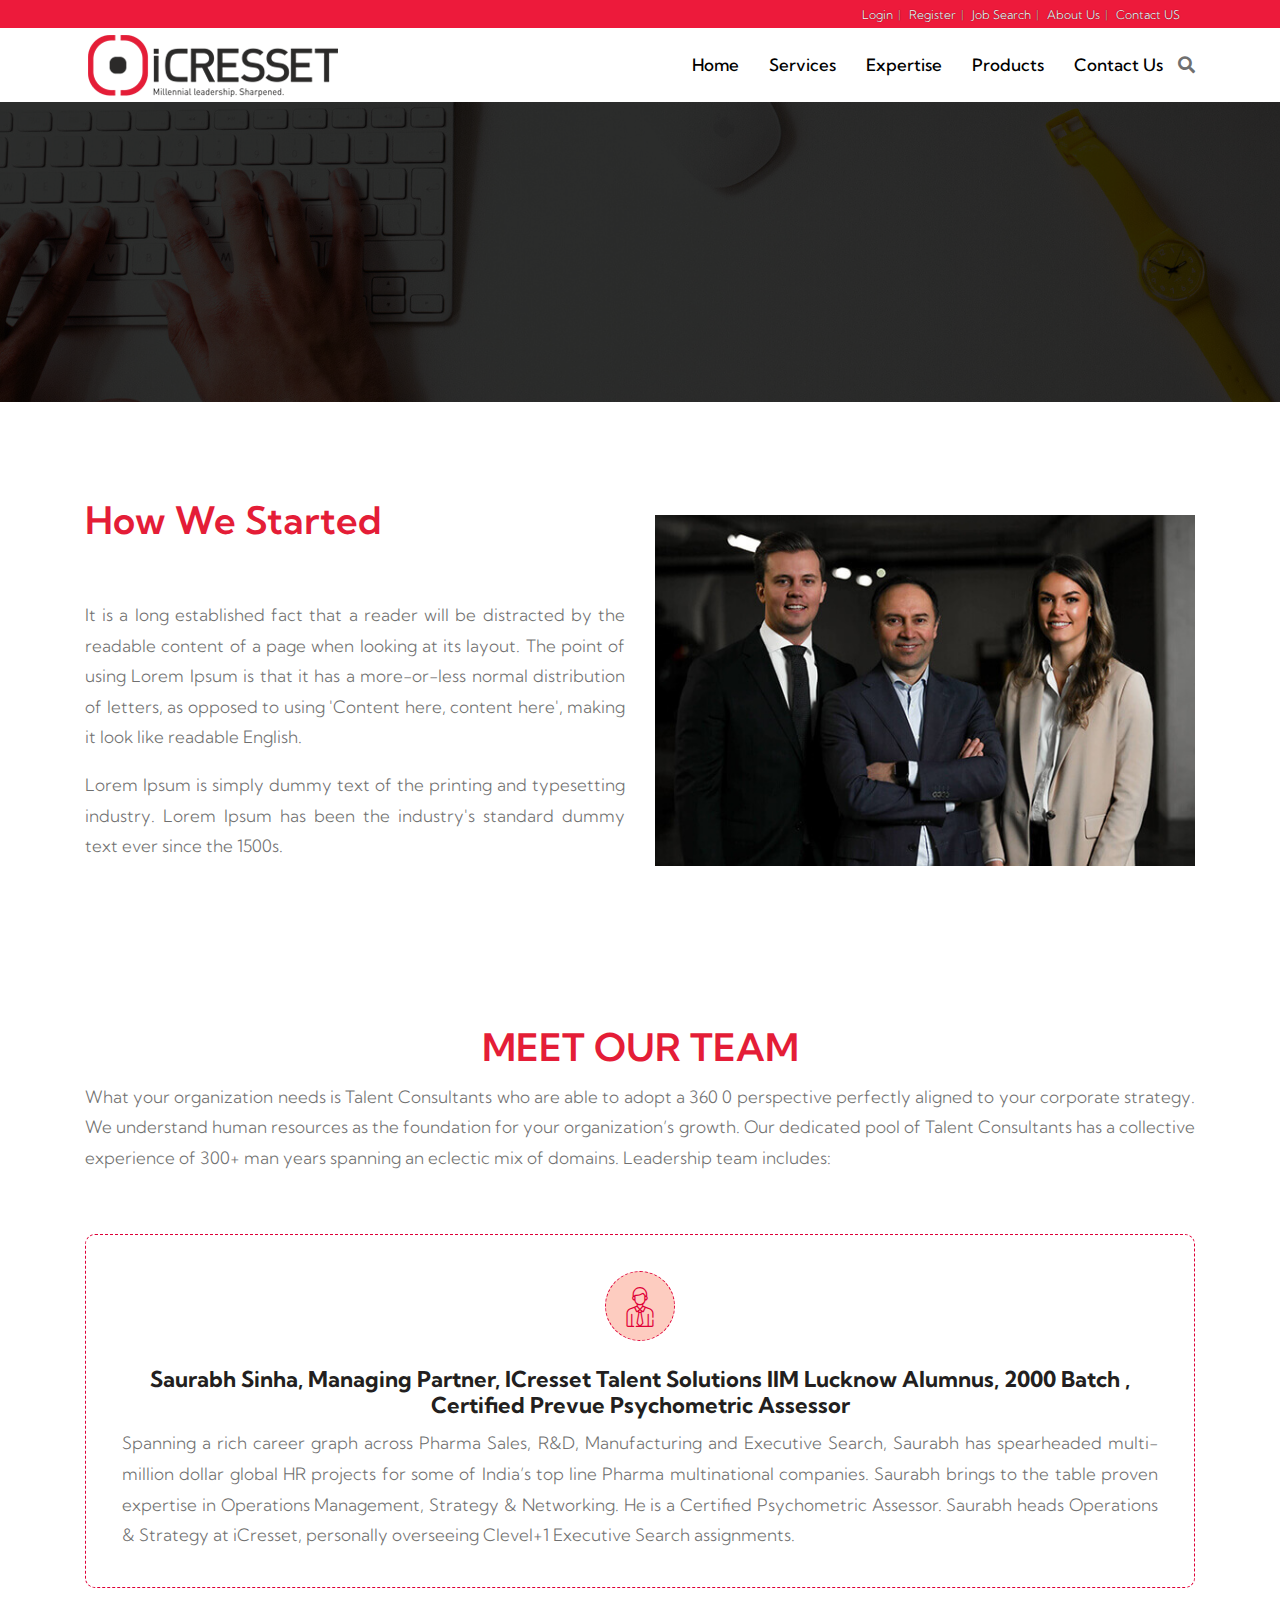
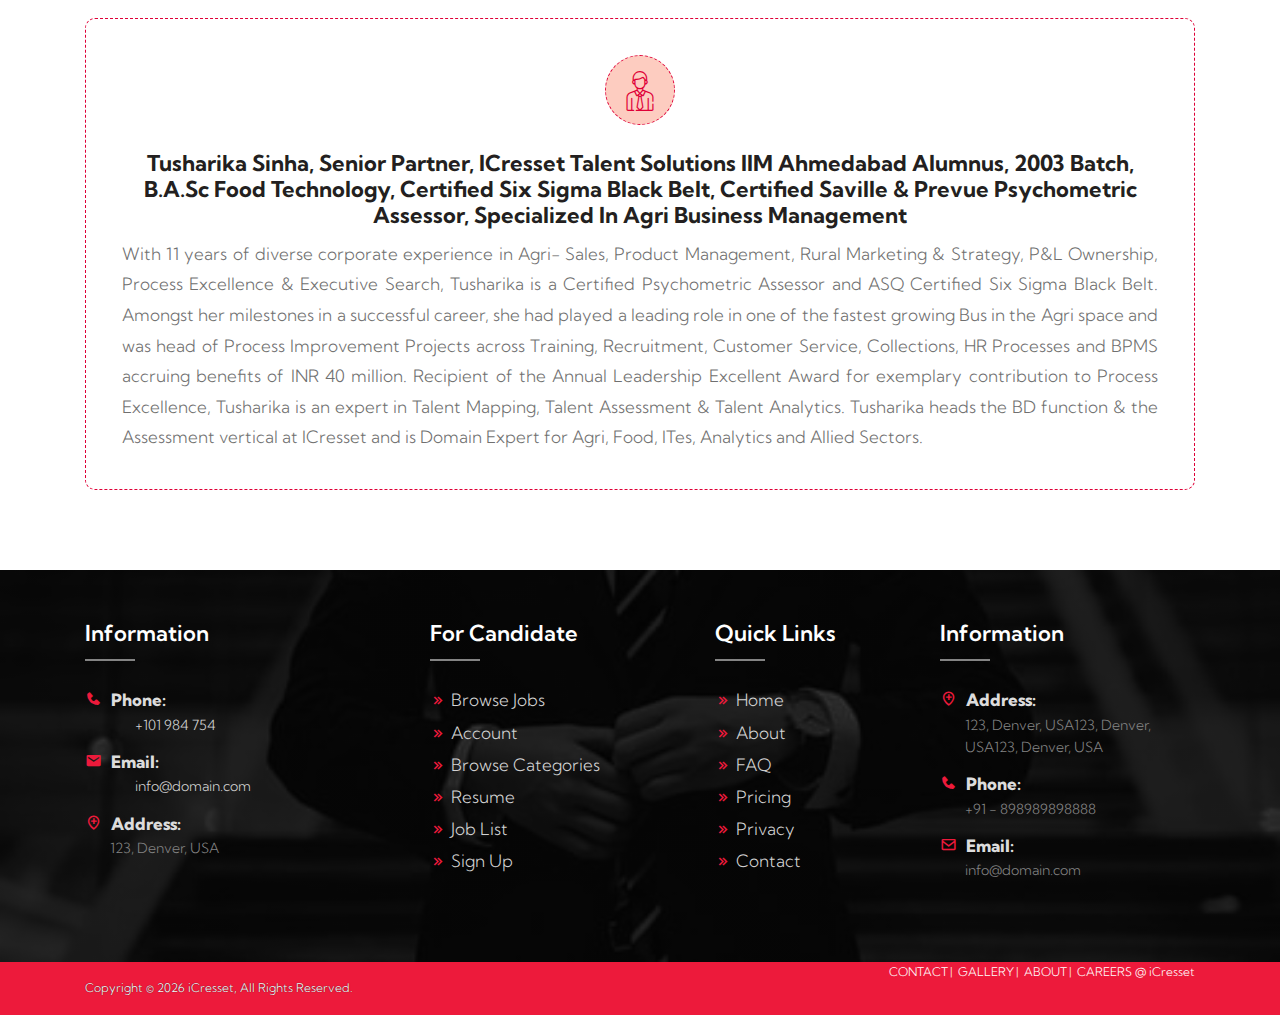
<file: about.html>
<!doctype html>
<html lang="zxx">
    
	<head>
        <!-- Required meta tags -->
        <meta charset="utf-8">
        <meta name="viewport" content="width=device-width, initial-scale=1, shrink-to-fit=no">
        <!-- Bootstrap CSS -->
        <link rel="stylesheet" href="assets/css/bootstrap.min.css">
        <!-- Box Icon CSS-->
        <link rel="stylesheet" href="assets/css/boxicon.min.css">
        <!-- Flaticon CSS-->
        <link rel="stylesheet" href="assets/fonts/flaticon/flaticon.css">
        <!-- Meanmenu CSS -->
        <link rel="stylesheet" href="assets/css/meanmenu.css">
        <!-- Style CSS -->
        <link rel="stylesheet" href="assets/css/style.css">
		<!-- Responsive CSS -->
        <link rel="stylesheet" href="assets/css/responsive.css">
        <!-- Title CSS -->
        <link rel="stylesheet" href="https://cdnjs.cloudflare.com/ajax/libs/font-awesome/5.13.0/css/all.min.css" />
        <title>iCresset &#8211; Millennial Leadership. Sharpened.</title>
        <!-- Favicon -->
        <link rel="icon" type="image/png" href="assets/img/iCresset-fevicon.png">  
 
	</head>

	<body>
		<!-- text -->	
		<!-- top header start -->
	<section class="top-navigation-bar">
      <div class="container">
        <div class="row">
            <div class="col-md-6"></div>
            <div class="col-md-6">
                <ul>
                    <li> <a href="">Login </a> </li>
                    <li> <span class="top-menu-divider"> | </span> <a href="#">Register  </a> </li>
                    <li> <span class="top-menu-divider"> | </span> <a href="#">Job Search </a> </li>
                    <li> <span class="top-menu-divider"> | </span> <a href="about.html">About Us </a> </li>
                    <li> <span class="top-menu-divider"> | </span> <a href="contact.html">Contact US </a> </li>
                </ul>
            </div>
        </div>      
        </div>      
    </section>
		<!-- top header end -->
			<!-- Navbar Area Start -->
			<div class="navbar-area">
			<!-- Menu For Mobile Device -->
			<div class="mobile-nav">
				<a href="index.html" class="logo">
					<img src="assets/img/iCresset-logo.png" alt="logo">
				</a>
			</div>
		
			<!-- Menu For Desktop Device -->
			<div class="main-nav">
				<div class="container">
					<nav class="navbar navbar-expand-lg navbar-light">
						<a class="navbar-brand" href="index.html">
							<img src="assets/img/iCresset-logo.png" alt="logo">
						</a>
						<div class="collapse navbar-collapse mean-menu" id="navbarSupportedContent">
							<ul class="navbar-nav ml-auto">
								<li class="nav-item">
									<a href="index.html" class="nav-link">Home</a>
								</li>
								<li class="nav-item">
									<a href="services.html" class="nav-link">Services</a>
								</li>
								<li class="nav-item">
									<a href="expertise.html" class="nav-link">Expertise</a>
								</li>
								<li class="nav-item">
									<a href="products.html" class="nav-link">Products</a>
								</li>
								<li class="nav-item">
									<a href="contact.html" class="nav-link">Contact Us</a>
                                </li>
                                <li class="nav-item">
									<i class="fas fa-search"></i>
								</li>
							</ul>
						</div>
					</nav>
				</div>
			</div>
		</div>
		<!-- Navbar Area End -->

		        <!-- Page Title Start -->
        <section class="page-title title-bg"></section>
        <!-- Page Title End -->

        <!-- About Section Start -->
        <section class="about-section ptb-100">
            <div class="container">
                <div class="row align-items-center">
                    <div class="col-lg-6">
                        <div class="about-text">
                            <div class="section-title">
                                <h2>How We Started</h2>
                            </div>

                            <p>It is a long established fact that a reader will be distracted by the readable content of a page when looking at its layout. The point of using Lorem Ipsum is that it has a more-or-less normal distribution of letters, as opposed to using 'Content here, content here', making it look like readable English.</p>

                            <p>Lorem Ipsum is simply dummy text of the printing and typesetting industry. Lorem Ipsum has been the industry's standard dummy text ever since the 1500s.</p>
                        </div>
                    </div>
                    <div class="col-lg-6">
                        <div class="about-img">
                            <img src="assets/img/about.jpg" alt="about image">
                        </div>
                    </div>
                </div>
            </div>
        </section>
        <!-- About Section End -->



         <!-- Why Choose Section Start -->
        <section class="why-choose-two pt-50 pb-50">
            <div class="container">
                <div class="section-title text-center">
                    <h2>MEET OUR TEAM</h2>
                    <p>What your organization needs is Talent Consultants who are able to adopt a 360 0 perspective perfectly aligned to your corporate strategy. We understand human resources as the foundation for your organization’s growth. Our dedicated pool of Talent Consultants has a collective experience of 300+ man years spanning an eclectic mix of domains.  Leadership team includes:</p>
                </div>

                <div class="row">

                    <div class="col-lg-12 col-sm-12">
                        <div class="choose-card">
                            <i class="flaticon-employee"></i>
                            <h3>Saurabh Sinha, Managing Partner, iCresset Talent Solutions 
								IIM Lucknow Alumnus, 2000 Batch , Certified Prevue Psychometric Assessor </h3>
                            <p>Spanning a rich career graph across Pharma Sales, R&D, Manufacturing and Executive Search, Saurabh has spearheaded multi-million dollar global HR projects for some of India’s top line Pharma multinational companies. Saurabh brings to the table proven expertise in Operations Management, Strategy & Networking. He is a Certified Psychometric Assessor. Saurabh heads Operations & Strategy at iCresset, personally overseeing Clevel+1 Executive Search assignments.</p>
                        </div>
                    </div>


                    <div class="col-lg-12 col-sm-12">
                        <div class="choose-card">
                            <i class="flaticon-employee"></i>
                            <h3>Tusharika Sinha, Senior Partner, iCresset Talent Solutions 
								IIM Ahmedabad Alumnus, 2003 Batch, B.A.Sc Food Technology, Certified Six Sigma Black Belt, Certified Saville & Prevue Psychometric Assessor, Specialized in Agri Business Management </h3>
                            <p>With 11 years of diverse corporate experience in Agri- Sales, Product Management, Rural Marketing & Strategy, P&L Ownership, Process Excellence & Executive Search, Tusharika is a Certified Psychometric Assessor and ASQ Certified Six Sigma Black Belt. Amongst her milestones in a successful career, she had played a leading role in one of the fastest growing Bus in the Agri space and was head of Process Improvement Projects across Training, Recruitment, Customer Service, Collections, HR Processes and BPMS accruing benefits of INR 40 million.

							Recipient of  the Annual Leadership Excellent Award for exemplary contribution to Process Excellence, Tusharika is an expert in Talent Mapping, Talent Assessment & Talent Analytics.

							Tusharika heads the BD function & the Assessment vertical at ICresset and is Domain Expert for Agri, Food, ITes, Analytics and Allied Sectors.
							</p>
                        </div>
                    </div>
                    

                </div>
            </div>
        </section>
        <!-- Why Choose Section End -->


		<footer class="footer-area pt-50 pb-50">
			<div class="container">
				<div class="row">
					<div class="col-lg-3 col-sm-6">
						<div class="footer-widget footer-info">
							<h3>Information</h3>
							<ul>
								<li>
									<span>
										<i class='bx bxs-phone'></i>
										Phone:
									</span>
									<a href="tel:882569756">
										+101 984 754
									</a>
								</li>

								<li>
									<span>
										<i class='bx bxs-envelope'></i>
										Email:
									</span>
									<a href="mailto:info@domain.com">
										info@domain.com
									</a>
								</li>

								<li>
									<span>
										<i class='bx bx-location-plus'></i>
										Address:
									</span>
									123, Denver, USA
								</li>
							</ul>
						</div>
					</div>

					<div class="col-lg-3 col-sm-6">
						<div class="footer-widget pl-60">
							<h3>For Candidate</h3>
							<ul>
								<li>
									<a href="">
										<i class='bx bx-chevrons-right'></i>
										Browse Jobs
									</a>
								</li>
								<li>
									<a href="">
										<i class='bx bx-chevrons-right'></i>
										Account
									</a>
								</li>
								<li>
									<a href="">
										<i class='bx bx-chevrons-right'></i>
										Browse Categories
									</a>
								</li>
								<li>
									<a href="">
										<i class='bx bx-chevrons-right'></i>
										Resume
									</a>
								</li>
								<li>
									<a href="">
										<i class='bx bx-chevrons-right'></i>
										Job List
									</a>
								</li>
								<li>
									<a href="">
										<i class='bx bx-chevrons-right'></i>
										Sign Up
									</a>
								</li>
							</ul>
						</div>
					</div>

					<div class="col-lg-3 col-sm-6">
						<div class="footer-widget pl-60">
							<h3>Quick Links</h3>
							<ul>
								<li>
									<a href="">
										<i class='bx bx-chevrons-right'></i>
										Home
									</a>
								</li>
								<li>
									<a href="">
										<i class='bx bx-chevrons-right'></i>
										About
									</a>
								</li>
								<li>
									<a href="">
										<i class='bx bx-chevrons-right'></i>
										FAQ
									</a>
								</li>
								<li>
									<a href="">
										<i class='bx bx-chevrons-right'></i>
										Pricing
									</a>
								</li>
								<li>
									<a href="">
										<i class='bx bx-chevrons-right'></i>
										Privacy
									</a>
								</li>
								<li>
									<a href="">
										<i class='bx bx-chevrons-right'></i>
										Contact
									</a>
								</li>
							</ul>
						</div>
					</div>

					<div class="col-lg-3 col-sm-6">
						<div class="footer-widget footer-info">
							<h3>Information</h3>
							<ul>

                                <li>
                                    <span>
                                        <i class='bx bx-location-plus'></i>
                                        Address:
                                    </span>
                                    123, Denver, USA123, Denver, USA123, Denver, USA
                                </li>

                                <li>
                                    <span>
                                        <i class='bx bxs-phone'></i>
                                        Phone:
                                    </span>
                                    
                                        +91 - 898989898888
                                    
                                </li>

                                <li>
                                    <span>
                                        <i class='bx bx-envelope'></i>
                                        Email:
                                    </span>
                                   
                                        info@domain.com
                                   
                                </li>
								
							</ul>
						</div>
					</div>
				</div>
			</div>
		</footer>
		 <section class="bottom-nav">
      <div class="container">
        <div class="row">
            <div class="col-md-6">
                <p class="text-white" style="font-size: 12px; margin-top: 15px;">Copyright © <script>document.write(new Date().getFullYear());</script> iCresset, All Rights Reserved.</p>
            </div>
            <div class="col-md-6">
                <ul>
                    <li> <a href="">CONTACT  </a> </li>
                    <li> <span class="bottom-menu-divider"> | </span> <a href="gallery.html">GALLERY </a> </li>
                    <li> <span class="bottom-menu-divider"> | </span> <a href="about.html">ABOUT </a> </li>
                    <li> <span class="bottom-menu-divider"> | </span> <a href="careers.html">CAREERS @ iCresset</a> </li>
                </ul>
            </div>
        </div>      
        </div>   
    </section>
		<!-- Footer Section End -->


		<!-- Back To Top Start -->
		<div class="top-btn">
			<i class='bx bx-chevrons-up bx-fade-up'></i>
		</div>
		<!-- Back To Top End -->
			<!-- jQuery first, then Popper.js, then Bootstrap JS -->
		<script src="assets/js/jquery-3.5.0.min.js"></script>
		<script src="assets/js/popper.min.js"></script>
		<script src="assets/js/bootstrap.min.js"></script>
		<!-- Meanmenu JS -->
		<script src="assets/js/meanmenu.js"></script>
		<!-- Custom JS -->
		<script src="assets/js/custom.js"></script>
</body>
</html>
</file>
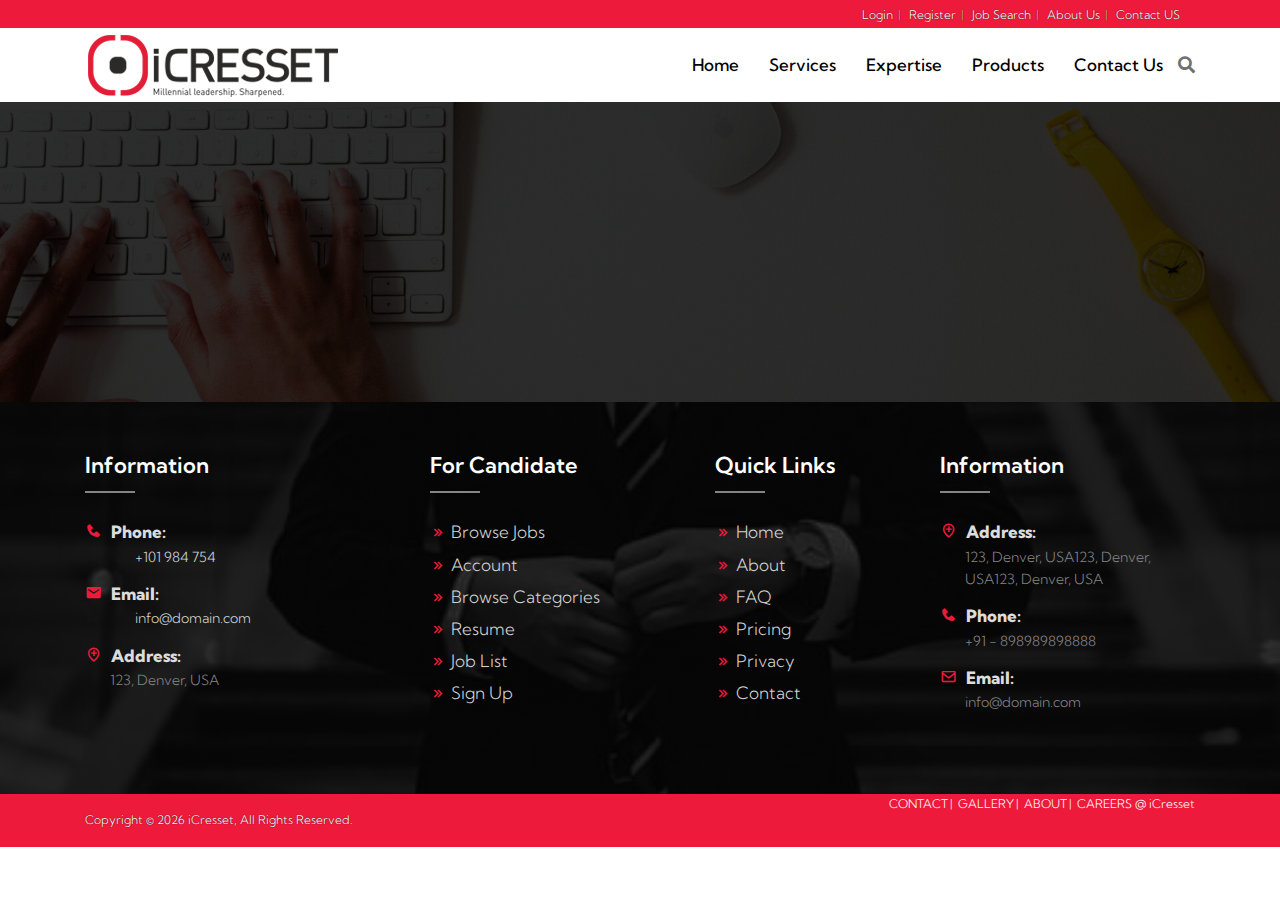
<file: careers.html>
<!doctype html>
<html lang="zxx">
    
	<head>
        <!-- Required meta tags -->
        <meta charset="utf-8">
        <meta name="viewport" content="width=device-width, initial-scale=1, shrink-to-fit=no">
        <!-- Bootstrap CSS -->
        <link rel="stylesheet" href="assets/css/bootstrap.min.css">
        <!-- Box Icon CSS-->
        <link rel="stylesheet" href="assets/css/boxicon.min.css">
        <!-- Flaticon CSS-->
        <link rel="stylesheet" href="assets/fonts/flaticon/flaticon.css">
        <!-- Meanmenu CSS -->
        <link rel="stylesheet" href="assets/css/meanmenu.css">
        <!-- Style CSS -->
        <link rel="stylesheet" href="assets/css/style.css">
		<!-- Responsive CSS -->
        <link rel="stylesheet" href="assets/css/responsive.css">
        <!-- Title CSS -->
        <link rel="stylesheet" href="https://cdnjs.cloudflare.com/ajax/libs/font-awesome/5.13.0/css/all.min.css" />
        <title>iCresset &#8211; Millennial Leadership. Sharpened.</title>
        <!-- Favicon -->
        <link rel="icon" type="image/png" href="assets/img/iCresset-fevicon.png">  
         
	</head>

	<body>
			
		<!-- top header start -->
			<section class="top-navigation-bar">
      <div class="container">
        <div class="row">
            <div class="col-md-6"></div>
            <div class="col-md-6">
                <ul>
                    <li> <a href="">Login </a> </li>
                    <li> <span class="top-menu-divider"> | </span> <a href="#">Register  </a> </li>
                    <li> <span class="top-menu-divider"> | </span> <a href="#">Job Search </a> </li>
                    <li> <span class="top-menu-divider"> | </span> <a href="about.html">About Us </a> </li>
                    <li> <span class="top-menu-divider"> | </span> <a href="contact.html">Contact US </a> </li>
                </ul>
            </div>
        </div>      
        </div>      
    </section>
		<!-- top header end -->
			<!-- Navbar Area Start -->
			<div class="navbar-area">
			<!-- Menu For Mobile Device -->
			<div class="mobile-nav">
				<a href="index.html" class="logo">
					<img src="assets/img/iCresset-logo.png" alt="logo">
				</a>
			</div>
		
			<!-- Menu For Desktop Device -->
			<div class="main-nav">
				<div class="container">
					<nav class="navbar navbar-expand-lg navbar-light">
						<a class="navbar-brand" href="index.html">
							<img src="assets/img/iCresset-logo.png" alt="logo">
						</a>
						<div class="collapse navbar-collapse mean-menu" id="navbarSupportedContent">
							<ul class="navbar-nav ml-auto">
								<li class="nav-item">
									<a href="index.html" class="nav-link">Home</a>
								</li>
								<li class="nav-item">
									<a href="services.html" class="nav-link">Services</a>
								</li>
								<li class="nav-item">
									<a href="expertise.html" class="nav-link">Expertise</a>
								</li>
								<li class="nav-item">
									<a href="products.html" class="nav-link">Products</a>
								</li>
								<li class="nav-item">
									<a href="contact.html" class="nav-link">Contact Us</a>
                                </li>
                                <li class="nav-item">
									<i class="fas fa-search"></i>
								</li>
							</ul>
						</div>
					</nav>
				</div>
			</div>
		</div>
		<!-- Navbar Area End -->

		        <!-- Page Title Start -->
       <section class="page-title title-bg"></section>
        <!-- Page Title End -->


		<!-- Footer Section Start -->
		<footer class="footer-area pt-50 pb-50">
			<div class="container">
				<div class="row">
					<div class="col-lg-3 col-sm-6">
						<div class="footer-widget footer-info">
							<h3>Information</h3>
							<ul>
								<li>
									<span>
										<i class='bx bxs-phone'></i>
										Phone:
									</span>
									<a href="tel:882569756">
										+101 984 754
									</a>
								</li>

								<li>
									<span>
										<i class='bx bxs-envelope'></i>
										Email:
									</span>
									<a href="mailto:info@domain.com">
										info@domain.com
									</a>
								</li>

								<li>
									<span>
										<i class='bx bx-location-plus'></i>
										Address:
									</span>
									123, Denver, USA
								</li>
							</ul>
						</div>
					</div>

					<div class="col-lg-3 col-sm-6">
						<div class="footer-widget pl-60">
							<h3>For Candidate</h3>
							<ul>
								<li>
									<a href="">
										<i class='bx bx-chevrons-right'></i>
										Browse Jobs
									</a>
								</li>
								<li>
									<a href="">
										<i class='bx bx-chevrons-right'></i>
										Account
									</a>
								</li>
								<li>
									<a href="">
										<i class='bx bx-chevrons-right'></i>
										Browse Categories
									</a>
								</li>
								<li>
									<a href="">
										<i class='bx bx-chevrons-right'></i>
										Resume
									</a>
								</li>
								<li>
									<a href="">
										<i class='bx bx-chevrons-right'></i>
										Job List
									</a>
								</li>
								<li>
									<a href="">
										<i class='bx bx-chevrons-right'></i>
										Sign Up
									</a>
								</li>
							</ul>
						</div>
					</div>

					<div class="col-lg-3 col-sm-6">
						<div class="footer-widget pl-60">
							<h3>Quick Links</h3>
							<ul>
								<li>
									<a href="">
										<i class='bx bx-chevrons-right'></i>
										Home
									</a>
								</li>
								<li>
									<a href="">
										<i class='bx bx-chevrons-right'></i>
										About
									</a>
								</li>
								<li>
									<a href="">
										<i class='bx bx-chevrons-right'></i>
										FAQ
									</a>
								</li>
								<li>
									<a href="">
										<i class='bx bx-chevrons-right'></i>
										Pricing
									</a>
								</li>
								<li>
									<a href="">
										<i class='bx bx-chevrons-right'></i>
										Privacy
									</a>
								</li>
								<li>
									<a href="">
										<i class='bx bx-chevrons-right'></i>
										Contact
									</a>
								</li>
							</ul>
						</div>
					</div>

					<div class="col-lg-3 col-sm-6">
						<div class="footer-widget footer-info">
							<h3>Information</h3>
							<ul>

                                <li>
                                    <span>
                                        <i class='bx bx-location-plus'></i>
                                        Address:
                                    </span>
                                    123, Denver, USA123, Denver, USA123, Denver, USA
                                </li>

                                <li>
                                    <span>
                                        <i class='bx bxs-phone'></i>
                                        Phone:
                                    </span>
                                    
                                        +91 - 898989898888
                                    
                                </li>

                                <li>
                                    <span>
                                        <i class='bx bx-envelope'></i>
                                        Email:
                                    </span>
                                   
                                        info@domain.com
                                   
                                </li>
								
							</ul>
						</div>
					</div>
				</div>
			</div>
		</footer>
		 <section class="bottom-nav">
      <div class="container">
        <div class="row">
            <div class="col-md-6">
                <p class="text-white" style="font-size: 12px; margin-top: 15px;">Copyright © <script>document.write(new Date().getFullYear());</script> iCresset, All Rights Reserved.</p>
            </div>
            <div class="col-md-6">
                <ul>
                    <li> <a href="">CONTACT  </a> </li>
                    <li> <span class="bottom-menu-divider"> | </span> <a href="gallery.html">GALLERY </a> </li>
                    <li> <span class="bottom-menu-divider"> | </span> <a href="about.html">ABOUT </a> </li>
                    <li> <span class="bottom-menu-divider"> | </span> <a href="careers.html">CAREERS @ iCresset</a> </li>
                </ul>
            </div>
        </div>      
        </div>   
    </section>
		<!-- Footer Section End -->


		<!-- Back To Top Start -->
		<div class="top-btn">
			<i class='bx bx-chevrons-up bx-fade-up'></i>
		</div>
		<!-- Back To Top End -->
			<!-- jQuery first, then Popper.js, then Bootstrap JS -->
		<script src="assets/js/jquery-3.5.0.min.js"></script>
		<script src="assets/js/popper.min.js"></script>
		<script src="assets/js/bootstrap.min.js"></script>
		<!-- Meanmenu JS -->
		<script src="assets/js/meanmenu.js"></script>
		<!-- Custom JS -->
		<script src="assets/js/custom.js"></script>
</body>
</html>
</file>
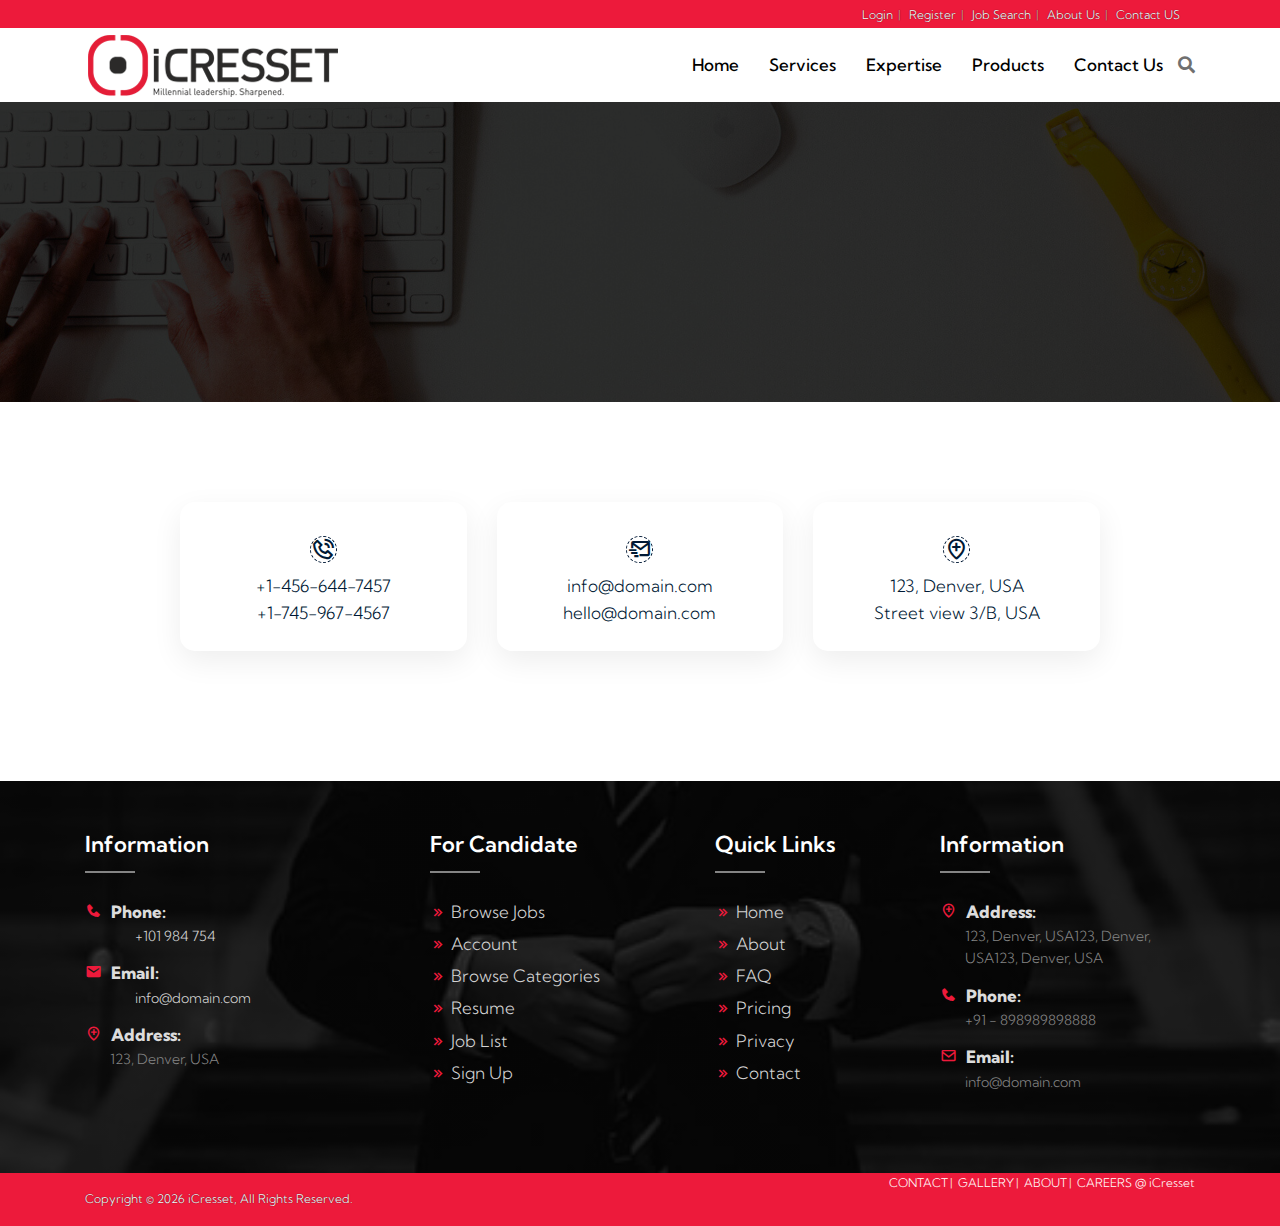
<file: contact.html>
<!doctype html>
<html lang="zxx">
    
	<head>
        <!-- Required meta tags -->
        <meta charset="utf-8">
        <meta name="viewport" content="width=device-width, initial-scale=1, shrink-to-fit=no">
        <!-- Bootstrap CSS -->
        <link rel="stylesheet" href="assets/css/bootstrap.min.css">
        <!-- Box Icon CSS-->
        <link rel="stylesheet" href="assets/css/boxicon.min.css">
        <!-- Flaticon CSS-->
        <link rel="stylesheet" href="assets/fonts/flaticon/flaticon.css">
        <!-- Meanmenu CSS -->
        <link rel="stylesheet" href="assets/css/meanmenu.css">
        <!-- Style CSS -->
        <link rel="stylesheet" href="assets/css/style.css">
		<!-- Responsive CSS -->
        <link rel="stylesheet" href="assets/css/responsive.css">
        <!-- Title CSS -->
        <link rel="stylesheet" href="https://cdnjs.cloudflare.com/ajax/libs/font-awesome/5.13.0/css/all.min.css" />
        <title>iCresset &#8211; Millennial Leadership. Sharpened.</title>
        <!-- Favicon -->
        <link rel="icon" type="image/png" href="assets/img/iCresset-fevicon.png">  
         
	</head>

	<body>
		
		
		<!-- top header start -->
			<section class="top-navigation-bar">
      <div class="container">
        <div class="row">
            <div class="col-md-6"></div>
            <div class="col-md-6">
                <ul>
                    <li> <a href="">Login </a> </li>
                    <li> <span class="top-menu-divider"> | </span> <a href="#">Register  </a> </li>
                    <li> <span class="top-menu-divider"> | </span> <a href="#">Job Search </a> </li>
                    <li> <span class="top-menu-divider"> | </span> <a href="about.html">About Us </a> </li>
                    <li> <span class="top-menu-divider"> | </span> <a href="contact.html">Contact US </a> </li>
                </ul>
            </div>
        </div>      
        </div>      
    </section>
		<!-- top header end -->
			<!-- Navbar Area Start -->
			<div class="navbar-area">
			<!-- Menu For Mobile Device -->
			<div class="mobile-nav">
				<a href="index.html" class="logo">
					<img src="assets/img/iCresset-logo.png" alt="logo">
				</a>
			</div>
		
			<!-- Menu For Desktop Device -->
			<div class="main-nav">
				<div class="container">
					<nav class="navbar navbar-expand-lg navbar-light">
						<a class="navbar-brand" href="index.html">
							<img src="assets/img/iCresset-logo.png" alt="logo">
						</a>
						<div class="collapse navbar-collapse mean-menu" id="navbarSupportedContent">
							<ul class="navbar-nav ml-auto">
								<li class="nav-item">
									<a href="index.html" class="nav-link">Home</a>
								</li>
								<li class="nav-item">
									<a href="services.html" class="nav-link">Services</a>
								</li>
								<li class="nav-item">
									<a href="expertise.html" class="nav-link">Expertise</a>
								</li>
								<li class="nav-item">
									<a href="products.html" class="nav-link">Products</a>
								</li>
								<li class="nav-item">
									<a href="contact.html" class="nav-link">Contact Us</a>
                                </li>
                                <li class="nav-item">
									<i class="fas fa-search"></i>
								</li>
							</ul>
						</div>
					</nav>
				</div>
			</div>
		</div>
		<!-- Navbar Area End -->

        <!-- Page Title Start -->
        <section class="page-title title-bg"></section>
        <!-- Page Title End -->

        <!-- Contact Section Start -->
        <div class="contact-card-section ptb-100">
            <div class="container">
                <div class="row">
                    <div class="col-lg-10 offset-lg-1">
                        <div class="row">
                            <div class="col-md-4 col-sm-6">
                                <div class="contact-card">
                                    <i class='bx bx-phone-call'></i>
                                    <ul>
                                        <li>
                                            <a href="tel:+145664474574">
                                                +1-456-644-7457
                                            </a>
                                        </li>
                                        <li>
                                            <a href="tel:17459674567">
                                                +1-745-967-4567
                                            </a>
                                        </li>
                                    </ul>
                                </div>
                            </div>
        
                            <div class="col-md-4 col-sm-6">
                                <div class="contact-card">
                                    <i class='bx bx-mail-send' ></i>
                                    <ul>
                                        <li>
                                            <a href="mailto:info@domain.com">
                                                info@domain.com
                                            </a>
                                        </li>
                                        <li>
                                            <a href="mailto:hello@domain.com">
                                                hello@domain.com
                                            </a>
                                        </li>
                                    </ul>
                                </div>
                            </div>
        
                            <div class="col-md-4 col-sm-6 offset-sm-3 offset-md-0">
                                <div class="contact-card">
                                    <i class='bx bx-location-plus' ></i>
                                    <ul>
                                        <li>
                                            123, Denver, USA
                                        </li>
                                        <li>
                                            Street view 3/B, USA
                                        </li>
                                    </ul>
                                </div>
                            </div>
                        </div>
                    </div>
                </div>
            </div>
        </div>
        <!-- Contact Section End -->



		<!-- Footer Section Start -->
		<footer class="footer-area pt-50 pb-50">
			<div class="container">
				<div class="row">
					<div class="col-lg-3 col-sm-6">
						<div class="footer-widget footer-info">
							<h3>Information</h3>
							<ul>
								<li>
									<span>
										<i class='bx bxs-phone'></i>
										Phone:
									</span>
									<a href="tel:882569756">
										+101 984 754
									</a>
								</li>

								<li>
									<span>
										<i class='bx bxs-envelope'></i>
										Email:
									</span>
									<a href="mailto:info@domain.com">
										info@domain.com
									</a>
								</li>

								<li>
									<span>
										<i class='bx bx-location-plus'></i>
										Address:
									</span>
									123, Denver, USA
								</li>
							</ul>
						</div>
					</div>

					<div class="col-lg-3 col-sm-6">
						<div class="footer-widget pl-60">
							<h3>For Candidate</h3>
							<ul>
								<li>
									<a href="">
										<i class='bx bx-chevrons-right'></i>
										Browse Jobs
									</a>
								</li>
								<li>
									<a href="">
										<i class='bx bx-chevrons-right'></i>
										Account
									</a>
								</li>
								<li>
									<a href="">
										<i class='bx bx-chevrons-right'></i>
										Browse Categories
									</a>
								</li>
								<li>
									<a href="">
										<i class='bx bx-chevrons-right'></i>
										Resume
									</a>
								</li>
								<li>
									<a href="">
										<i class='bx bx-chevrons-right'></i>
										Job List
									</a>
								</li>
								<li>
									<a href="">
										<i class='bx bx-chevrons-right'></i>
										Sign Up
									</a>
								</li>
							</ul>
						</div>
					</div>

					<div class="col-lg-3 col-sm-6">
						<div class="footer-widget pl-60">
							<h3>Quick Links</h3>
							<ul>
								<li>
									<a href="">
										<i class='bx bx-chevrons-right'></i>
										Home
									</a>
								</li>
								<li>
									<a href="">
										<i class='bx bx-chevrons-right'></i>
										About
									</a>
								</li>
								<li>
									<a href="">
										<i class='bx bx-chevrons-right'></i>
										FAQ
									</a>
								</li>
								<li>
									<a href="">
										<i class='bx bx-chevrons-right'></i>
										Pricing
									</a>
								</li>
								<li>
									<a href="">
										<i class='bx bx-chevrons-right'></i>
										Privacy
									</a>
								</li>
								<li>
									<a href="">
										<i class='bx bx-chevrons-right'></i>
										Contact
									</a>
								</li>
							</ul>
						</div>
					</div>

					<div class="col-lg-3 col-sm-6">
						<div class="footer-widget footer-info">
							<h3>Information</h3>
							<ul>

                                <li>
                                    <span>
                                        <i class='bx bx-location-plus'></i>
                                        Address:
                                    </span>
                                    123, Denver, USA123, Denver, USA123, Denver, USA
                                </li>

                                <li>
                                    <span>
                                        <i class='bx bxs-phone'></i>
                                        Phone:
                                    </span>
                                    
                                        +91 - 898989898888
                                    
                                </li>

                                <li>
                                    <span>
                                        <i class='bx bx-envelope'></i>
                                        Email:
                                    </span>
                                   
                                        info@domain.com
                                   
                                </li>
								
							</ul>
						</div>
					</div>
				</div>
			</div>
		</footer>
		 <section class="bottom-nav">
      <div class="container">
        <div class="row">
            <div class="col-md-6">
                <p class="text-white" style="font-size: 12px; margin-top: 15px;">Copyright © <script>document.write(new Date().getFullYear());</script> iCresset, All Rights Reserved.</p>
            </div>
            <div class="col-md-6">
                <ul>
                    <li> <a href="">CONTACT  </a> </li>
                    <li> <span class="bottom-menu-divider"> | </span> <a href="gallery.html">GALLERY </a> </li>
                    <li> <span class="bottom-menu-divider"> | </span> <a href="about.html">ABOUT </a> </li>
                    <li> <span class="bottom-menu-divider"> | </span> <a href="careers.html">CAREERS @ iCresset</a> </li>
                </ul>
            </div>
        </div>      
        </div>   
    </section>
		<!-- Footer Section End -->


		<!-- Back To Top Start -->
		<div class="top-btn">
			<i class='bx bx-chevrons-up bx-fade-up'></i>
		</div>
		<!-- Back To Top End -->
			<!-- jQuery first, then Popper.js, then Bootstrap JS -->
		<script src="assets/js/jquery-3.5.0.min.js"></script>
		<script src="assets/js/popper.min.js"></script>
		<script src="assets/js/bootstrap.min.js"></script>
		<!-- Meanmenu JS -->
		<script src="assets/js/meanmenu.js"></script>
		<!-- Custom JS -->
		<script src="assets/js/custom.js"></script>
</body>
</html>
</file>
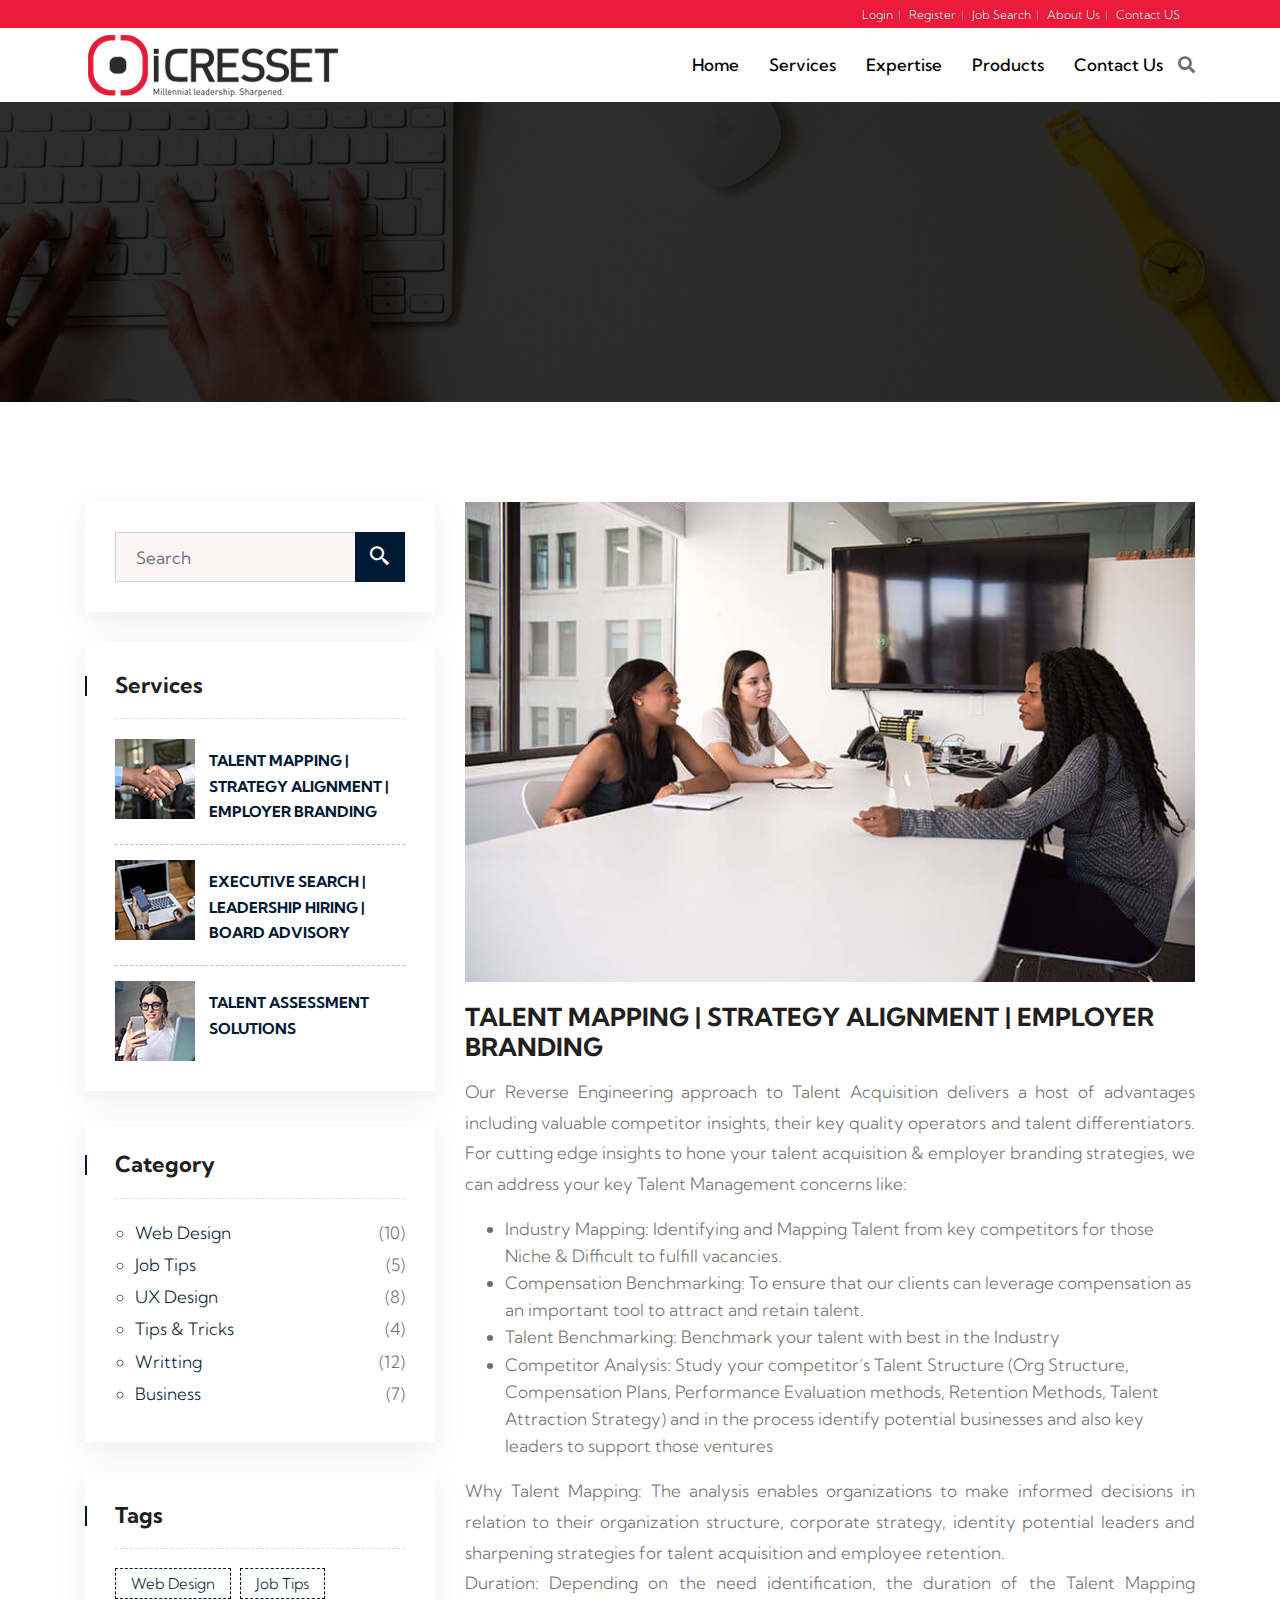
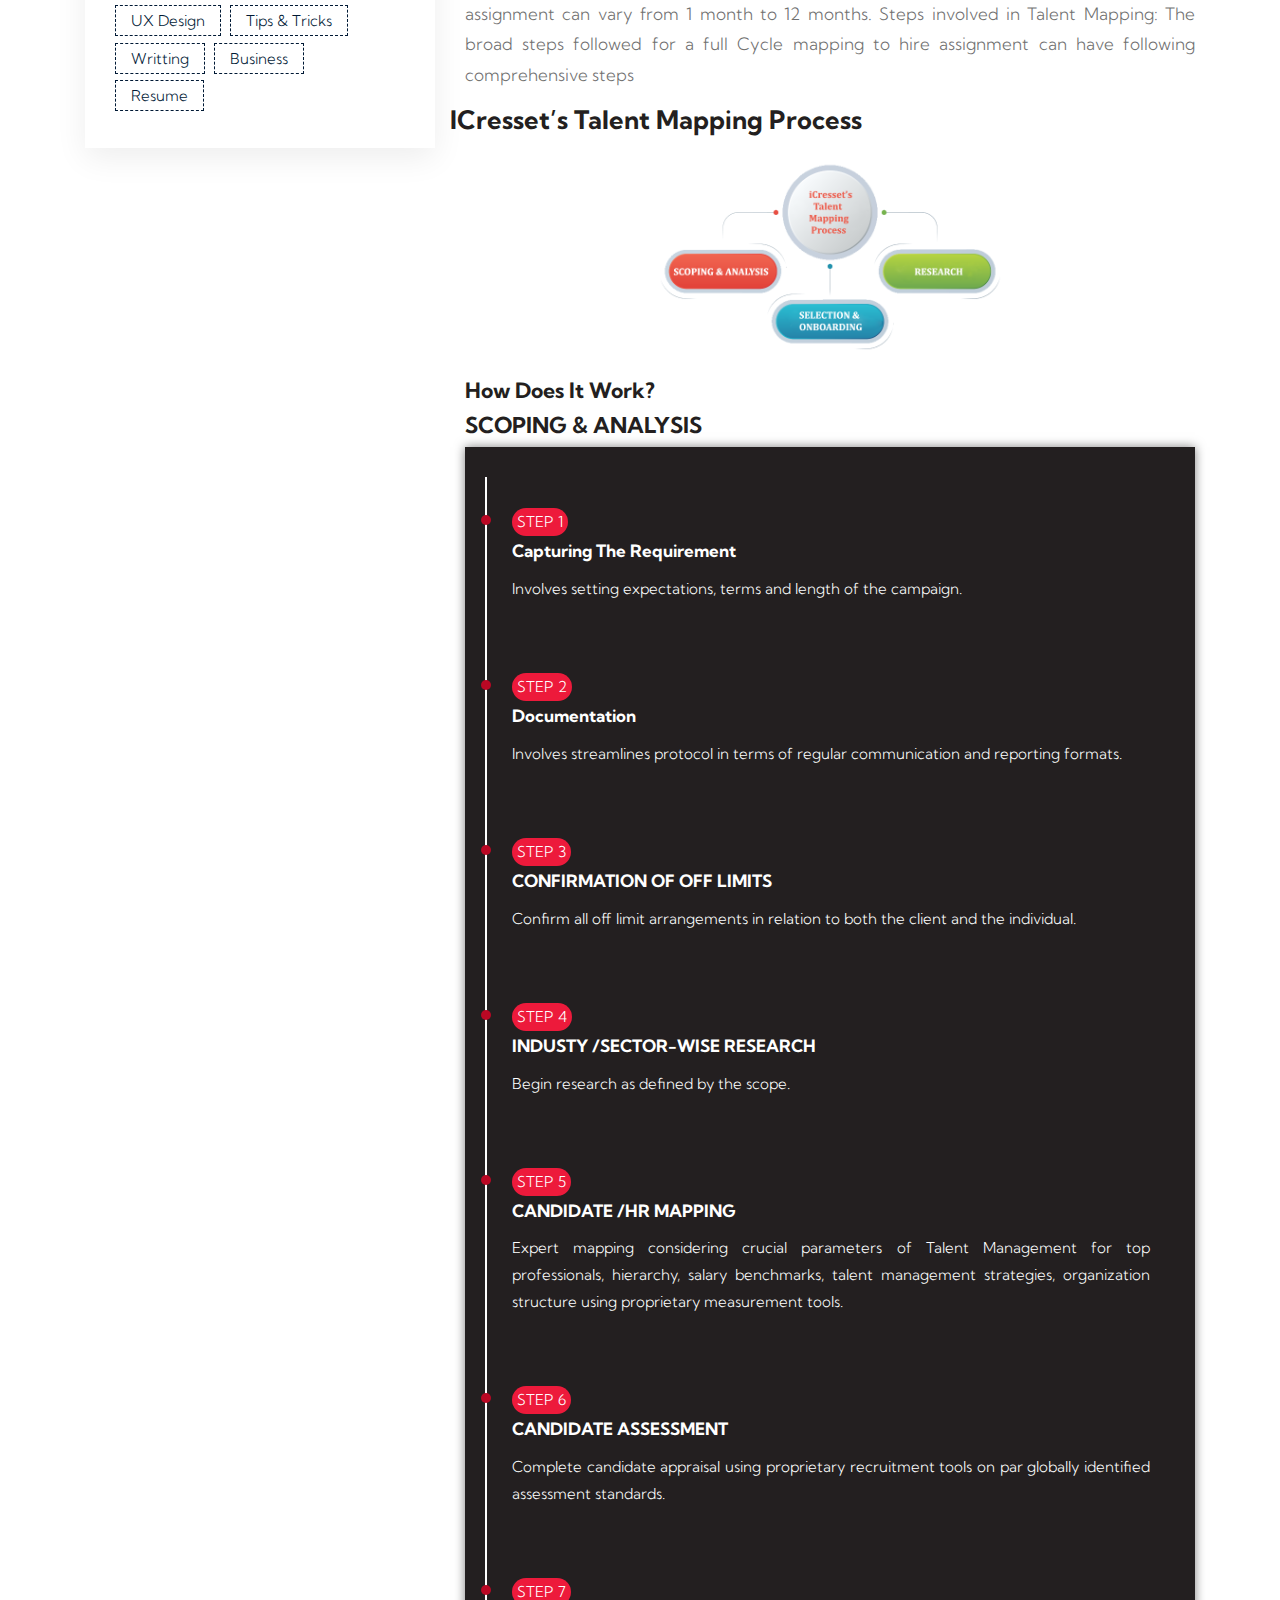
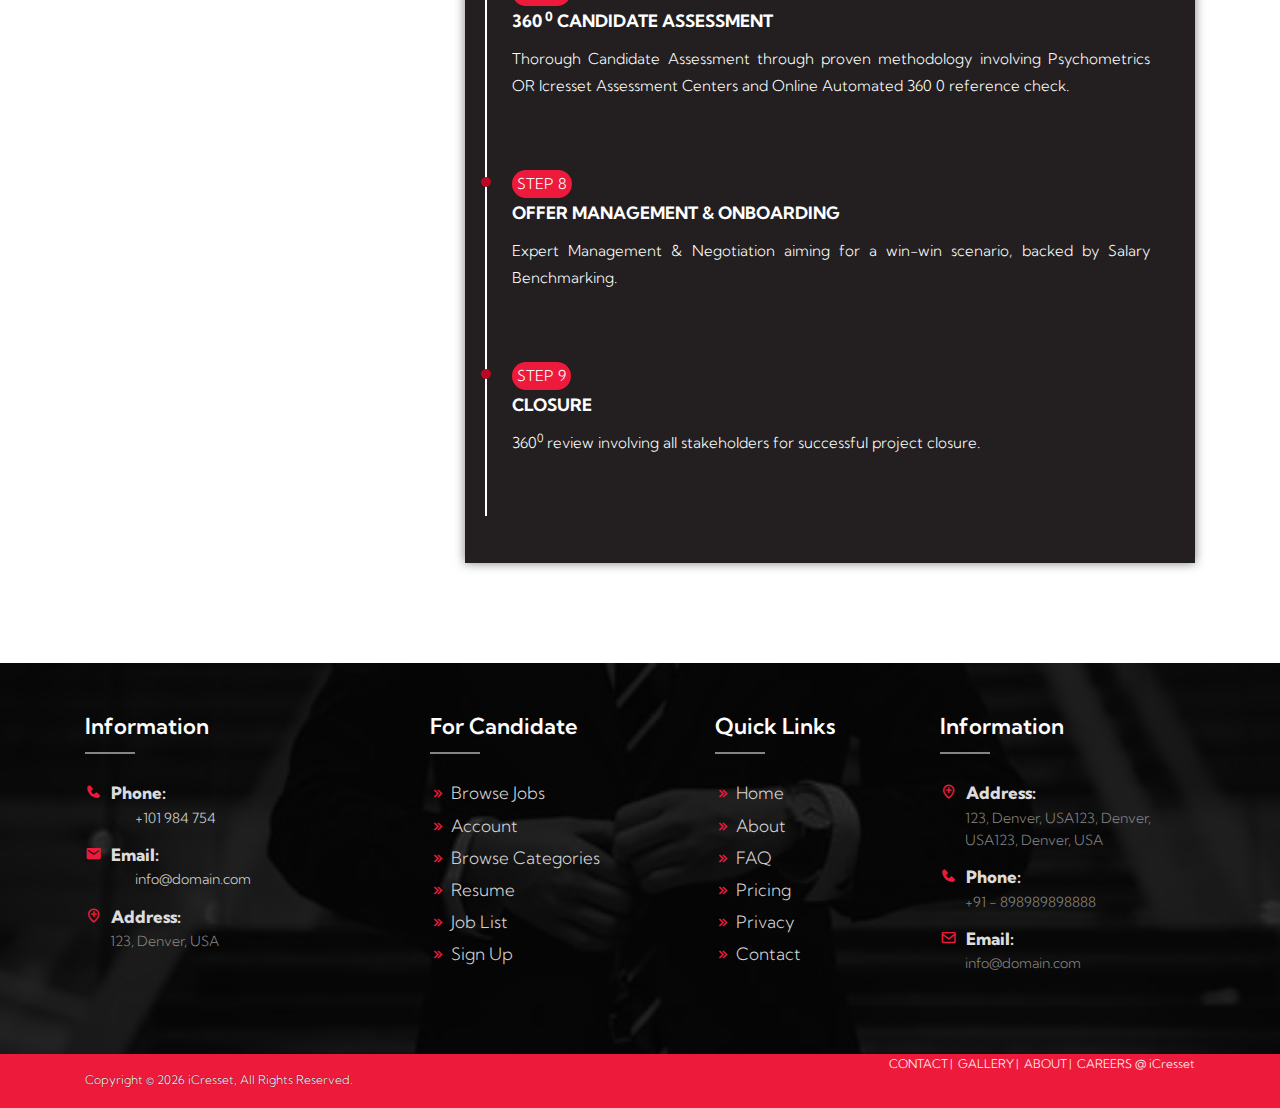
<file: executive-search.html>
<!doctype html>
<html lang="zxx">
    
	<head>
        <!-- Required meta tags -->
        <meta charset="utf-8">
        <meta name="viewport" content="width=device-width, initial-scale=1, shrink-to-fit=no">
        <!-- Bootstrap CSS -->
        <link rel="stylesheet" href="assets/css/bootstrap.min.css">
        <!-- Box Icon CSS-->
        <link rel="stylesheet" href="assets/css/boxicon.min.css">
        <!-- Flaticon CSS-->
        <link rel="stylesheet" href="assets/fonts/flaticon/flaticon.css">
        <!-- Meanmenu CSS -->
        <link rel="stylesheet" href="assets/css/meanmenu.css">
        <!-- Style CSS -->
        <link rel="stylesheet" href="assets/css/style.css">
		<!-- Responsive CSS -->
        <link rel="stylesheet" href="assets/css/responsive.css">
        <!-- Title CSS -->
        <link rel="stylesheet" href="https://cdnjs.cloudflare.com/ajax/libs/font-awesome/5.13.0/css/all.min.css" />
        <title>iCresset &#8211; Millennial Leadership. Sharpened.</title>
        <!-- Favicon -->
        <link rel="icon" type="image/png" href="assets/img/iCresset-fevicon.png">  
        
	</head>

	<body>
			
		<!-- top header start -->
			<section class="top-navigation-bar">
      <div class="container">
        <div class="row">
            <div class="col-md-6"></div>
            <div class="col-md-6">
                <ul>
                    <li> <a href="">Login </a> </li>
                    <li> <span class="top-menu-divider"> | </span> <a href="#">Register  </a> </li>
                    <li> <span class="top-menu-divider"> | </span> <a href="#">Job Search </a> </li>
                    <li> <span class="top-menu-divider"> | </span> <a href="about.html">About Us </a> </li>
                    <li> <span class="top-menu-divider"> | </span> <a href="contact.html">Contact US </a> </li>
                </ul>
            </div>
        </div>      
        </div>      
    </section>
		<!-- top header end -->
			<!-- Navbar Area Start -->
			<div class="navbar-area">
			<!-- Menu For Mobile Device -->
			<div class="mobile-nav">
				<a href="index.html" class="logo">
					<img src="assets/img/iCresset-logo.png" alt="logo">
				</a>
			</div>
		
			<!-- Menu For Desktop Device -->
			<div class="main-nav">
				<div class="container">
					<nav class="navbar navbar-expand-lg navbar-light">
						<a class="navbar-brand" href="index.html">
							<img src="assets/img/iCresset-logo.png" alt="logo">
						</a>
						<div class="collapse navbar-collapse mean-menu" id="navbarSupportedContent">
							<ul class="navbar-nav ml-auto">
								<li class="nav-item">
									<a href="index.html" class="nav-link">Home</a>
								</li>
								<li class="nav-item">
									<a href="services.html" class="nav-link">Services</a>
								</li>
								<li class="nav-item">
									<a href="expertise.html" class="nav-link">Expertise</a>
								</li>
								<li class="nav-item">
									<a href="products.html" class="nav-link">Products</a>
								</li>
								<li class="nav-item">
									<a href="contact.html" class="nav-link">Contact Us</a>
                                </li>
                                <li class="nav-item">
									<i class="fas fa-search"></i>
								</li>
							</ul>
						</div>
					</nav>
				</div>
			</div>
		</div>
		<!-- Navbar Area End -->

		        <!-- Page Title Start -->
       <section class="page-title title-bg"></section>
        <!-- Page Title End -->

        		<!-- Blog Details Section Start -->
        <section class="blog-details-area ptb-100">
            <div class="container">
                <div class="row">
                    <div class="col-lg-4">
                        <div class="blog-widget blog-search">
                            <form>
                                <div class="form-group">
                                    <input type="text" class="form-control" placeholder="Search">
                                    <button>
                                        <i class='bx bx-search-alt-2'></i>
                                    </button>
                                </div>
                            </form>
                        </div>

                        <div class="blog-widget">
                            <h3>Services</h3>

                            <article class="popular-post">
                                <a href="blog-details.html" class="blog-thumb">
                                    <img src="assets/img/blog/popular-post1.jpg" alt="blog image">
                                </a>

                                <div class="info">
                                    <h4>
                                        <a href="blog-details.html">
                                            TALENT MAPPING | STRATEGY ALIGNMENT | EMPLOYER BRANDING
                                        </a>
                                    </h4>                                
                                </div>
                            </article>

                            <article class="popular-post">
                                <a href="blog-details.html" class="blog-thumb">
                                    <img src="assets/img/blog/popular-post2.jpg" alt="blog image">
                                </a>

                                <div class="info">
                                    <h4>
                                        <a href="blog-details.html">
                                            EXECUTIVE SEARCH | LEADERSHIP HIRING | BOARD ADVISORY
                                        </a>
                                    </h4>                                
                                </div>
                            </article>

                            <article class="popular-post">
                                <a href="blog-details.html" class="blog-thumb">
                                    <img src="assets/img/blog/popular-post3.jpg" alt="blog image">
                                </a>

                                <div class="info">
                                    <h4>
                                        <a href="blog-details.html">
                                            TALENT ASSESSMENT SOLUTIONS
                                        </a>
                                    </h4>                                
                                </div>
                            </article>
                        </div>

                        <div class="blog-widget blog-category">
                            <h3>Category</h3>
                            <ul>
                                <li>
                                    <a href="#">Web Design</a>
                                    <span>(10)</span>
                                </li>
                                <li>
                                    <a href="#">Job Tips</a>
                                    <span>(5)</span>
                                </li>
                                <li>
                                    <a href="#">UX Design</a>
                                    <span>(8)</span>
                                </li>
                                <li>
                                    <a href="#">Tips & Tricks</a>
                                    <span>(4)</span>
                                </li>
                                <li>
                                    <a href="#">Writting</a>
                                    <span>(12)</span>
                                </li>
                                <li>
                                    <a href="#">Business</a>
                                    <span>(7)</span>
                                </li>
                            </ul>
                        </div>

                        <div class="blog-widget blog-tags">
                            <h3>Tags</h3>
                            <ul>
                                <li>
                                    <a href="#">Web Design</a>
                                </li>
                                <li>
                                    <a href="#">Job Tips</a>
                                </li>
                                <li>
                                    <a href="#">UX Design</a>
                                </li>
                                <li>
                                    <a href="#">Tips & Tricks</a>
                                </li>
                                <li>
                                    <a href="#">Writting</a>
                                </li>
                                <li>
                                    <a href="#">Business</a>
                                </li>
                                <li>
                                    <a href="#">Resume</a>
                                </li>
                            </ul>
                        </div>
                    </div>

                    <div class="col-lg-8">
                        <div class="blog-dedails-text">
                            <div class="blog-details-img">
                                <img src="assets/img/blog/blog-details.jpg" alt="blog details image">
                            </div>
                            <h3 class="post-title">TALENT MAPPING | STRATEGY ALIGNMENT | EMPLOYER BRANDING</h3>

                            <p>
                            	Our Reverse Engineering approach to Talent Acquisition delivers a host of advantages including valuable competitor insights, their key quality operators and talent differentiators. For cutting edge insights to hone your talent acquisition & employer branding strategies, we can address your key Talent Management concerns like:
                            </p>
                            <ul>
                            	<li>Industry Mapping: Identifying and Mapping Talent from key competitors for those Niche & Difficult to fulfill vacancies. </li>
                            	<li>Compensation Benchmarking: To ensure that our clients can leverage compensation as an important tool to attract and retain talent.</li>
                            	<li>Talent Benchmarking: Benchmark your talent with best in the Industry</li>
                            	<li>Competitor Analysis: Study your competitor’s Talent Structure (Org Structure, Compensation Plans, Performance Evaluation methods, Retention Methods, Talent Attraction Strategy) and in the process identify potential businesses and also key leaders to support those ventures</li>
                            </ul>
                            <p>
                            	Why Talent Mapping: The analysis enables organizations to make informed decisions in relation to their organization structure, corporate strategy, identity potential leaders and sharpening strategies for talent acquisition and employee retention.
                            	<br>
								Duration: Depending on the need identification, the duration of the Talent Mapping assignment can vary from 1 month to 12 months. Steps involved in Talent Mapping: The broad steps followed for a full Cycle mapping to hire assignment can have following comprehensive steps

                            </p>
                            <div class="row">
                                <h4>iCresset’s Talent Mapping Process</h4>
                                <div class="col-md-6 offset-md-3">
                                    <img src="assets/img/services-graphics.png" class="details-inner-img" alt="blog details image">
                                </div>
                            </div>
                             <h5>How does it work?</h5>
                             <h3>SCOPING & ANALYSIS</h3>
                            <div class="timeline">
                                <ul>
                                    <li>
                                        <span>STEP 1</span>
                                        <div class="content">
                                            <h3>Capturing the requirement</h3>
                                            <p>
                                                Involves setting expectations, terms and length of the campaign.
                                            </p>
                                        </div>
                                    </li>
                                    <li>
                                        <span>STEP 2</span>
                                        <div class="content">
                                            <h3>Documentation</h3>
                                            <p>
                                                Involves streamlines protocol in terms of regular communication and reporting formats.
                                            </p>
                                        </div>
                                    </li>
                                    <li>
                                        <span>STEP 3</span>
                                        <div class="content">
                                            <h3>CONFIRMATION OF OFF LIMITS</h3>
                                            <p>
                                                Confirm all off limit arrangements in relation to both the client and the individual.
                                            </p>
                                        </div>
                                    </li>
                                    <li>
                                        <span>STEP 4</span>
                                        <div class="content">
                                            <h3>INDUSTY /SECTOR-WISE RESEARCH</h3>
                                            <p>
                                                Begin research as defined by the scope.
                                            </p>
                                        </div>
                                    </li>
                                    <li>
                                        <span>STEP 5</span>
                                        <div class="content">
                                            <h3>CANDIDATE /HR MAPPING</h3>
                                            <p>
                                               Expert mapping considering crucial parameters of Talent Management for top professionals, hierarchy, salary benchmarks, talent management strategies, organization structure using proprietary measurement tools.
                                            </p>
                                        </div>
                                    </li>
                                    <li>
                                        <span>STEP 6</span>
                                        <div class="content">
                                            <h3>CANDIDATE  ASSESSMENT</h3>
                                            <p>
                                                Complete candidate appraisal using proprietary recruitment tools on par globally identified assessment standards.
                                            </p>
                                        </div>
                                    </li>
                                    <li>
                                        <span>STEP 7</span>
                                        <div class="content">
                                            <h3>360<sup> 0</sup> CANDIDATE ASSESSMENT</h3>
                                            <p>
                                                Thorough Candidate Assessment through proven methodology involving Psychometrics OR Icresset Assessment Centers and Online Automated 360 0 reference check.
                                            </p>
                                        </div>
                                    </li>
                                    <li>
                                        <span>STEP 8</span>
                                        <div class="content">
                                            <h3>OFFER MANAGEMENT & ONBOARDING </h3>
                                            <p>
                                                Expert Management & Negotiation aiming for a win-win scenario, backed by Salary Benchmarking.
                                            </p>
                                        </div>
                                    </li>
                                    <li>
                                        <span>STEP 9</span>
                                        <div class="content">
                                            <h3>CLOSURE</h3>
                                            <p>
                                               360<sup>0</sup> review involving all stakeholders for successful project closure.
                                            </p>
                                        </div>
                                    </li>
                                </ul>
                             </div>
                         
                        </div>
                    </div>
                </div>
            </div>
        </section>
		<!-- Blog Details Section End -->  
		<!-- Footer Section Start -->
		<footer class="footer-area pt-50 pb-50">
			<div class="container">
				<div class="row">
					<div class="col-lg-3 col-sm-6">
						<div class="footer-widget footer-info">
							<h3>Information</h3>
							<ul>
								<li>
									<span>
										<i class='bx bxs-phone'></i>
										Phone:
									</span>
									<a href="tel:882569756">
										+101 984 754
									</a>
								</li>

								<li>
									<span>
										<i class='bx bxs-envelope'></i>
										Email:
									</span>
									<a href="mailto:info@domain.com">
										info@domain.com
									</a>
								</li>

								<li>
									<span>
										<i class='bx bx-location-plus'></i>
										Address:
									</span>
									123, Denver, USA
								</li>
							</ul>
						</div>
					</div>

					<div class="col-lg-3 col-sm-6">
						<div class="footer-widget pl-60">
							<h3>For Candidate</h3>
							<ul>
								<li>
									<a href="">
										<i class='bx bx-chevrons-right'></i>
										Browse Jobs
									</a>
								</li>
								<li>
									<a href="">
										<i class='bx bx-chevrons-right'></i>
										Account
									</a>
								</li>
								<li>
									<a href="">
										<i class='bx bx-chevrons-right'></i>
										Browse Categories
									</a>
								</li>
								<li>
									<a href="">
										<i class='bx bx-chevrons-right'></i>
										Resume
									</a>
								</li>
								<li>
									<a href="">
										<i class='bx bx-chevrons-right'></i>
										Job List
									</a>
								</li>
								<li>
									<a href="">
										<i class='bx bx-chevrons-right'></i>
										Sign Up
									</a>
								</li>
							</ul>
						</div>
					</div>

					<div class="col-lg-3 col-sm-6">
						<div class="footer-widget pl-60">
							<h3>Quick Links</h3>
							<ul>
								<li>
									<a href="">
										<i class='bx bx-chevrons-right'></i>
										Home
									</a>
								</li>
								<li>
									<a href="">
										<i class='bx bx-chevrons-right'></i>
										About
									</a>
								</li>
								<li>
									<a href="">
										<i class='bx bx-chevrons-right'></i>
										FAQ
									</a>
								</li>
								<li>
									<a href="">
										<i class='bx bx-chevrons-right'></i>
										Pricing
									</a>
								</li>
								<li>
									<a href="">
										<i class='bx bx-chevrons-right'></i>
										Privacy
									</a>
								</li>
								<li>
									<a href="">
										<i class='bx bx-chevrons-right'></i>
										Contact
									</a>
								</li>
							</ul>
						</div>
					</div>

					<div class="col-lg-3 col-sm-6">
						<div class="footer-widget footer-info">
							<h3>Information</h3>
							<ul>

                                <li>
                                    <span>
                                        <i class='bx bx-location-plus'></i>
                                        Address:
                                    </span>
                                    123, Denver, USA123, Denver, USA123, Denver, USA
                                </li>

                                <li>
                                    <span>
                                        <i class='bx bxs-phone'></i>
                                        Phone:
                                    </span>
                                    
                                        +91 - 898989898888
                                    
                                </li>

                                <li>
                                    <span>
                                        <i class='bx bx-envelope'></i>
                                        Email:
                                    </span>
                                   
                                        info@domain.com
                                   
                                </li>
								
							</ul>
						</div>
					</div>
				</div>
			</div>
		</footer>
		 <section class="bottom-nav">
      <div class="container">
        <div class="row">
            <div class="col-md-6">
                <p class="text-white" style="font-size: 12px; margin-top: 15px;">Copyright © <script>document.write(new Date().getFullYear());</script> iCresset, All Rights Reserved.</p>
            </div>
            <div class="col-md-6">
                <ul>
                    <li> <a href="">CONTACT  </a> </li>
                    <li> <span class="bottom-menu-divider"> | </span> <a href="gallery.html">GALLERY </a> </li>
                    <li> <span class="bottom-menu-divider"> | </span> <a href="about.html">ABOUT </a> </li>
                    <li> <span class="bottom-menu-divider"> | </span> <a href="careers.html">CAREERS @ iCresset</a> </li>
                </ul>
            </div>
        </div>      
        </div>   
    </section>
		<!-- Footer Section End -->


		<!-- Back To Top Start -->
		<div class="top-btn">
			<i class='bx bx-chevrons-up bx-fade-up'></i>
		</div>
		<!-- Back To Top End -->
			<!-- jQuery first, then Popper.js, then Bootstrap JS -->
		<script src="assets/js/jquery-3.5.0.min.js"></script>
		<script src="assets/js/popper.min.js"></script>
		<script src="assets/js/bootstrap.min.js"></script>
		<!-- Meanmenu JS -->
		<script src="assets/js/meanmenu.js"></script>
		<!-- Custom JS -->
		<script src="assets/js/custom.js"></script>
</body>
</html>
</file>
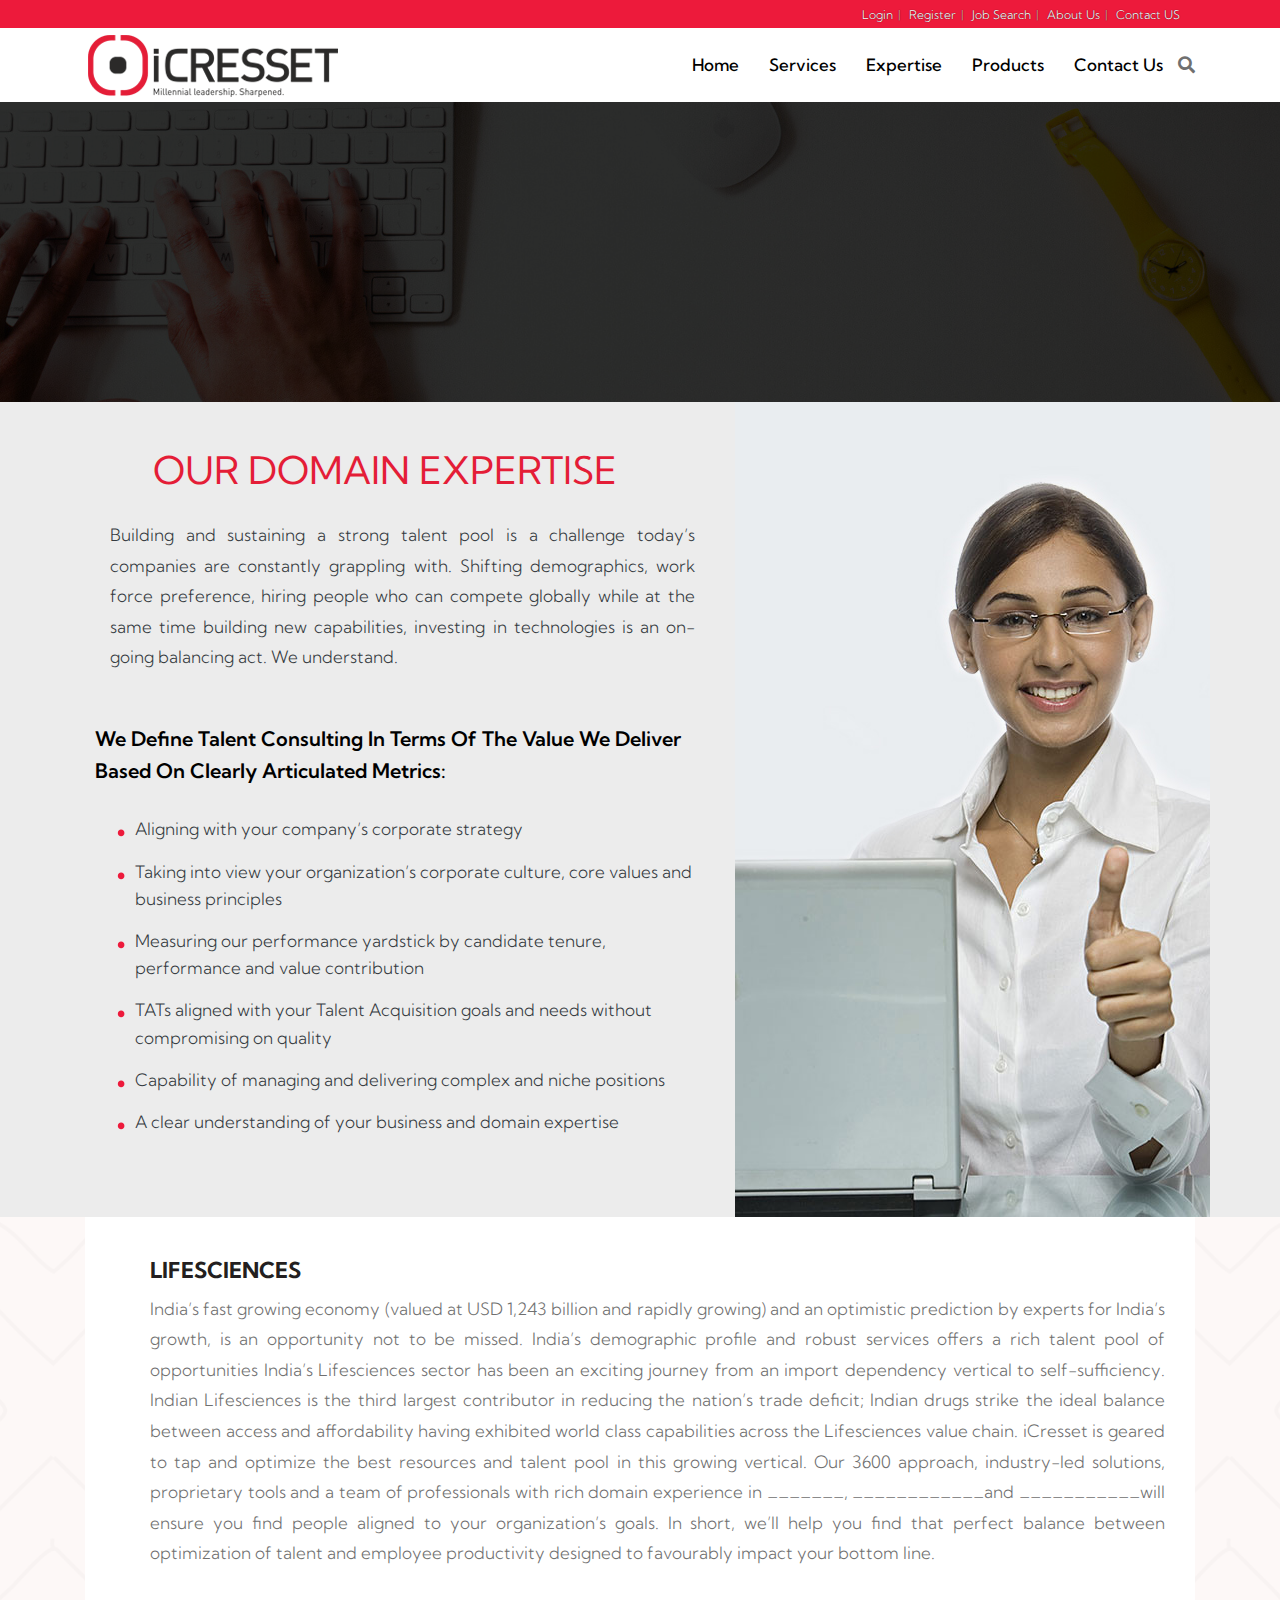
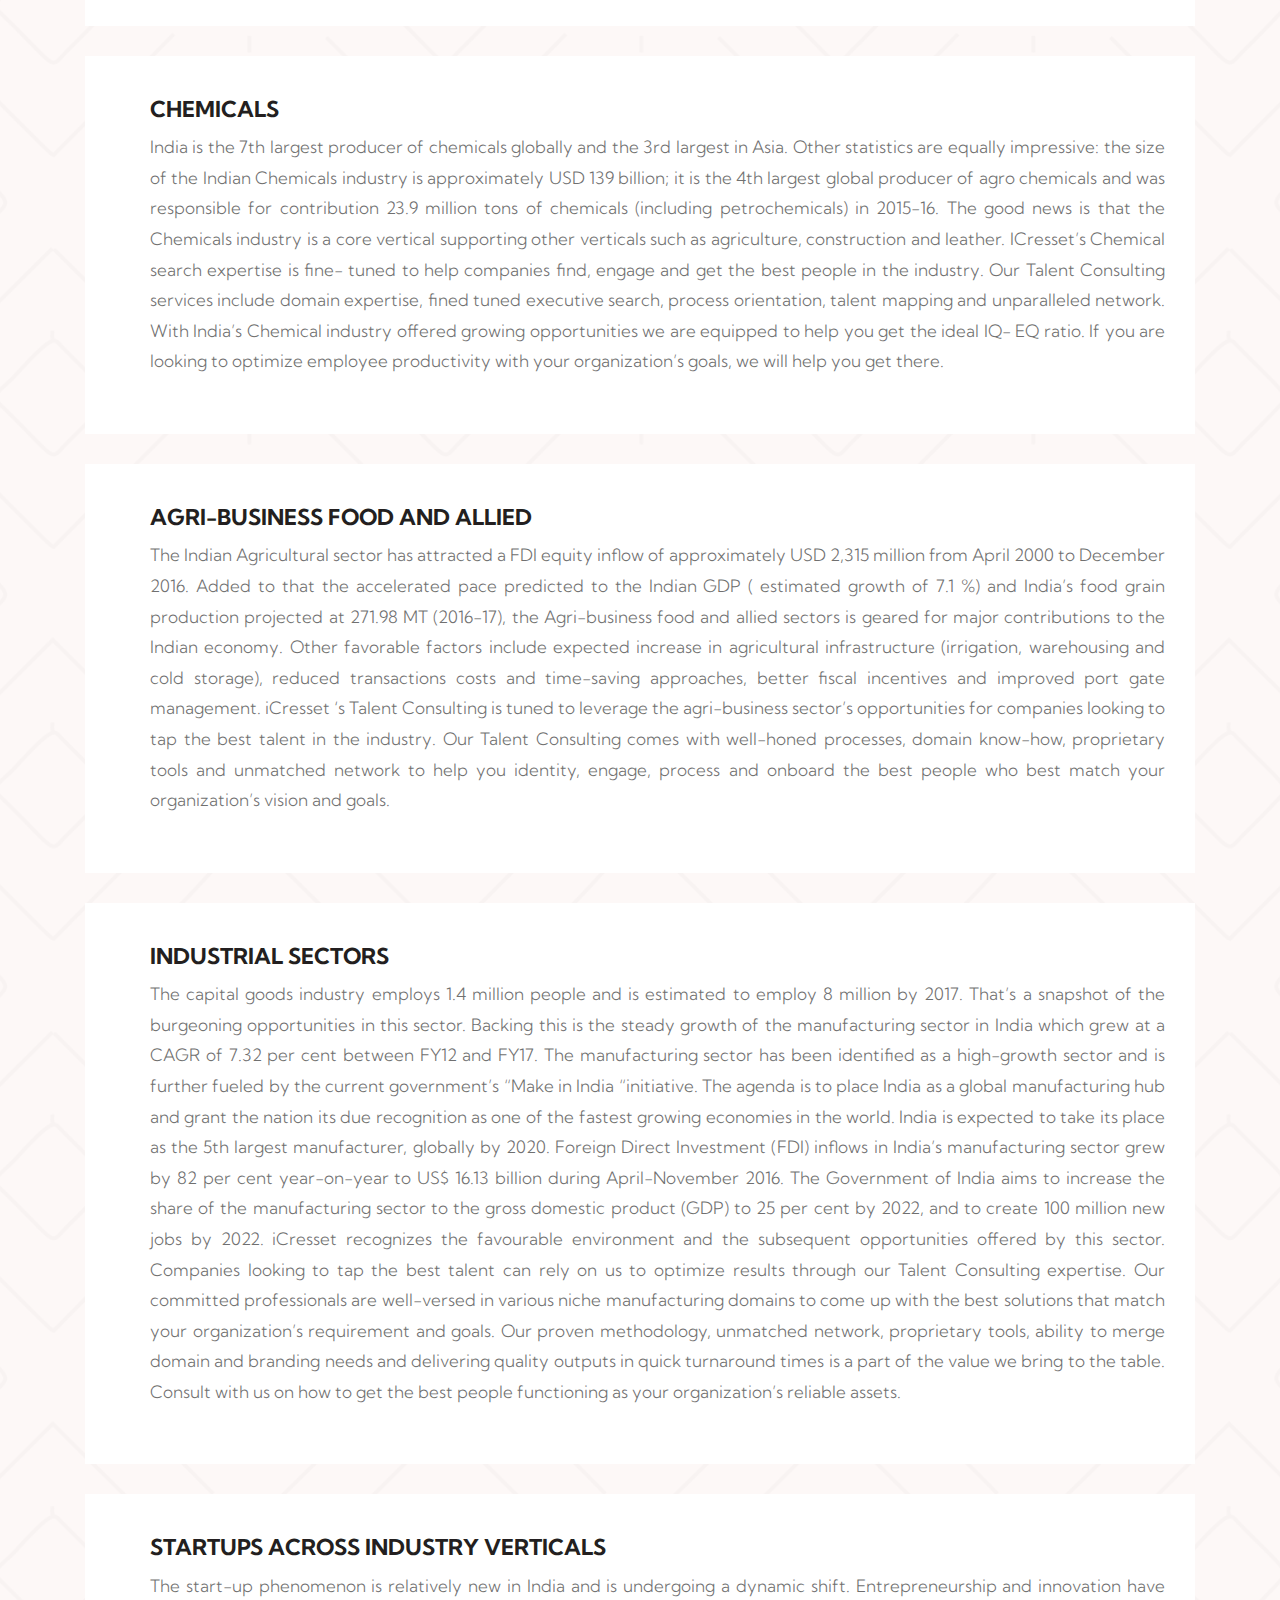
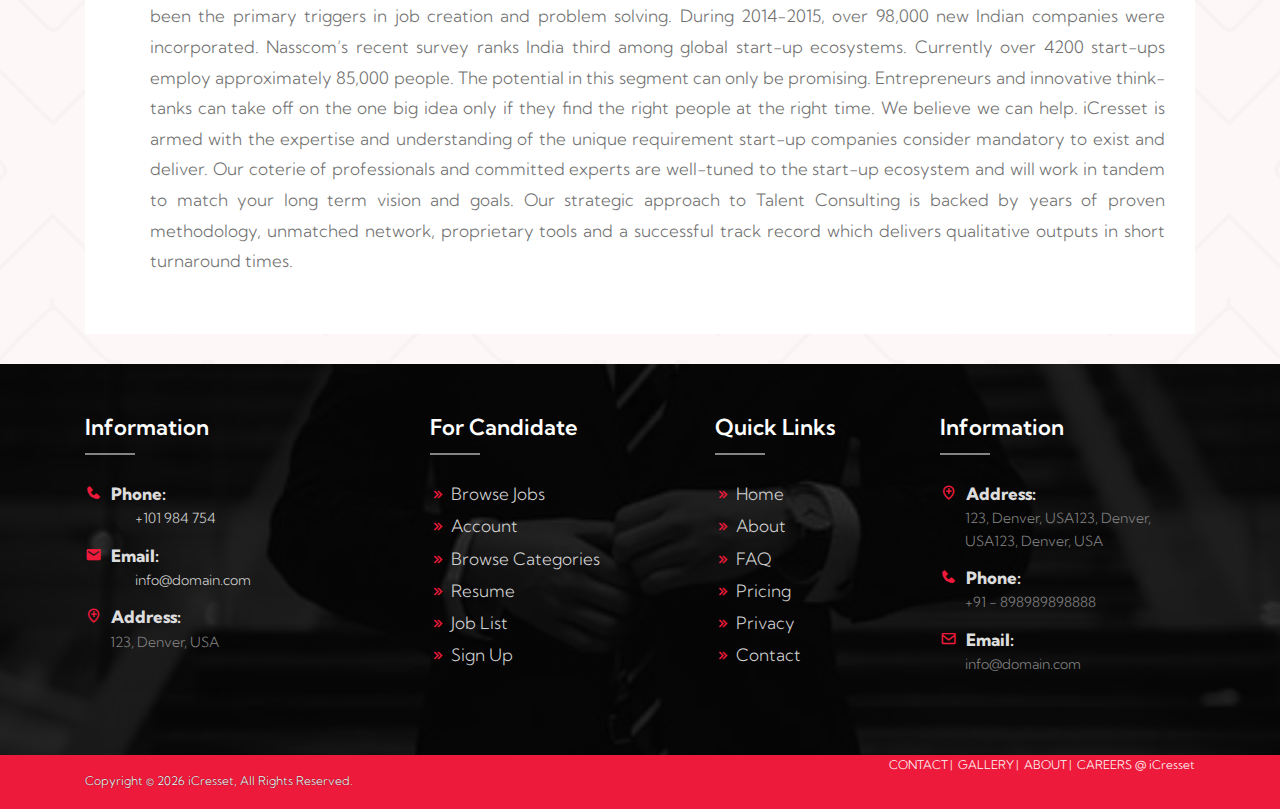
<file: expertise.html>
<!doctype html>
<html lang="zxx">
    
	<head>
        <!-- Required meta tags -->
        <meta charset="utf-8">
        <meta name="viewport" content="width=device-width, initial-scale=1, shrink-to-fit=no">
        <!-- Bootstrap CSS -->
        <link rel="stylesheet" href="assets/css/bootstrap.min.css">
        <!-- Box Icon CSS-->
        <link rel="stylesheet" href="assets/css/boxicon.min.css">
        <!-- Flaticon CSS-->
        <link rel="stylesheet" href="assets/fonts/flaticon/flaticon.css">
        <!-- Meanmenu CSS -->
        <link rel="stylesheet" href="assets/css/meanmenu.css">
        <!-- Style CSS -->
        <link rel="stylesheet" href="assets/css/style.css">
		<!-- Responsive CSS -->
        <link rel="stylesheet" href="assets/css/responsive.css">
        <!-- Title CSS -->
        <link rel="stylesheet" href="https://cdnjs.cloudflare.com/ajax/libs/font-awesome/5.13.0/css/all.min.css" />
        <title>iCresset &#8211; Millennial Leadership. Sharpened.</title>
        <!-- Favicon -->
        <link rel="icon" type="image/png" href="assets/img/iCresset-fevicon.png">  
         
	</head>

	<body>
			
		<!-- top header start -->
			<section class="top-navigation-bar">
      <div class="container">
        <div class="row">
            <div class="col-md-6"></div>
            <div class="col-md-6">
                <ul>
                    <li> <a href="">Login </a> </li>
                    <li> <span class="top-menu-divider"> | </span> <a href="#">Register  </a> </li>
                    <li> <span class="top-menu-divider"> | </span> <a href="#">Job Search </a> </li>
                    <li> <span class="top-menu-divider"> | </span> <a href="about.html">About Us </a> </li>
                    <li> <span class="top-menu-divider"> | </span> <a href="contact.html">Contact US </a> </li>
                </ul>
            </div>
        </div>      
        </div>      
    </section>
		<!-- top header end -->
			<!-- Navbar Area Start -->
			<div class="navbar-area">
			<!-- Menu For Mobile Device -->
			<div class="mobile-nav">
				<a href="index.html" class="logo">
					<img src="assets/img/iCresset-logo.png" alt="logo">
				</a>
			</div>
		
			<!-- Menu For Desktop Device -->
			<div class="main-nav">
				<div class="container">
					<nav class="navbar navbar-expand-lg navbar-light">
						<a class="navbar-brand" href="index.html">
							<img src="assets/img/iCresset-logo.png" alt="logo">
						</a>
						<div class="collapse navbar-collapse mean-menu" id="navbarSupportedContent">
							<ul class="navbar-nav ml-auto">
								<li class="nav-item">
									<a href="index.html" class="nav-link">Home</a>
								</li>
								<li class="nav-item">
									<a href="services.html" class="nav-link">Services</a>
								</li>
								<li class="nav-item">
									<a href="expertise.html" class="nav-link">Expertise</a>
								</li>
								<li class="nav-item">
									<a href="products.html" class="nav-link">Products</a>
								</li>
								<li class="nav-item">
									<a href="contact.html" class="nav-link">Contact Us</a>
                                </li>
                                <li class="nav-item">
									<i class="fas fa-search"></i>
								</li>
							</ul>
						</div>
					</nav>
				</div>
			</div>
		</div>
		<!-- Navbar Area End -->

		        <!-- Page Title Start -->
        <section class="page-title title-bg"></section>
        <!-- Page Title End -->

        <!-- Why domain-expertise Start -->
        <section class="domain-expertise">
            <div class="container">
                <div class="row">
                    <div class="col-lg-7">
                        <div class="domain-expertise-text pt-50 pb-50">
                            <div class="section-title text-center">
                                <h2>OUR DOMAIN EXPERTISE</h2>
                                <p class="text-dark">Building and sustaining a strong talent pool is a challenge today’s companies are constantly grappling with. Shifting demographics, work force preference, hiring people who can compete globally while at the same time building new capabilities, investing in technologies is an on-going balancing act. We understand. </p>
                            </div>

                            <div class="row">
                                    <div class="media">
                                        <div class="media-body">
                                            <h5 class="mt-0">We define Talent Consulting in terms of the value we deliver based on clearly articulated metrics:</h5>
                                            <ul class="text-dark">
												<li> Aligning with your company’s corporate strategy</li>
												<li> Taking into view your organization’s corporate culture, core values and business principles</li>
												<li> Measuring our performance yardstick by candidate tenure, performance and value contribution</li>
												<li> TATs aligned with your Talent Acquisition goals and needs without compromising on quality</li>
												<li> Capability of managing and delivering complex and niche positions</li>
												<li> A clear understanding of your business and domain expertise</li>
											</ul>
                                        </div>
                                    </div>
                            </div>
                        </div>
                    </div>

                    <div class="col-lg-5 p-0">
                        <div class="domain-expertise-img">
                        </div>
                    </div>
                </div>
            </div>
        </section>
        <!--domain-expertise end -->

        <!-- Job Section End -->   
        <section class="domain-expertise-details pt-100 pb-70">
            <div class="container">
            
                <div class="row">
                    <div class="col-lg-12">
                        <div class="domain-expertise-details-card">
                            <div class="row align-items-center">
                                <div class="col-md-12">
                                    <div class="domain-expertise-details-info">
                                        <h3>
                                           LIFESCIENCES 
                                        </h3>
                                       <p>
                                       	India’s fast growing economy (valued at USD 1,243 billion and rapidly growing) and an optimistic prediction by experts for India’s growth, is an opportunity not to be missed. India’s demographic profile and robust services offers a rich talent pool of opportunities India’s Lifesciences sector has been an exciting journey from an import dependency vertical to self-sufficiency. Indian Lifesciences is the third largest contributor in reducing the nation’s trade deficit; Indian drugs strike the ideal balance between access and affordability having exhibited world class capabilities across the Lifesciences value chain.

										iCresset is geared to tap and optimize the best resources and talent pool in this growing vertical.  Our 3600 approach, industry-led solutions, proprietary tools and a team of professionals with rich domain experience in _______, ____________and ___________will ensure you find people aligned to your organization’s goals. In short, we’ll help you find that perfect balance between optimization of talent and employee productivity designed to favourably impact your bottom line.

                                       </p>
                                    </div>
                                </div>
                            </div>
                        </div>
                    </div>

                    <div class="col-lg-12">
                        <div class="domain-expertise-details-card">
                            <div class="row align-items-center">
                                <div class="col-md-12">
                                    <div class="domain-expertise-details-info">
                                        <h3>
                                           CHEMICALS
                                        </h3>
                                       <p>
                                       	India is the 7th largest producer of chemicals globally and the 3rd largest in Asia. Other statistics are equally impressive: the size of the Indian Chemicals industry is approximately USD 139 billion; it is the 4th largest global producer of agro chemicals and was responsible for contribution 23.9 million tons of chemicals (including petrochemicals) in 2015-16. The good news is that the Chemicals industry is a core vertical supporting other verticals such as agriculture, construction and leather. 

										ICresset’s Chemical search expertise is fine- tuned to help companies find, engage and get the best people in the industry. Our Talent Consulting services include domain expertise, fined tuned executive search, process orientation, talent mapping and unparalleled network. With India’s Chemical industry offered growing opportunities we are equipped to help you get the ideal IQ- EQ ratio. If you are looking to optimize employee productivity with your organization’s goals, we will help you get there. 

                                       </p>
                                    </div>
                                </div>
                            </div>
                        </div>
                    </div>

                    <div class="col-lg-12">
                        <div class="domain-expertise-details-card">
                            <div class="row align-items-center">
                                <div class="col-md-12">
                                    <div class="domain-expertise-details-info">
                                        <h3>
                                           AGRI-BUSINESS FOOD AND ALLIED   
                                        </h3>
                                       <p>
                                       	The Indian Agricultural sector has attracted a FDI equity inflow of approximately USD 2,315 million from April 2000 to December 2016. Added to that the accelerated pace predicted to the Indian GDP ( estimated growth of 7.1 %) and India’s food grain production projected at 271.98 MT (2016-17), the Agri-business food and allied sectors is geared for major contributions to the Indian economy.

										Other favorable factors include expected increase in agricultural infrastructure (irrigation, warehousing and cold storage), reduced transactions costs and time-saving approaches, better fiscal incentives and improved port gate management. 

										iCresset ‘s Talent Consulting is tuned to leverage the agri-business sector’s opportunities for companies looking to tap the best talent in the industry. Our Talent Consulting comes with well-honed processes, domain know-how, proprietary tools and unmatched network to help you identity, engage, process and onboard the best people who best match your organization’s vision and goals.

                                       </p>
                                    </div>
                                </div>
                            </div>
                        </div>
                    </div>

                    <div class="col-lg-12">
                        <div class="domain-expertise-details-card">
                            <div class="row align-items-center">
                                <div class="col-md-12">
                                    <div class="domain-expertise-details-info">
                                        <h3>
                                           INDUSTRIAL SECTORS 
                                        </h3>
                                       <p>
                                       	The capital goods industry employs 1.4 million people and is estimated to employ 8 million by 2017. That’s a snapshot of the burgeoning opportunities in this sector. Backing this is the steady growth of the manufacturing sector in India which grew at a CAGR of 7.32 per cent between FY12 and FY17. 

										The manufacturing sector has been identified as a high-growth sector and is further fueled by the current government’s “Make in India “initiative. The agenda is to place India as a global manufacturing hub and grant the nation its due recognition as one of the fastest growing economies in the world. India is expected to take its place as the 5th largest manufacturer, globally by 2020. Foreign Direct Investment (FDI) inflows in India’s manufacturing sector grew by 82 per cent year-on-year to US$ 16.13 billion during April-November 2016.

										The Government of India aims to increase the share of the manufacturing sector to the gross domestic product (GDP) to 25 per cent by 2022, and to create 100 million new jobs by 2022. iCresset recognizes the favourable environment and the subsequent opportunities offered by this sector. Companies looking to tap the best talent can rely on us to optimize results through our Talent Consulting expertise. Our committed professionals are well-versed in various niche manufacturing domains to come up with the best solutions that match your organization’s requirement and goals.

										Our proven methodology, unmatched network, proprietary tools, ability to merge domain and branding needs and delivering quality outputs in quick turnaround times is a part of the value we bring to the table. Consult with us on how to get the best people functioning as your organization’s reliable assets. 


                                       </p>
                                    </div>
                                </div>
                            </div>
                        </div>
                    </div>

                    <div class="col-lg-12">
                        <div class="domain-expertise-details-card">
                            <div class="row align-items-center">
                                <div class="col-md-12">
                                    <div class="domain-expertise-details-info">
                                        <h3>
                                           STARTUPS ACROSS INDUSTRY VERTICALS
                                        </h3>
                                       <p>
                                       The start-up phenomenon is relatively new in India and is undergoing a dynamic shift. Entrepreneurship and innovation have been the primary triggers in job creation and problem solving. During 2014-2015, over 98,000 new Indian companies were incorporated. Nasscom’s recent survey ranks India third among global start-up ecosystems. Currently over 4200 start-ups employ approximately 85,000 people.

										The potential in this segment can only be promising. Entrepreneurs and innovative think-tanks can take off on the one big idea only if they find the right people at the right time. 

										We believe we can help. iCresset is armed with the expertise and understanding of the unique requirement start-up companies consider mandatory to exist and deliver. Our coterie of professionals and committed experts are well-tuned to the start-up ecosystem and will work in tandem to match your long term vision and goals. Our strategic approach to Talent Consulting is backed by years of proven methodology, unmatched network, proprietary tools and a successful track record which delivers qualitative outputs in short turnaround times. 

                                       </p>
                                    </div>
                                </div>
                            </div>
                        </div>
                    </div>
                </div>
            </div>
        </section>
        <!-- Job Section End -->

		<!-- Footer Section Start -->
		<footer class="footer-area pt-50 pb-50">
			<div class="container">
				<div class="row">
					<div class="col-lg-3 col-sm-6">
						<div class="footer-widget footer-info">
							<h3>Information</h3>
							<ul>
								<li>
									<span>
										<i class='bx bxs-phone'></i>
										Phone:
									</span>
									<a href="tel:882569756">
										+101 984 754
									</a>
								</li>

								<li>
									<span>
										<i class='bx bxs-envelope'></i>
										Email:
									</span>
									<a href="mailto:info@domain.com">
										info@domain.com
									</a>
								</li>

								<li>
									<span>
										<i class='bx bx-location-plus'></i>
										Address:
									</span>
									123, Denver, USA
								</li>
							</ul>
						</div>
					</div>

					<div class="col-lg-3 col-sm-6">
						<div class="footer-widget pl-60">
							<h3>For Candidate</h3>
							<ul>
								<li>
									<a href="">
										<i class='bx bx-chevrons-right'></i>
										Browse Jobs
									</a>
								</li>
								<li>
									<a href="">
										<i class='bx bx-chevrons-right'></i>
										Account
									</a>
								</li>
								<li>
									<a href="">
										<i class='bx bx-chevrons-right'></i>
										Browse Categories
									</a>
								</li>
								<li>
									<a href="">
										<i class='bx bx-chevrons-right'></i>
										Resume
									</a>
								</li>
								<li>
									<a href="">
										<i class='bx bx-chevrons-right'></i>
										Job List
									</a>
								</li>
								<li>
									<a href="">
										<i class='bx bx-chevrons-right'></i>
										Sign Up
									</a>
								</li>
							</ul>
						</div>
					</div>

					<div class="col-lg-3 col-sm-6">
						<div class="footer-widget pl-60">
							<h3>Quick Links</h3>
							<ul>
								<li>
									<a href="">
										<i class='bx bx-chevrons-right'></i>
										Home
									</a>
								</li>
								<li>
									<a href="">
										<i class='bx bx-chevrons-right'></i>
										About
									</a>
								</li>
								<li>
									<a href="">
										<i class='bx bx-chevrons-right'></i>
										FAQ
									</a>
								</li>
								<li>
									<a href="">
										<i class='bx bx-chevrons-right'></i>
										Pricing
									</a>
								</li>
								<li>
									<a href="">
										<i class='bx bx-chevrons-right'></i>
										Privacy
									</a>
								</li>
								<li>
									<a href="">
										<i class='bx bx-chevrons-right'></i>
										Contact
									</a>
								</li>
							</ul>
						</div>
					</div>

					<div class="col-lg-3 col-sm-6">
						<div class="footer-widget footer-info">
							<h3>Information</h3>
							<ul>

                                <li>
                                    <span>
                                        <i class='bx bx-location-plus'></i>
                                        Address:
                                    </span>
                                    123, Denver, USA123, Denver, USA123, Denver, USA
                                </li>

                                <li>
                                    <span>
                                        <i class='bx bxs-phone'></i>
                                        Phone:
                                    </span>
                                    
                                        +91 - 898989898888
                                    
                                </li>

                                <li>
                                    <span>
                                        <i class='bx bx-envelope'></i>
                                        Email:
                                    </span>
                                   
                                        info@domain.com
                                   
                                </li>
								
							</ul>
						</div>
					</div>
				</div>
			</div>
		</footer>
		 <section class="bottom-nav">
      <div class="container">
        <div class="row">
            <div class="col-md-6">
                <p class="text-white" style="font-size: 12px; margin-top: 15px;">Copyright © <script>document.write(new Date().getFullYear());</script> iCresset, All Rights Reserved.</p>
            </div>
            <div class="col-md-6">
                <ul>
                    <li> <a href="">CONTACT  </a> </li>
                    <li> <span class="bottom-menu-divider"> | </span> <a href="gallery.html">GALLERY </a> </li>
                    <li> <span class="bottom-menu-divider"> | </span> <a href="about.html">ABOUT </a> </li>
                    <li> <span class="bottom-menu-divider"> | </span> <a href="careers.html">CAREERS @ iCresset</a> </li>
                </ul>
            </div>
        </div>      
        </div>   
    </section>
		<!-- Footer Section End -->


		<!-- Back To Top Start -->
		<div class="top-btn">
			<i class='bx bx-chevrons-up bx-fade-up'></i>
		</div>
		<!-- Back To Top End -->
			<!-- jQuery first, then Popper.js, then Bootstrap JS -->
		<script src="assets/js/jquery-3.5.0.min.js"></script>
		<script src="assets/js/popper.min.js"></script>
		<script src="assets/js/bootstrap.min.js"></script>
		<!-- Meanmenu JS -->
		<script src="assets/js/meanmenu.js"></script>
		<!-- Custom JS -->
		<script src="assets/js/custom.js"></script>
</body>
</html>
</file>
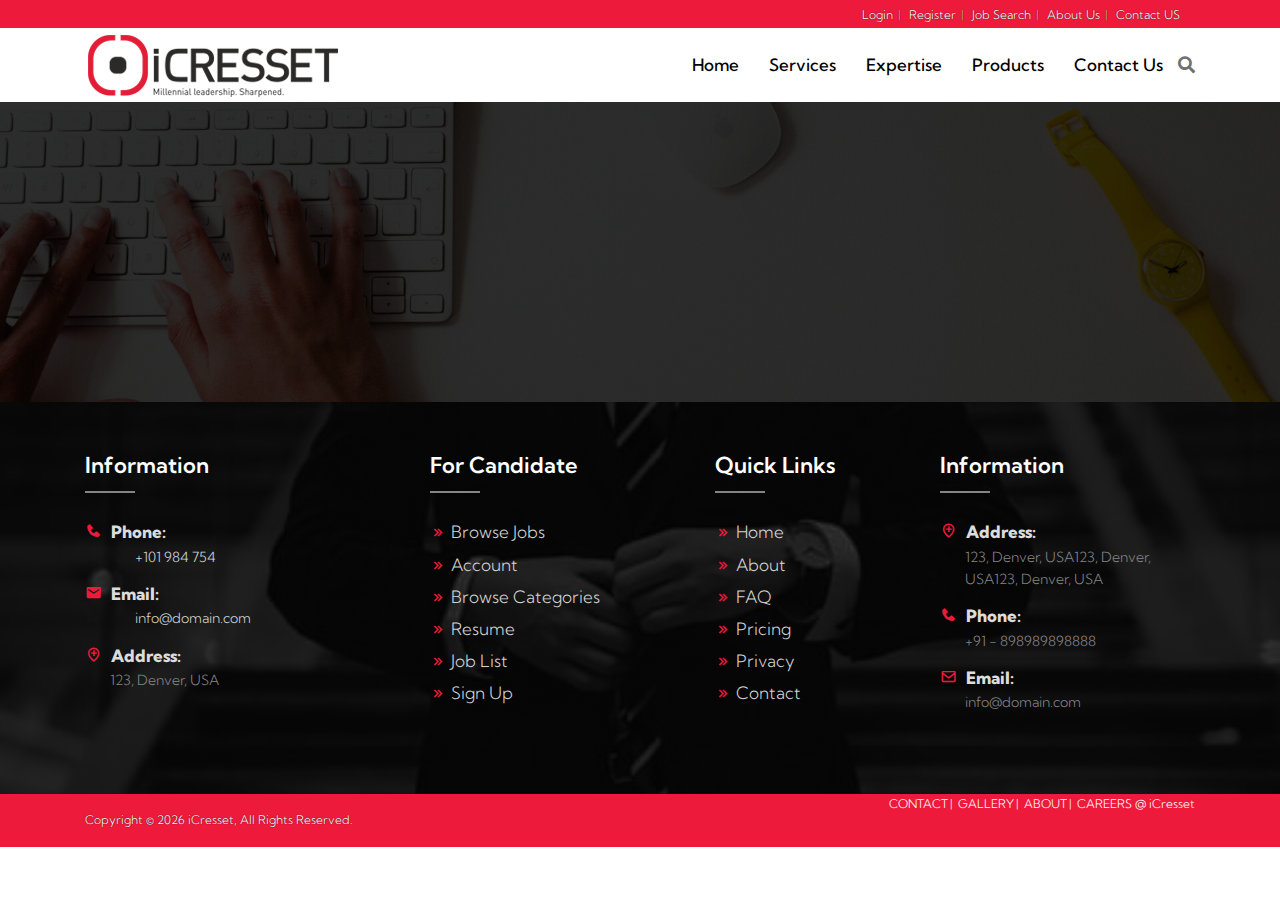
<file: gallery.html>
<!doctype html>
<html lang="zxx">
    
	<head>
        <!-- Required meta tags -->
        <meta charset="utf-8">
        <meta name="viewport" content="width=device-width, initial-scale=1, shrink-to-fit=no">
        <!-- Bootstrap CSS -->
        <link rel="stylesheet" href="assets/css/bootstrap.min.css">
        <!-- Box Icon CSS-->
        <link rel="stylesheet" href="assets/css/boxicon.min.css">
        <!-- Flaticon CSS-->
        <link rel="stylesheet" href="assets/fonts/flaticon/flaticon.css">
        <!-- Meanmenu CSS -->
        <link rel="stylesheet" href="assets/css/meanmenu.css">
        <!-- Style CSS -->
        <link rel="stylesheet" href="assets/css/style.css">
		<!-- Responsive CSS -->
        <link rel="stylesheet" href="assets/css/responsive.css">
        <!-- Title CSS -->
        <link rel="stylesheet" href="https://cdnjs.cloudflare.com/ajax/libs/font-awesome/5.13.0/css/all.min.css" />
        <title>iCresset &#8211; Millennial Leadership. Sharpened.</title>
        <!-- Favicon -->
        <link rel="icon" type="image/png" href="assets/img/iCresset-fevicon.png">  
         
	</head>

	<body>
			
		<!-- top header start -->
			<section class="top-navigation-bar">
      <div class="container">
        <div class="row">
            <div class="col-md-6"></div>
            <div class="col-md-6">
                <ul>
                    <li> <a href="">Login </a> </li>
                    <li> <span class="top-menu-divider"> | </span> <a href="#">Register  </a> </li>
                    <li> <span class="top-menu-divider"> | </span> <a href="#">Job Search </a> </li>
                    <li> <span class="top-menu-divider"> | </span> <a href="about.html">About Us </a> </li>
                    <li> <span class="top-menu-divider"> | </span> <a href="contact.html">Contact US </a> </li>
                </ul>
            </div>
        </div>      
        </div>      
    </section>
		<!-- top header end -->
			<!-- Navbar Area Start -->
			<div class="navbar-area">
			<!-- Menu For Mobile Device -->
			<div class="mobile-nav">
				<a href="index.html" class="logo">
					<img src="assets/img/iCresset-logo.png" alt="logo">
				</a>
			</div>
		
			<!-- Menu For Desktop Device -->
			<div class="main-nav">
				<div class="container">
					<nav class="navbar navbar-expand-lg navbar-light">
						<a class="navbar-brand" href="index.html">
							<img src="assets/img/iCresset-logo.png" alt="logo">
						</a>
						<div class="collapse navbar-collapse mean-menu" id="navbarSupportedContent">
							<ul class="navbar-nav ml-auto">
								<li class="nav-item">
									<a href="index.html" class="nav-link">Home</a>
								</li>
								<li class="nav-item">
									<a href="services.html" class="nav-link">Services</a>
								</li>
								<li class="nav-item">
									<a href="expertise.html" class="nav-link">Expertise</a>
								</li>
								<li class="nav-item">
									<a href="products.html" class="nav-link">Products</a>
								</li>
								<li class="nav-item">
									<a href="contact.html" class="nav-link">Contact Us</a>
                                </li>
                                <li class="nav-item">
									<i class="fas fa-search"></i>
								</li>
							</ul>
						</div>
					</nav>
				</div>
			</div>
		</div>
		<!-- Navbar Area End -->

		        <!-- Page Title Start -->
        <section class="page-title title-bg"></section>
        <!-- Page Title End -->


		<!-- Footer Section Start -->
		<footer class="footer-area pt-50 pb-50">
			<div class="container">
				<div class="row">
					<div class="col-lg-3 col-sm-6">
						<div class="footer-widget footer-info">
							<h3>Information</h3>
							<ul>
								<li>
									<span>
										<i class='bx bxs-phone'></i>
										Phone:
									</span>
									<a href="tel:882569756">
										+101 984 754
									</a>
								</li>

								<li>
									<span>
										<i class='bx bxs-envelope'></i>
										Email:
									</span>
									<a href="mailto:info@domain.com">
										info@domain.com
									</a>
								</li>

								<li>
									<span>
										<i class='bx bx-location-plus'></i>
										Address:
									</span>
									123, Denver, USA
								</li>
							</ul>
						</div>
					</div>

					<div class="col-lg-3 col-sm-6">
						<div class="footer-widget pl-60">
							<h3>For Candidate</h3>
							<ul>
								<li>
									<a href="">
										<i class='bx bx-chevrons-right'></i>
										Browse Jobs
									</a>
								</li>
								<li>
									<a href="">
										<i class='bx bx-chevrons-right'></i>
										Account
									</a>
								</li>
								<li>
									<a href="">
										<i class='bx bx-chevrons-right'></i>
										Browse Categories
									</a>
								</li>
								<li>
									<a href="">
										<i class='bx bx-chevrons-right'></i>
										Resume
									</a>
								</li>
								<li>
									<a href="">
										<i class='bx bx-chevrons-right'></i>
										Job List
									</a>
								</li>
								<li>
									<a href="">
										<i class='bx bx-chevrons-right'></i>
										Sign Up
									</a>
								</li>
							</ul>
						</div>
					</div>

					<div class="col-lg-3 col-sm-6">
						<div class="footer-widget pl-60">
							<h3>Quick Links</h3>
							<ul>
								<li>
									<a href="">
										<i class='bx bx-chevrons-right'></i>
										Home
									</a>
								</li>
								<li>
									<a href="">
										<i class='bx bx-chevrons-right'></i>
										About
									</a>
								</li>
								<li>
									<a href="">
										<i class='bx bx-chevrons-right'></i>
										FAQ
									</a>
								</li>
								<li>
									<a href="">
										<i class='bx bx-chevrons-right'></i>
										Pricing
									</a>
								</li>
								<li>
									<a href="">
										<i class='bx bx-chevrons-right'></i>
										Privacy
									</a>
								</li>
								<li>
									<a href="">
										<i class='bx bx-chevrons-right'></i>
										Contact
									</a>
								</li>
							</ul>
						</div>
					</div>

					<div class="col-lg-3 col-sm-6">
						<div class="footer-widget footer-info">
							<h3>Information</h3>
							<ul>

                                <li>
                                    <span>
                                        <i class='bx bx-location-plus'></i>
                                        Address:
                                    </span>
                                    123, Denver, USA123, Denver, USA123, Denver, USA
                                </li>

                                <li>
                                    <span>
                                        <i class='bx bxs-phone'></i>
                                        Phone:
                                    </span>
                                    
                                        +91 - 898989898888
                                    
                                </li>

                                <li>
                                    <span>
                                        <i class='bx bx-envelope'></i>
                                        Email:
                                    </span>
                                   
                                        info@domain.com
                                   
                                </li>
								
							</ul>
						</div>
					</div>
				</div>
			</div>
		</footer>
		 <section class="bottom-nav">
      <div class="container">
        <div class="row">
            <div class="col-md-6">
                <p class="text-white" style="font-size: 12px; margin-top: 15px;">Copyright © <script>document.write(new Date().getFullYear());</script> iCresset, All Rights Reserved.</p>
            </div>
            <div class="col-md-6">
                <ul>
                    <li> <a href="">CONTACT  </a> </li>
                    <li> <span class="bottom-menu-divider"> | </span> <a href="gallery.html">GALLERY </a> </li>
                    <li> <span class="bottom-menu-divider"> | </span> <a href="about.html">ABOUT </a> </li>
                    <li> <span class="bottom-menu-divider"> | </span> <a href="careers.html">CAREERS @ iCresset</a> </li>
                </ul>
            </div>
        </div>      
        </div>   
    </section>
		<!-- Footer Section End -->


		<!-- Back To Top Start -->
		<div class="top-btn">
			<i class='bx bx-chevrons-up bx-fade-up'></i>
		</div>
		<!-- Back To Top End -->
			<!-- jQuery first, then Popper.js, then Bootstrap JS -->
		<script src="assets/js/jquery-3.5.0.min.js"></script>
		<script src="assets/js/popper.min.js"></script>
		<script src="assets/js/bootstrap.min.js"></script>
		<!-- Meanmenu JS -->
		<script src="assets/js/meanmenu.js"></script>
		<!-- Custom JS -->
		<script src="assets/js/custom.js"></script>
</body>
</html>
</file>
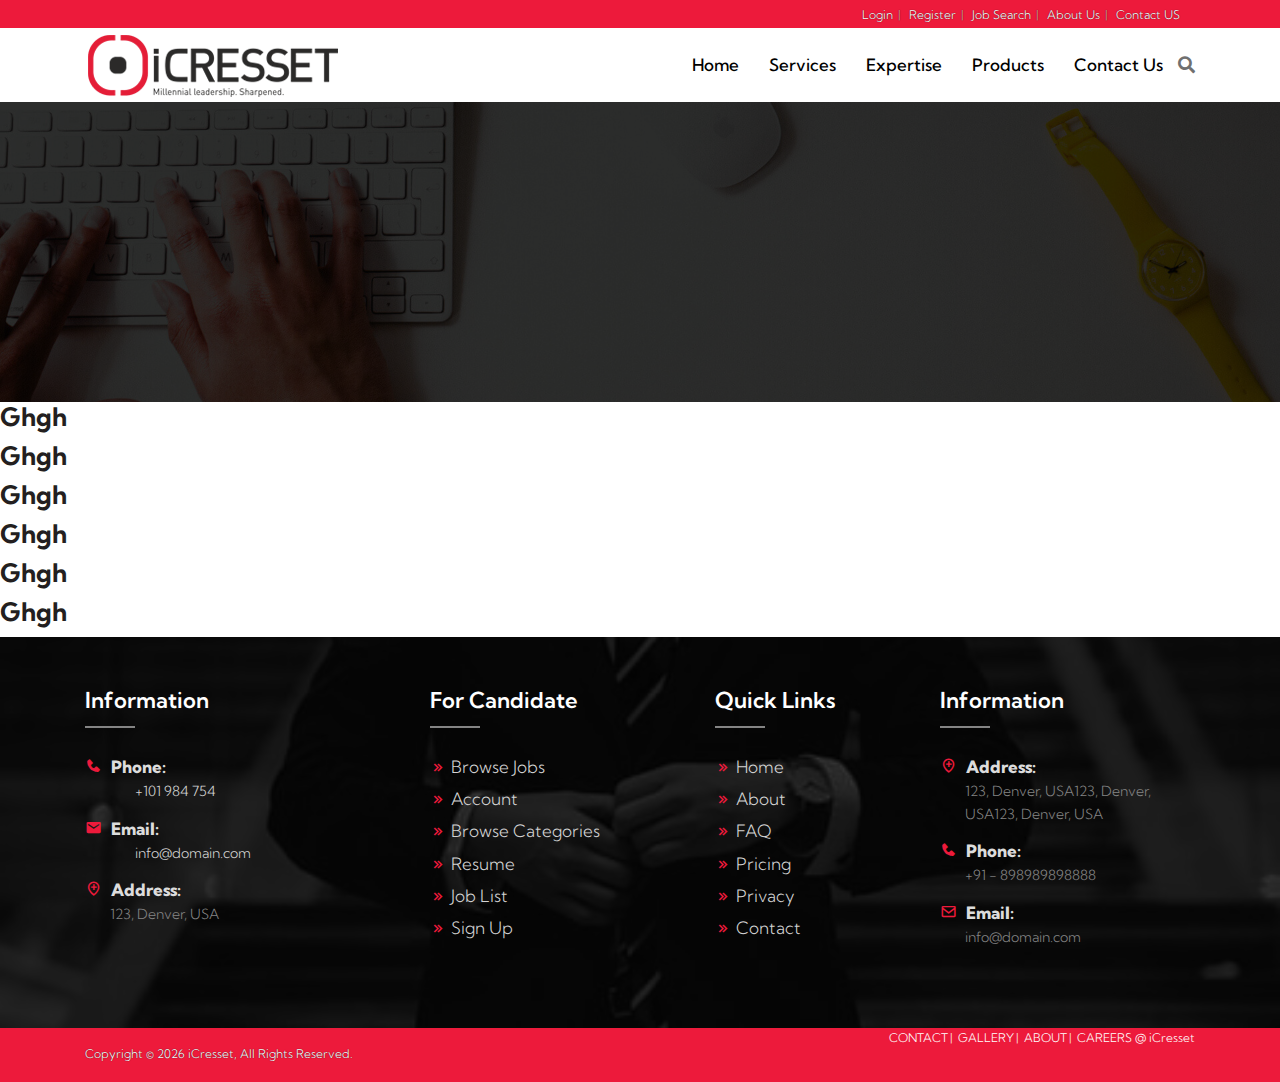
<file: products.html>
<!doctype html>
<html lang="zxx">
    
	<head>
        <!-- Required meta tags -->
        <meta charset="utf-8">
        <meta name="viewport" content="width=device-width, initial-scale=1, shrink-to-fit=no">
        <!-- Bootstrap CSS -->
        <link rel="stylesheet" href="assets/css/bootstrap.min.css">
        <!-- Box Icon CSS-->
        <link rel="stylesheet" href="assets/css/boxicon.min.css">
        <!-- Flaticon CSS-->
        <link rel="stylesheet" href="assets/fonts/flaticon/flaticon.css">
        <!-- Meanmenu CSS -->
        <link rel="stylesheet" href="assets/css/meanmenu.css">
        <!-- Style CSS -->
        <link rel="stylesheet" href="assets/css/style.css">
		<!-- Responsive CSS -->
        <link rel="stylesheet" href="assets/css/responsive.css">
        <!-- Title CSS -->
        <link rel="stylesheet" href="https://cdnjs.cloudflare.com/ajax/libs/font-awesome/5.13.0/css/all.min.css" />
        <title>iCresset &#8211; Millennial Leadership. Sharpened.</title>
        <!-- Favicon -->
        <link rel="icon" type="image/png" href="assets/img/iCresset-fevicon.png">  
          
	</head>

	<body>
			
		<!-- top header start -->
			<section class="top-navigation-bar">
      <div class="container">
        <div class="row">
            <div class="col-md-6"></div>
            <div class="col-md-6">
                <ul>
                    <li> <a href="">Login </a> </li>
                    <li> <span class="top-menu-divider"> | </span> <a href="#">Register  </a> </li>
                    <li> <span class="top-menu-divider"> | </span> <a href="#">Job Search </a> </li>
                    <li> <span class="top-menu-divider"> | </span> <a href="about.html">About Us </a> </li>
                    <li> <span class="top-menu-divider"> | </span> <a href="contact.html">Contact US </a> </li>
                </ul>
            </div>
        </div>      
        </div>      
    </section>
		<!-- top header end -->
			<!-- Navbar Area Start -->
			<div class="navbar-area">
			<!-- Menu For Mobile Device -->
			<div class="mobile-nav">
				<a href="index.html" class="logo">
					<img src="assets/img/iCresset-logo.png" alt="logo">
				</a>
			</div>
		
			<!-- Menu For Desktop Device -->
			<div class="main-nav">
				<div class="container">
					<nav class="navbar navbar-expand-lg navbar-light">
						<a class="navbar-brand" href="index.html">
							<img src="assets/img/iCresset-logo.png" alt="logo">
						</a>
						<div class="collapse navbar-collapse mean-menu" id="navbarSupportedContent">
							<ul class="navbar-nav ml-auto">
								<li class="nav-item">
									<a href="index.html" class="nav-link">Home</a>
								</li>
								<li class="nav-item">
									<a href="services.html" class="nav-link">Services</a>
								</li>
								<li class="nav-item">
									<a href="expertise.html" class="nav-link">Expertise</a>
								</li>
								<li class="nav-item">
									<a href="products.html" class="nav-link">Products</a>
								</li>
								<li class="nav-item">
									<a href="contact.html" class="nav-link">Contact Us</a>
                                </li>
                                <li class="nav-item">
									<i class="fas fa-search"></i>
								</li>
							</ul>
						</div>
					</nav>
				</div>
			</div>
		</div>
		<!-- Navbar Area End -->

		        <!-- Page Title Start -->
        <section class="page-title title-bg"></section>
        <!-- Page Title End -->
<h4>ghgh</h4>
<h4>ghgh</h4>
<h4>ghgh</h4>
<h4>ghgh</h4>
<h4>ghgh</h4>
<h4>ghgh</h4>

		<!-- Footer Section Start -->
		<footer class="footer-area pt-50 pb-50">
			<div class="container">
				<div class="row">
					<div class="col-lg-3 col-sm-6">
						<div class="footer-widget footer-info">
							<h3>Information</h3>
							<ul>
								<li>
									<span>
										<i class='bx bxs-phone'></i>
										Phone:
									</span>
									<a href="tel:882569756">
										+101 984 754
									</a>
								</li>

								<li>
									<span>
										<i class='bx bxs-envelope'></i>
										Email:
									</span>
									<a href="mailto:info@domain.com">
										info@domain.com
									</a>
								</li>

								<li>
									<span>
										<i class='bx bx-location-plus'></i>
										Address:
									</span>
									123, Denver, USA
								</li>
							</ul>
						</div>
					</div>

					<div class="col-lg-3 col-sm-6">
						<div class="footer-widget pl-60">
							<h3>For Candidate</h3>
							<ul>
								<li>
									<a href="">
										<i class='bx bx-chevrons-right'></i>
										Browse Jobs
									</a>
								</li>
								<li>
									<a href="">
										<i class='bx bx-chevrons-right'></i>
										Account
									</a>
								</li>
								<li>
									<a href="">
										<i class='bx bx-chevrons-right'></i>
										Browse Categories
									</a>
								</li>
								<li>
									<a href="">
										<i class='bx bx-chevrons-right'></i>
										Resume
									</a>
								</li>
								<li>
									<a href="">
										<i class='bx bx-chevrons-right'></i>
										Job List
									</a>
								</li>
								<li>
									<a href="">
										<i class='bx bx-chevrons-right'></i>
										Sign Up
									</a>
								</li>
							</ul>
						</div>
					</div>

					<div class="col-lg-3 col-sm-6">
						<div class="footer-widget pl-60">
							<h3>Quick Links</h3>
							<ul>
								<li>
									<a href="">
										<i class='bx bx-chevrons-right'></i>
										Home
									</a>
								</li>
								<li>
									<a href="">
										<i class='bx bx-chevrons-right'></i>
										About
									</a>
								</li>
								<li>
									<a href="">
										<i class='bx bx-chevrons-right'></i>
										FAQ
									</a>
								</li>
								<li>
									<a href="">
										<i class='bx bx-chevrons-right'></i>
										Pricing
									</a>
								</li>
								<li>
									<a href="">
										<i class='bx bx-chevrons-right'></i>
										Privacy
									</a>
								</li>
								<li>
									<a href="">
										<i class='bx bx-chevrons-right'></i>
										Contact
									</a>
								</li>
							</ul>
						</div>
					</div>

					<div class="col-lg-3 col-sm-6">
						<div class="footer-widget footer-info">
							<h3>Information</h3>
							<ul>

                                <li>
                                    <span>
                                        <i class='bx bx-location-plus'></i>
                                        Address:
                                    </span>
                                    123, Denver, USA123, Denver, USA123, Denver, USA
                                </li>

                                <li>
                                    <span>
                                        <i class='bx bxs-phone'></i>
                                        Phone:
                                    </span>
                                    
                                        +91 - 898989898888
                                    
                                </li>

                                <li>
                                    <span>
                                        <i class='bx bx-envelope'></i>
                                        Email:
                                    </span>
                                   
                                        info@domain.com
                                   
                                </li>
								
							</ul>
						</div>
					</div>
				</div>
			</div>
		</footer>
		 <section class="bottom-nav">
      <div class="container">
        <div class="row">
            <div class="col-md-6">
                <p class="text-white" style="font-size: 12px; margin-top: 15px;">Copyright © <script>document.write(new Date().getFullYear());</script> iCresset, All Rights Reserved.</p>
            </div>
            <div class="col-md-6">
                <ul>
                    <li> <a href="">CONTACT  </a> </li>
                    <li> <span class="bottom-menu-divider"> | </span> <a href="gallery.html">GALLERY </a> </li>
                    <li> <span class="bottom-menu-divider"> | </span> <a href="about.html">ABOUT </a> </li>
                    <li> <span class="bottom-menu-divider"> | </span> <a href="careers.html">CAREERS @ iCresset</a> </li>
                </ul>
            </div>
        </div>      
        </div>   
    </section>
		<!-- Footer Section End -->


		<!-- Back To Top Start -->
		<div class="top-btn">
			<i class='bx bx-chevrons-up bx-fade-up'></i>
		</div>
		<!-- Back To Top End -->
			<!-- jQuery first, then Popper.js, then Bootstrap JS -->
		<script src="assets/js/jquery-3.5.0.min.js"></script>
		<script src="assets/js/popper.min.js"></script>
		<script src="assets/js/bootstrap.min.js"></script>
		<!-- Meanmenu JS -->
		<script src="assets/js/meanmenu.js"></script>
		<!-- Custom JS -->
		<script src="assets/js/custom.js"></script>
</body>
</html>
</file>
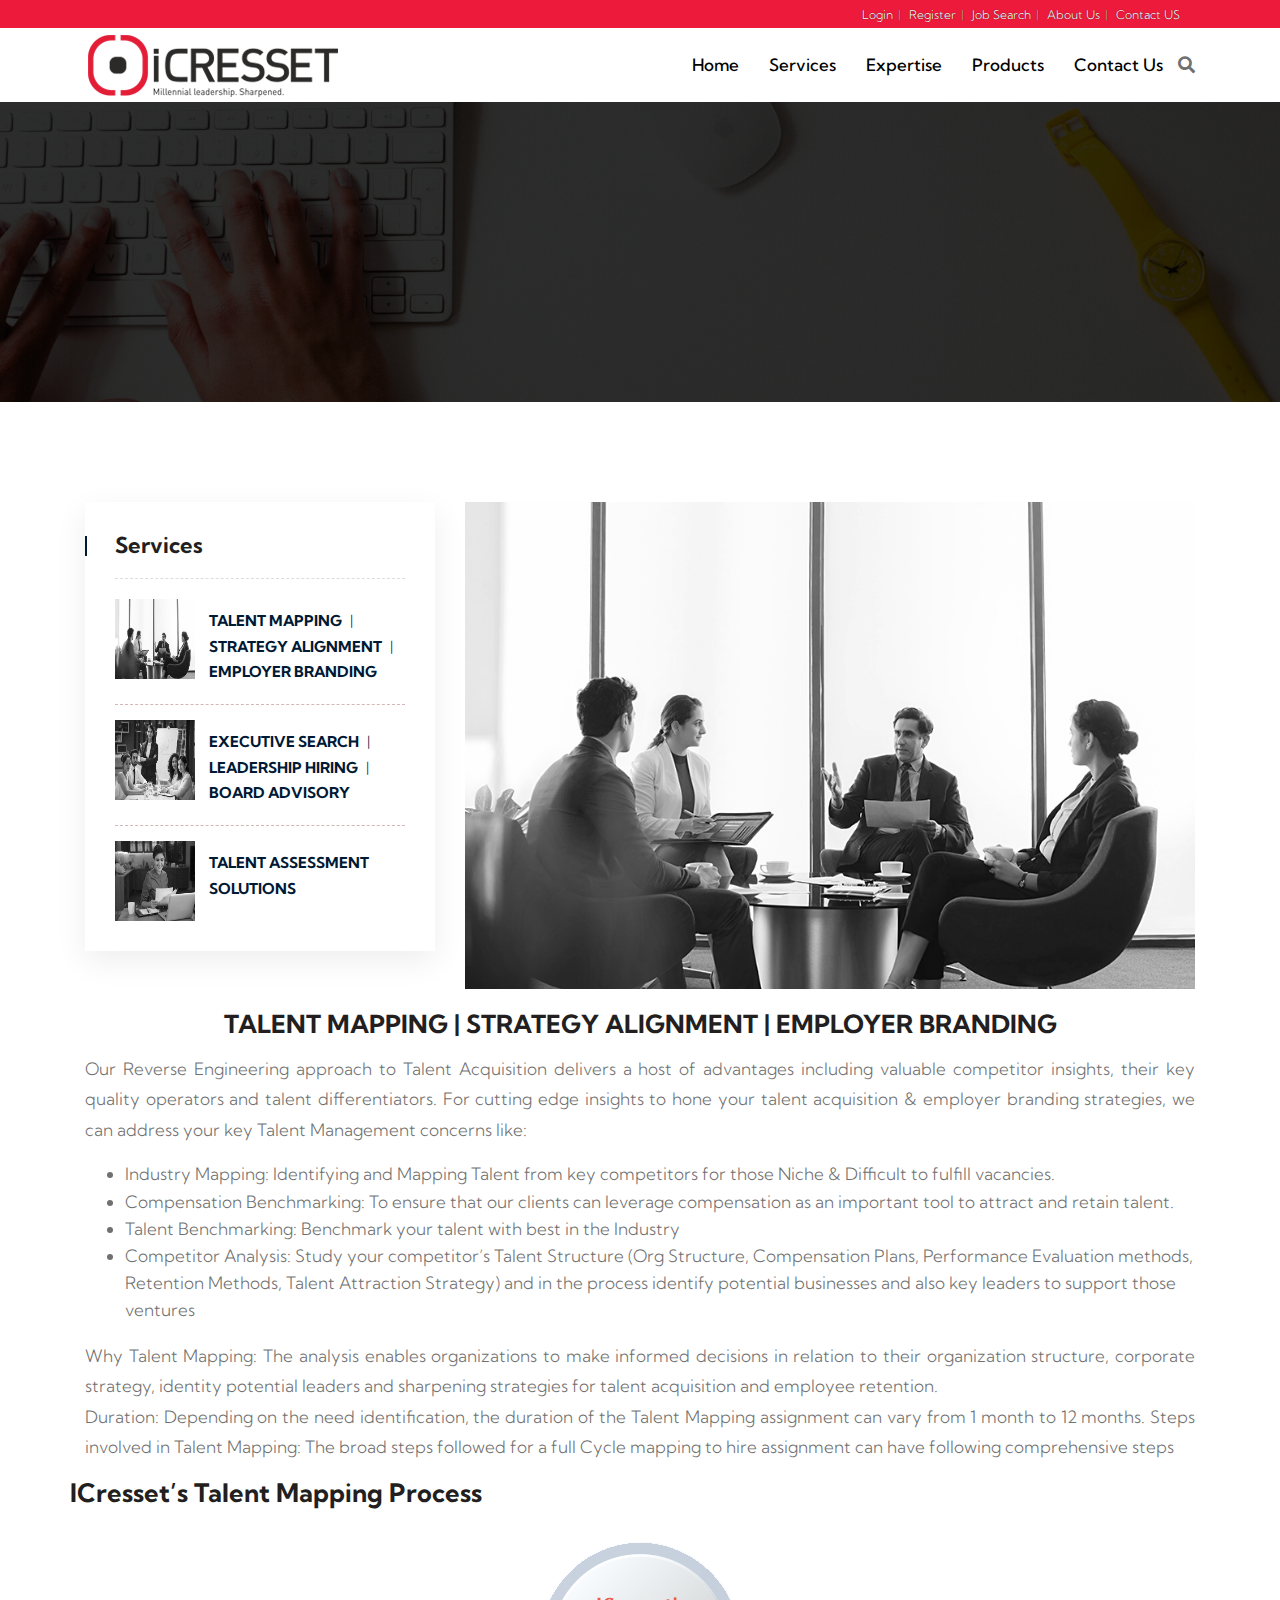
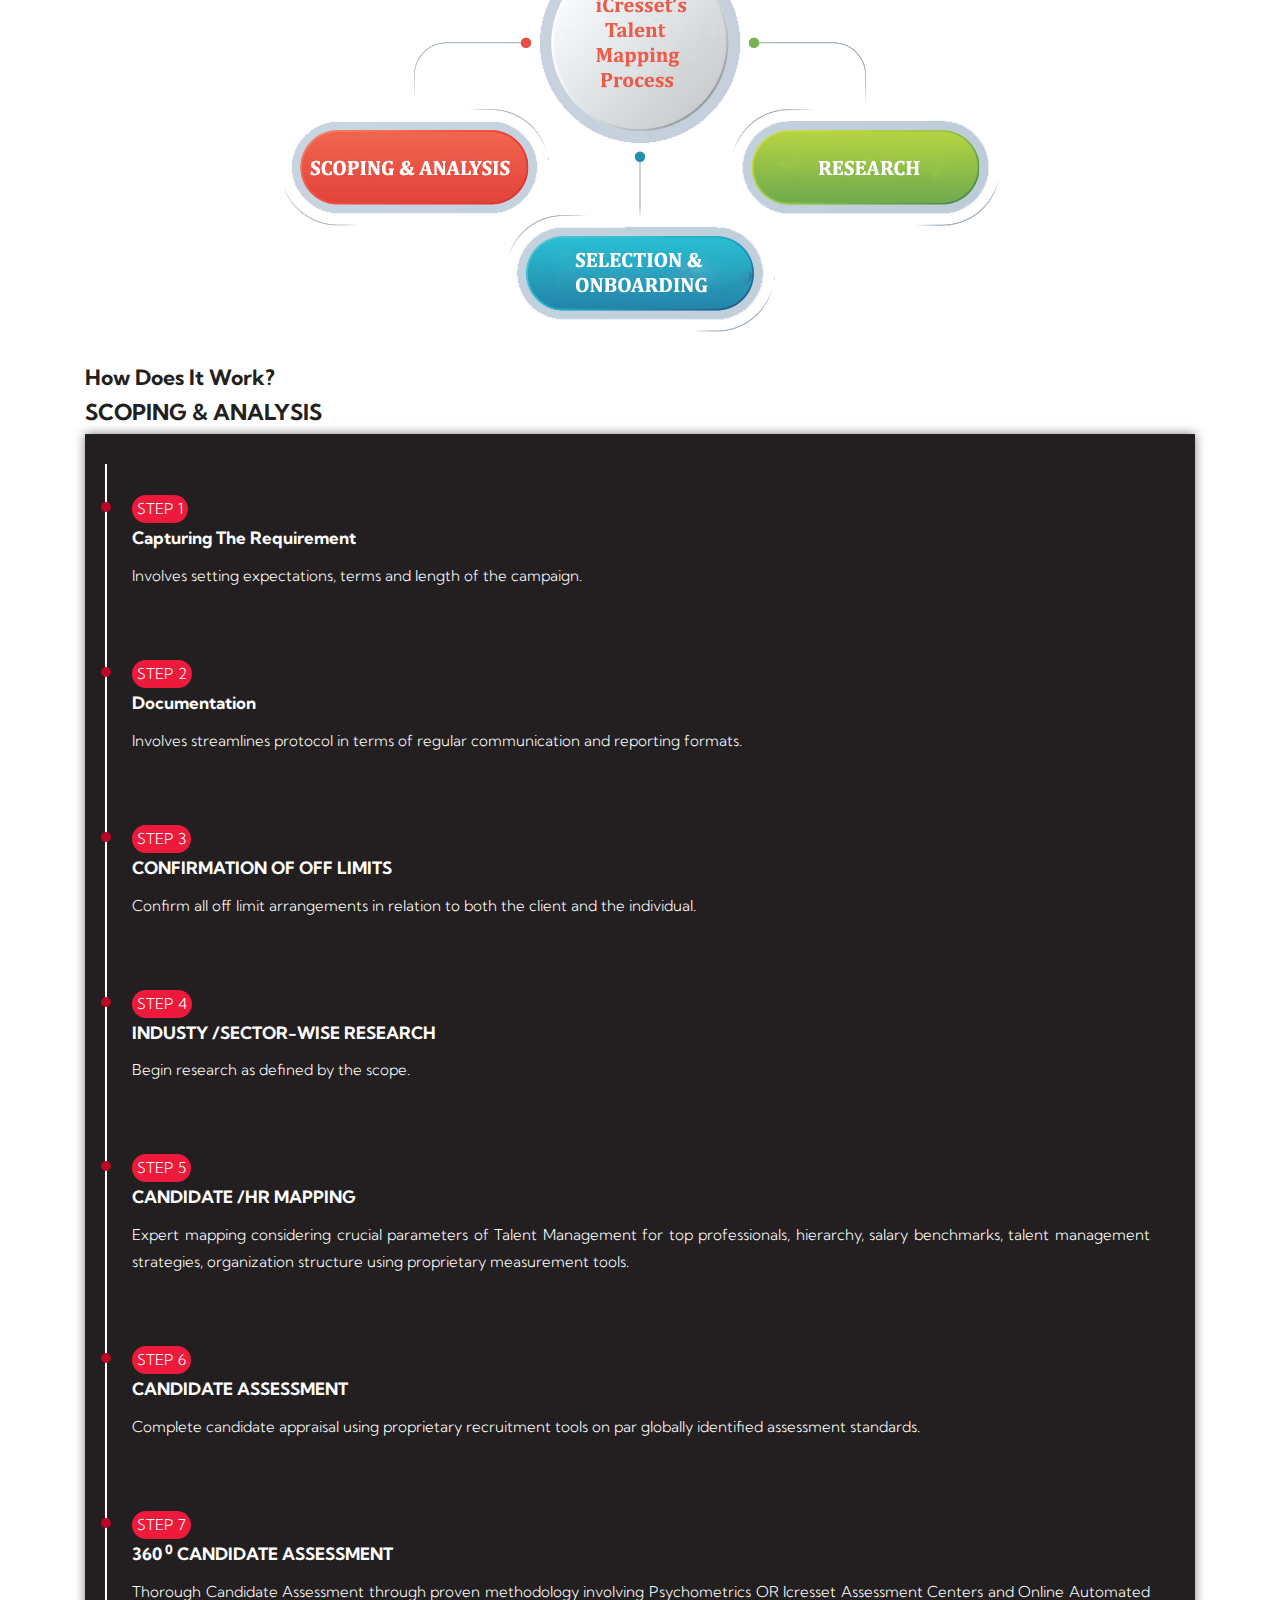
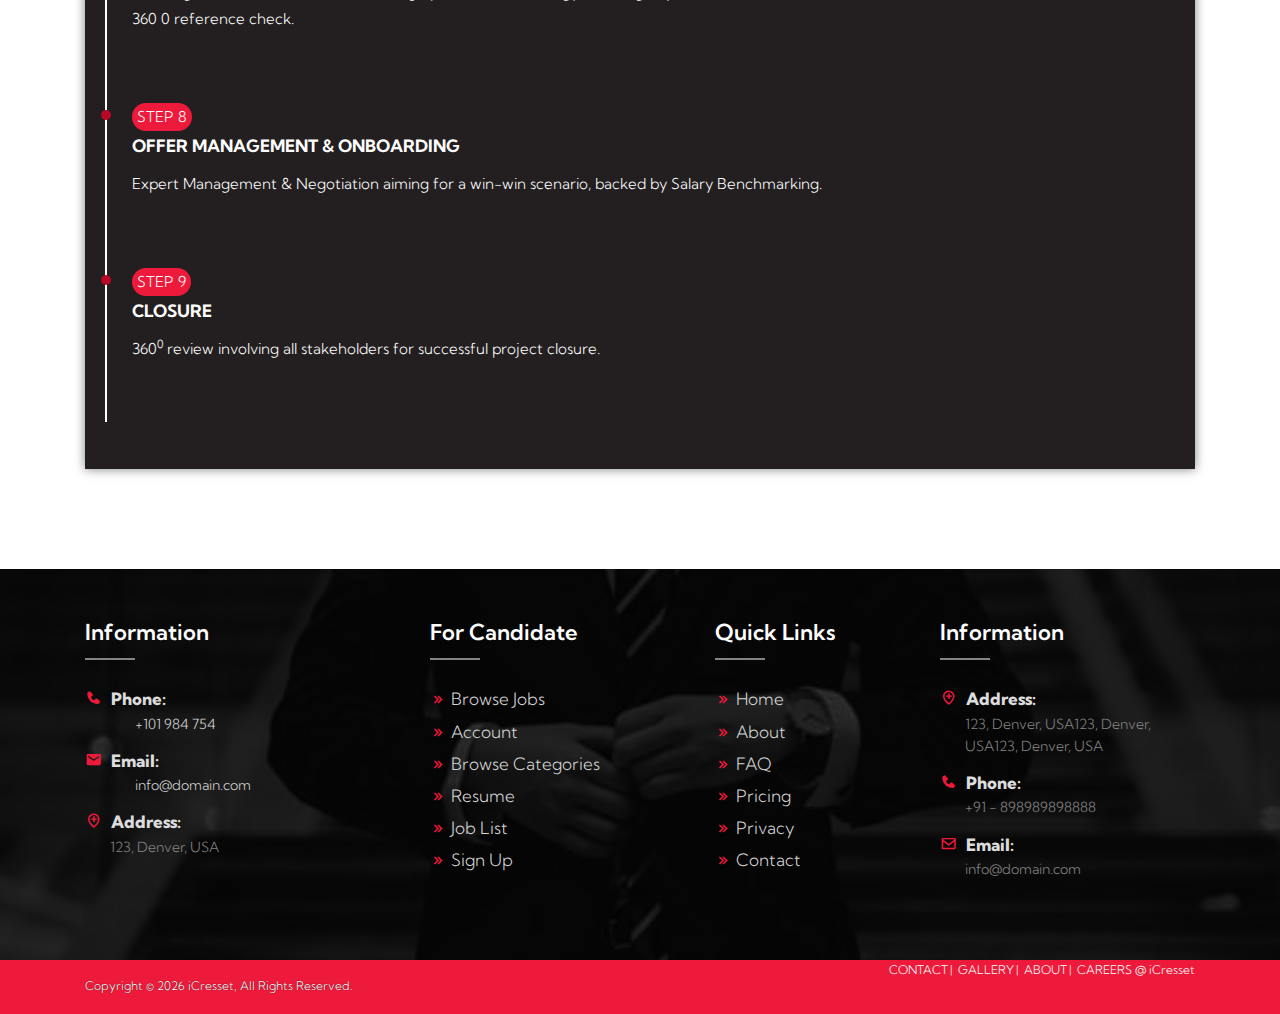
<file: services.html>
<!doctype html>
<html lang="zxx">
    
	<head>
        <!-- Required meta tags -->
        <meta charset="utf-8">
        <meta name="viewport" content="width=device-width, initial-scale=1, shrink-to-fit=no">
        <!-- Bootstrap CSS -->
        <link rel="stylesheet" href="assets/css/bootstrap.min.css">
        <!-- Box Icon CSS-->
        <link rel="stylesheet" href="assets/css/boxicon.min.css">
        <!-- Flaticon CSS-->
        <link rel="stylesheet" href="assets/fonts/flaticon/flaticon.css">
        <!-- Meanmenu CSS -->
        <link rel="stylesheet" href="assets/css/meanmenu.css">
        <!-- Style CSS -->
        <link rel="stylesheet" href="assets/css/style.css">
		<!-- Responsive CSS -->
        <link rel="stylesheet" href="assets/css/responsive.css">
        <!-- Title CSS -->
        <link rel="stylesheet" href="https://cdnjs.cloudflare.com/ajax/libs/font-awesome/5.13.0/css/all.min.css" />
        <title>iCresset &#8211; Millennial Leadership. Sharpened.</title>
        <!-- Favicon -->
        <link rel="icon" type="image/png" href="assets/img/iCresset-fevicon.png">  
        
	</head>

	<body>
			
		<!-- top header start -->
        <section class="top-navigation-bar">
            <div class="container">
              <div class="row">
                  <div class="col-md-6"></div>
                  <div class="col-md-6">
                    <ul>
                        <li> <a href="">Login </a> </li>
                        <li> <span class="top-menu-divider"> | </span> <a href="#">Register  </a> </li>
                        <li> <span class="top-menu-divider"> | </span> <a href="#">Job Search </a> </li>
                        <li> <span class="top-menu-divider"> | </span> <a href="about.html">About Us </a> </li>
                        <li> <span class="top-menu-divider"> | </span> <a href="contact.html">Contact US </a> </li>
                    </ul>
                  </div>
              </div>      
              </div>      
          </section>
		<!-- top header end -->
			<!-- Navbar Area Start -->
                <div class="navbar-area">
            <!-- Menu For Mobile Device -->
            <div class="mobile-nav">
                <a href="index.html" class="logo">
                    <img src="assets/img/iCresset-logo.png" alt="logo">
                </a>
            </div>
        
            <!-- Menu For Desktop Device -->
            <div class="main-nav">
                <div class="container">
                    <nav class="navbar navbar-expand-lg navbar-light">
                        <a class="navbar-brand" href="index.html">
                            <img src="assets/img/iCresset-logo.png" alt="logo">
                        </a>
                        <div class="collapse navbar-collapse mean-menu" id="navbarSupportedContent">
                            <ul class="navbar-nav ml-auto">
                                <li class="nav-item">
                                    <a href="index.html" class="nav-link">Home</a>
                                </li>
                                <li class="nav-item">
                                    <a href="services.html" class="nav-link">Services</a>
                                </li>
                                <li class="nav-item">
                                    <a href="expertise.html" class="nav-link">Expertise</a>
                                </li>
                                <li class="nav-item">
                                    <a href="products.html" class="nav-link">Products</a>
                                </li>
                                <li class="nav-item">
                                    <a href="contact.html" class="nav-link">Contact Us</a>
                                </li>
                                <li class="nav-item">
                                    <i class="fas fa-search"></i>
                                </li>
                            </ul>
                        </div>
                    </nav>
                </div>
            </div>
        </div>
		<!-- Navbar Area End -->

		        <!-- Page Title Start -->

        <!-- Page Title End -->
        <section class="page-title title-bg"></section>
        <!-- Page Title End -->

        		<!-- Blog Details Section Start -->
        <section class="blog-details-area ptb-100">
            <div class="container">
                <div class="row">
                    <div class="col-lg-4">
                       
                        <div class="blog-widget">
                            <h3>Services</h3>

                            <article class="popular-post">
                                <a href="blog-details.html" class="blog-thumb">
                                    <img src="assets/img/services/talent-mapping.png" alt="blog image" style="height: 80px; width: 100%;">
                                </a>

                                <div class="info">
                                    <h4>
                                        <a href="blog-details.html">
                                            TALENT MAPPING <span class="service-divider"> | </span> STRATEGY ALIGNMENT <span class="service-divider"> | </span> EMPLOYER BRANDING
                                        </a>
                                    </h4>                                
                                </div>
                            </article>

                            <article class="popular-post">
                                <a href="blog-details.html" class="blog-thumb">
                                     <img src="assets/img/services/leadership.png" alt="blog image" style="height: 80px; width: 100%;">
                                </a>

                                <div class="info">
                                    <h4>
                                        <a href="blog-details.html">
                                            EXECUTIVE SEARCH <span class="service-divider"> | </span> LEADERSHIP HIRING <span class="service-divider"> | </span> BOARD ADVISORY
                                        </a>
                                    </h4>                                
                                </div>
                            </article>

                            <article class="popular-post">
                                <a href="blog-details.html" class="blog-thumb">
                                     <img src="assets/img/services/talent-assesments.png" alt="blog image" style="height: 80px; width: 100%;">
                                </a>

                                <div class="info">
                                    <h4>
                                        <a href="blog-details.html">
                                            TALENT ASSESSMENT SOLUTIONS
                                        </a>
                                    </h4>                                
                                </div>
                            </article>
                        </div>
                    </div>

                    <div class="col-lg-8">
                        <div class="blog-dedails-text">
                            <div class="blog-details-img">
                                <img src="assets/img/services/talent-mapping.png" alt="blog details image">
                            </div>
                        </div>
                    </div>
                    <div class="col-lg-12">
                        <div class="blog-dedails-text">
                            <h3 class="post-title text-center">TALENT MAPPING | STRATEGY ALIGNMENT | EMPLOYER BRANDING</h3>

                            <p class="text-justify">
                                Our Reverse Engineering approach to Talent Acquisition delivers a host of advantages including valuable competitor insights, their key quality operators and talent differentiators. For cutting edge insights to hone your talent acquisition & employer branding strategies, we can address your key Talent Management concerns like:
                            </p>
                            <ul>
                                <li>Industry Mapping: Identifying and Mapping Talent from key competitors for those Niche & Difficult to fulfill vacancies. </li>
                                <li>Compensation Benchmarking: To ensure that our clients can leverage compensation as an important tool to attract and retain talent.</li>
                                <li>Talent Benchmarking: Benchmark your talent with best in the Industry</li>
                                <li>Competitor Analysis: Study your competitor’s Talent Structure (Org Structure, Compensation Plans, Performance Evaluation methods, Retention Methods, Talent Attraction Strategy) and in the process identify potential businesses and also key leaders to support those ventures</li>
                            </ul>
                            <p class="text-justify">
                                Why Talent Mapping: The analysis enables organizations to make informed decisions in relation to their organization structure, corporate strategy, identity potential leaders and sharpening strategies for talent acquisition and employee retention.
                                <br>
                                Duration: Depending on the need identification, the duration of the Talent Mapping assignment can vary from 1 month to 12 months. Steps involved in Talent Mapping: The broad steps followed for a full Cycle mapping to hire assignment can have following comprehensive steps

                            </p>
                            <div class="row">
                                <h4>iCresset’s Talent Mapping Process</h4>
                                <div class="col-md-12 text-center">
                                    <img src="assets/img/services-graphics.png" class="details-inner-img" alt="blog details image">
                                </div>
                            </div>
                             <h5>How does it work?</h5>
                             <h3>SCOPING & ANALYSIS</h3>
                            <div class="timeline">
                                <ul>
                                    <li>
                                        <span>STEP 1</span>
                                        <div class="content">
                                            <h3>Capturing the requirement</h3>
                                            <p>
                                                Involves setting expectations, terms and length of the campaign.
                                            </p>
                                        </div>
                                    </li>
                                    <li>
                                        <span>STEP 2</span>
                                        <div class="content">
                                            <h3>Documentation</h3>
                                            <p>
                                                Involves streamlines protocol in terms of regular communication and reporting formats.
                                            </p>
                                        </div>
                                    </li>
                                    <li>
                                        <span>STEP 3</span>
                                        <div class="content">
                                            <h3>CONFIRMATION OF OFF LIMITS</h3>
                                            <p>
                                                Confirm all off limit arrangements in relation to both the client and the individual.
                                            </p>
                                        </div>
                                    </li>
                                    <li>
                                        <span>STEP 4</span>
                                        <div class="content">
                                            <h3>INDUSTY /SECTOR-WISE RESEARCH</h3>
                                            <p>
                                                Begin research as defined by the scope.
                                            </p>
                                        </div>
                                    </li>
                                    <li>
                                        <span>STEP 5</span>
                                        <div class="content">
                                            <h3>CANDIDATE /HR MAPPING</h3>
                                            <p>
                                               Expert mapping considering crucial parameters of Talent Management for top professionals, hierarchy, salary benchmarks, talent management strategies, organization structure using proprietary measurement tools.
                                            </p>
                                        </div>
                                    </li>
                                    <li>
                                        <span>STEP 6</span>
                                        <div class="content">
                                            <h3>CANDIDATE  ASSESSMENT</h3>
                                            <p>
                                                Complete candidate appraisal using proprietary recruitment tools on par globally identified assessment standards.
                                            </p>
                                        </div>
                                    </li>
                                    <li>
                                        <span>STEP 7</span>
                                        <div class="content">
                                            <h3>360<sup> 0</sup> CANDIDATE ASSESSMENT</h3>
                                            <p>
                                                Thorough Candidate Assessment through proven methodology involving Psychometrics OR Icresset Assessment Centers and Online Automated 360 0 reference check.
                                            </p>
                                        </div>
                                    </li>
                                    <li>
                                        <span>STEP 8</span>
                                        <div class="content">
                                            <h3>OFFER MANAGEMENT & ONBOARDING </h3>
                                            <p>
                                                Expert Management & Negotiation aiming for a win-win scenario, backed by Salary Benchmarking.
                                            </p>
                                        </div>
                                    </li>
                                    <li>
                                        <span>STEP 9</span>
                                        <div class="content">
                                            <h3>CLOSURE</h3>
                                            <p>
                                               360<sup>0</sup> review involving all stakeholders for successful project closure.
                                            </p>
                                        </div>
                                    </li>
                                </ul>
                             </div>
                         
                        </div>
                </div>
            </div>
        </section>

		<!-- Footer Section Start -->
		<footer class="footer-area pt-50 pb-50">
			<div class="container">
				<div class="row">
					<div class="col-lg-3 col-sm-6">
						<div class="footer-widget footer-info">
							<h3>Information</h3>
							<ul>
								<li>
									<span>
										<i class='bx bxs-phone'></i>
										Phone:
									</span>
									<a href="tel:882569756">
										+101 984 754
									</a>
								</li>

								<li>
									<span>
										<i class='bx bxs-envelope'></i>
										Email:
									</span>
									<a href="mailto:info@domain.com">
										info@domain.com
									</a>
								</li>

								<li>
									<span>
										<i class='bx bx-location-plus'></i>
										Address:
									</span>
									123, Denver, USA
								</li>
							</ul>
						</div>
					</div>

					<div class="col-lg-3 col-sm-6">
						<div class="footer-widget pl-60">
							<h3>For Candidate</h3>
							<ul>
								<li>
									<a href="">
										<i class='bx bx-chevrons-right'></i>
										Browse Jobs
									</a>
								</li>
								<li>
									<a href="">
										<i class='bx bx-chevrons-right'></i>
										Account
									</a>
								</li>
								<li>
									<a href="">
										<i class='bx bx-chevrons-right'></i>
										Browse Categories
									</a>
								</li>
								<li>
									<a href="">
										<i class='bx bx-chevrons-right'></i>
										Resume
									</a>
								</li>
								<li>
									<a href="">
										<i class='bx bx-chevrons-right'></i>
										Job List
									</a>
								</li>
								<li>
									<a href="">
										<i class='bx bx-chevrons-right'></i>
										Sign Up
									</a>
								</li>
							</ul>
						</div>
					</div>

					<div class="col-lg-3 col-sm-6">
						<div class="footer-widget pl-60">
							<h3>Quick Links</h3>
							<ul>
								<li>
									<a href="">
										<i class='bx bx-chevrons-right'></i>
										Home
									</a>
								</li>
								<li>
									<a href="">
										<i class='bx bx-chevrons-right'></i>
										About
									</a>
								</li>
								<li>
									<a href="">
										<i class='bx bx-chevrons-right'></i>
										FAQ
									</a>
								</li>
								<li>
									<a href="">
										<i class='bx bx-chevrons-right'></i>
										Pricing
									</a>
								</li>
								<li>
									<a href="">
										<i class='bx bx-chevrons-right'></i>
										Privacy
									</a>
								</li>
								<li>
									<a href="">
										<i class='bx bx-chevrons-right'></i>
										Contact
									</a>
								</li>
							</ul>
						</div>
					</div>

					<div class="col-lg-3 col-sm-6">
						<div class="footer-widget footer-info">
							<h3>Information</h3>
							<ul>

                                <li>
                                    <span>
                                        <i class='bx bx-location-plus'></i>
                                        Address:
                                    </span>
                                    123, Denver, USA123, Denver, USA123, Denver, USA
                                </li>

                                <li>
                                    <span>
                                        <i class='bx bxs-phone'></i>
                                        Phone:
                                    </span>
                                    
                                        +91 - 898989898888
                                    
                                </li>

                                <li>
                                    <span>
                                        <i class='bx bx-envelope'></i>
                                        Email:
                                    </span>
                                   
                                        info@domain.com
                                   
                                </li>
								
							</ul>
						</div>
					</div>
				</div>
			</div>
		</footer>
        <section class="bottom-nav">
            <div class="container">
              <div class="row">
                  <div class="col-md-6">
                      <p class="text-white" style="font-size: 12px; margin-top: 15px;">Copyright © <script>document.write(new Date().getFullYear());</script> iCresset, All Rights Reserved.</p>
                  </div>
                  <div class="col-md-6">
                        <ul>
                            <li> <a href="">CONTACT  </a> </li>
                            <li> <span class="bottom-menu-divider"> | </span> <a href="gallery.html">GALLERY </a> </li>
                            <li> <span class="bottom-menu-divider"> | </span> <a href="about.html">ABOUT </a> </li>
                            <li> <span class="bottom-menu-divider"> | </span> <a href="careers.html">CAREERS @ iCresset</a> </li>
                        </ul>
                  </div>
              </div>      
              </div>   
          </section>
		<!-- Footer Section End -->


		<!-- Back To Top Start -->
		<div class="top-btn">
			<i class='bx bx-chevrons-up bx-fade-up'></i>
		</div>
		<!-- Back To Top End -->
			<!-- jQuery first, then Popper.js, then Bootstrap JS -->
		<script src="assets/js/jquery-3.5.0.min.js"></script>
		<script src="assets/js/popper.min.js"></script>
		<script src="assets/js/bootstrap.min.js"></script>
		<!-- Meanmenu JS -->
		<script src="assets/js/meanmenu.js"></script>
		<!-- Custom JS -->
		<script src="assets/js/custom.js"></script>
</body>
</html>
</file>
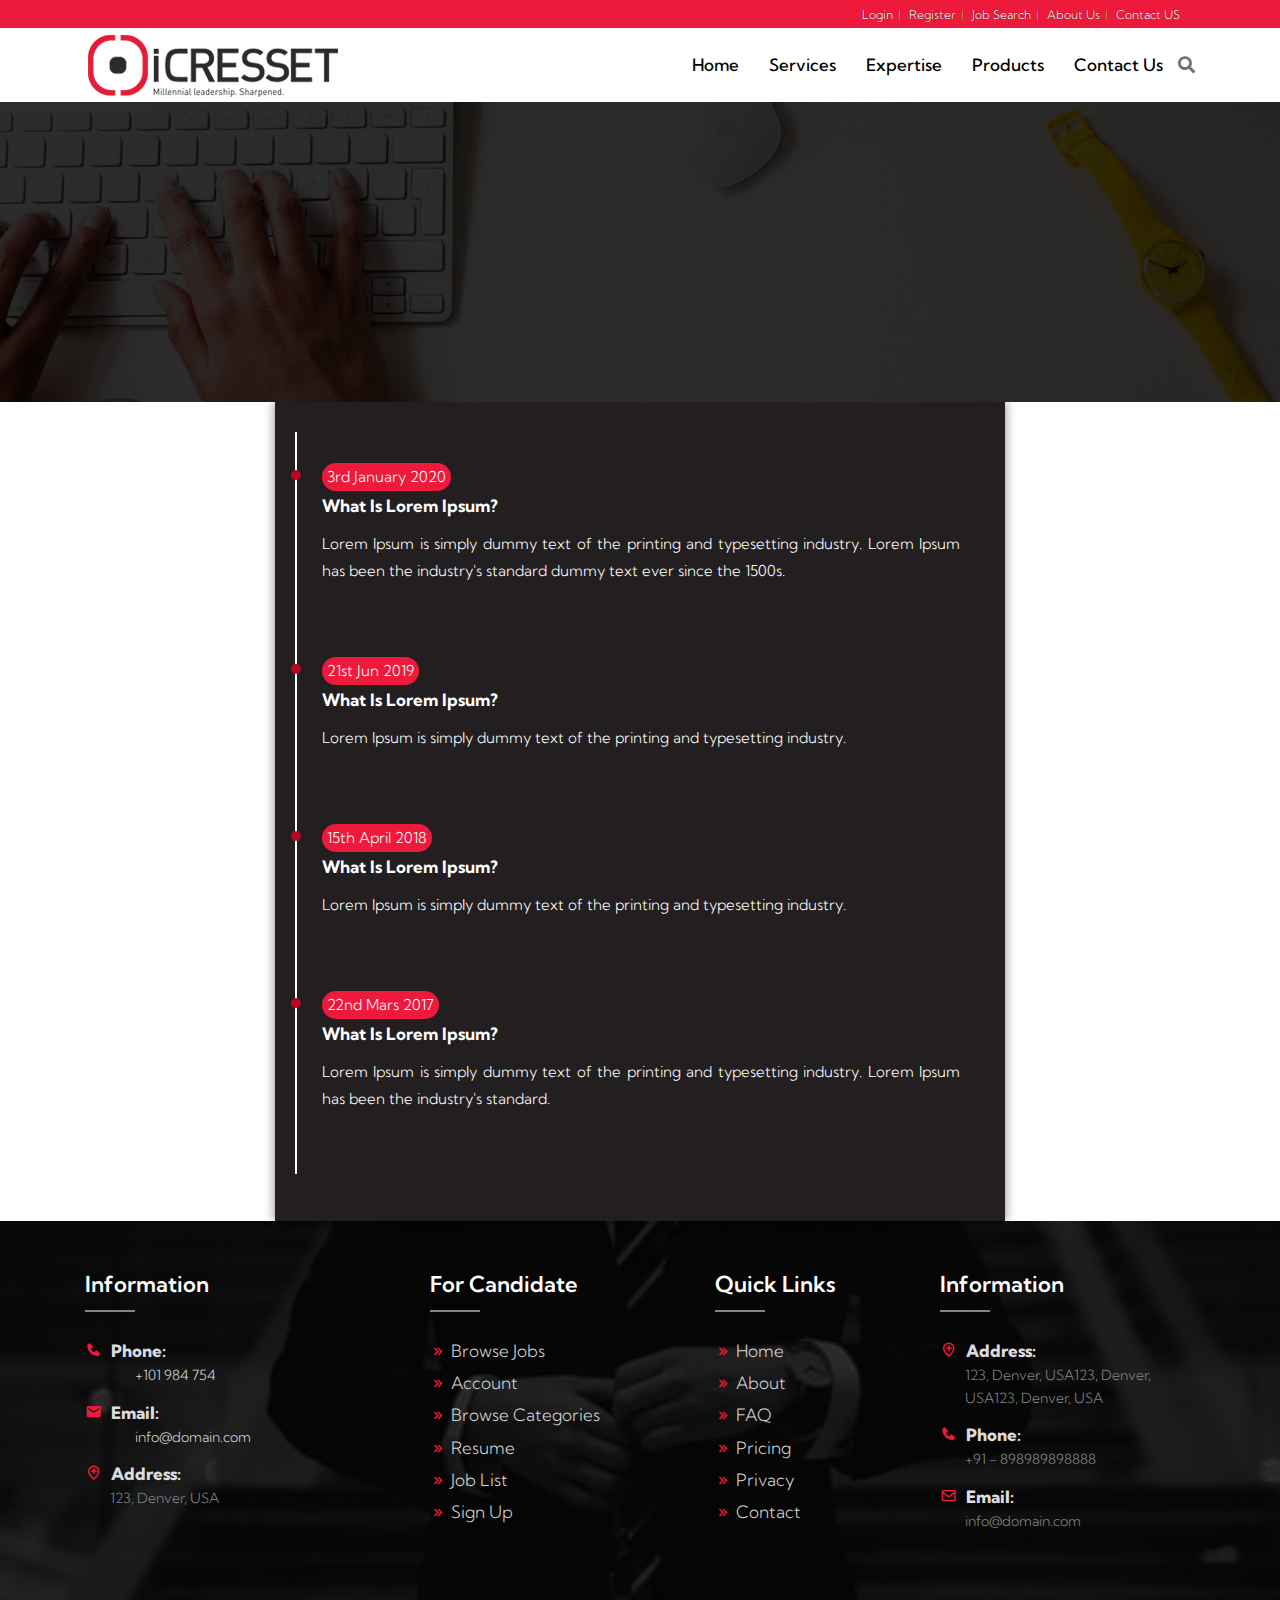
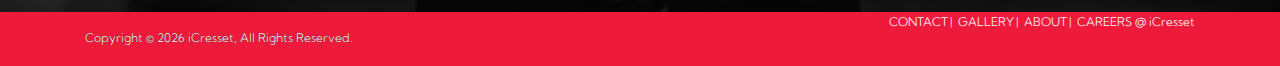
<file: talent-maping.html>
<!doctype html>
<html lang="zxx">
    
	<head>
        <!-- Required meta tags -->
        <meta charset="utf-8">
        <meta name="viewport" content="width=device-width, initial-scale=1, shrink-to-fit=no">
        <!-- Bootstrap CSS -->
        <link rel="stylesheet" href="assets/css/bootstrap.min.css">
        <!-- Box Icon CSS-->
        <link rel="stylesheet" href="assets/css/boxicon.min.css">
        <!-- Flaticon CSS-->
        <link rel="stylesheet" href="assets/fonts/flaticon/flaticon.css">
        <!-- Meanmenu CSS -->
        <link rel="stylesheet" href="assets/css/meanmenu.css">
        <!-- Style CSS -->
        <link rel="stylesheet" href="assets/css/style.css">
		<!-- Responsive CSS -->
        <link rel="stylesheet" href="assets/css/responsive.css">
        <!-- Title CSS -->
        <link rel="stylesheet" href="https://cdnjs.cloudflare.com/ajax/libs/font-awesome/5.13.0/css/all.min.css" />
        <title>iCresset &#8211; Millennial Leadership. Sharpened.</title>
        <!-- Favicon -->
        <link rel="icon" type="image/png" href="assets/img/iCresset-fevicon.png">  
        
	</head>

	<body>
			
		<!-- top header start -->
			<section class="top-navigation-bar">
      <div class="container">
        <div class="row">
            <div class="col-md-6"></div>
            <div class="col-md-6">
                <ul>
                    <li> <a href="">Login </a> </li>
                    <li> <span class="top-menu-divider"> | </span> <a href="#">Register  </a> </li>
                    <li> <span class="top-menu-divider"> | </span> <a href="#">Job Search </a> </li>
                    <li> <span class="top-menu-divider"> | </span> <a href="about.html">About Us </a> </li>
                    <li> <span class="top-menu-divider"> | </span> <a href="contact.html">Contact US </a> </li>
                </ul>
            </div>
        </div>      
        </div>      
    </section>
		<!-- top header end -->
			<!-- Navbar Area Start -->
			<div class="navbar-area">
			<!-- Menu For Mobile Device -->
			<div class="mobile-nav">
				<a href="index.html" class="logo">
					<img src="assets/img/iCresset-logo.png" alt="logo">
				</a>
			</div>
		
			<!-- Menu For Desktop Device -->
			<div class="main-nav">
				<div class="container">
					<nav class="navbar navbar-expand-lg navbar-light">
						<a class="navbar-brand" href="index.html">
							<img src="assets/img/iCresset-logo.png" alt="logo">
						</a>
						<div class="collapse navbar-collapse mean-menu" id="navbarSupportedContent">
							<ul class="navbar-nav ml-auto">
								<li class="nav-item">
									<a href="index.html" class="nav-link">Home</a>
								</li>
								<li class="nav-item">
									<a href="services.html" class="nav-link">Services</a>
								</li>
								<li class="nav-item">
									<a href="expertise.html" class="nav-link">Expertise</a>
								</li>
								<li class="nav-item">
									<a href="products.html" class="nav-link">Products</a>
								</li>
								<li class="nav-item">
									<a href="contact.html" class="nav-link">Contact Us</a>
                                </li>
                                <li class="nav-item">
									<i class="fas fa-search"></i>
								</li>
							</ul>
						</div>
					</nav>
				</div>
			</div>
		</div>
		<!-- Navbar Area End -->

		        <!-- Page Title Start -->
        <section class="page-title title-bg"></section>
        <!-- Page Title End -->

        <div class="container">
        	<div class="row">
        		<div class="col-md-8 offset-md-2">
        			<div class="timeline">
		<ul>
			<li>
				<span>3rd January 2020</span>
				<div class="content">
					<h3>What Is Lorem Ipsum?</h3>
					<p>
						Lorem Ipsum is simply dummy text of the printing and typesetting industry. Lorem Ipsum has been the industry's standard dummy text ever since the 1500s.
					</p>
				</div>
			</li>
			<li>
				<span>21st Jun 2019</span>
				<div class="content">
					<h3>What Is Lorem Ipsum?</h3>
					<p>
						Lorem Ipsum is simply dummy text of the printing and typesetting industry.
					</p>
				</div>
			</li>
			<li>
				<span>15th April 2018</span>
				<div class="content">
					<h3>What Is Lorem Ipsum?</h3>
					<p>
						Lorem Ipsum is simply dummy text of the printing and typesetting industry.
					</p>
				</div>
			</li>
			<li>
				<span>22nd Mars 2017</span>
				<div class="content">
					<h3>What Is Lorem Ipsum?</h3>
					<p>
						Lorem Ipsum is simply dummy text of the printing and typesetting industry. Lorem Ipsum has been the industry's standard.
					</p>
				</div>
			</li>
		</ul>
	</div>
        		</div>
        	</div>
        </div>

		<!-- Footer Section Start -->
		<footer class="footer-area pt-50 pb-50">
			<div class="container">
				<div class="row">
					<div class="col-lg-3 col-sm-6">
						<div class="footer-widget footer-info">
							<h3>Information</h3>
							<ul>
								<li>
									<span>
										<i class='bx bxs-phone'></i>
										Phone:
									</span>
									<a href="tel:882569756">
										+101 984 754
									</a>
								</li>

								<li>
									<span>
										<i class='bx bxs-envelope'></i>
										Email:
									</span>
									<a href="mailto:info@domain.com">
										info@domain.com
									</a>
								</li>

								<li>
									<span>
										<i class='bx bx-location-plus'></i>
										Address:
									</span>
									123, Denver, USA
								</li>
							</ul>
						</div>
					</div>

					<div class="col-lg-3 col-sm-6">
						<div class="footer-widget pl-60">
							<h3>For Candidate</h3>
							<ul>
								<li>
									<a href="">
										<i class='bx bx-chevrons-right'></i>
										Browse Jobs
									</a>
								</li>
								<li>
									<a href="">
										<i class='bx bx-chevrons-right'></i>
										Account
									</a>
								</li>
								<li>
									<a href="">
										<i class='bx bx-chevrons-right'></i>
										Browse Categories
									</a>
								</li>
								<li>
									<a href="">
										<i class='bx bx-chevrons-right'></i>
										Resume
									</a>
								</li>
								<li>
									<a href="">
										<i class='bx bx-chevrons-right'></i>
										Job List
									</a>
								</li>
								<li>
									<a href="">
										<i class='bx bx-chevrons-right'></i>
										Sign Up
									</a>
								</li>
							</ul>
						</div>
					</div>

					<div class="col-lg-3 col-sm-6">
						<div class="footer-widget pl-60">
							<h3>Quick Links</h3>
							<ul>
								<li>
									<a href="">
										<i class='bx bx-chevrons-right'></i>
										Home
									</a>
								</li>
								<li>
									<a href="">
										<i class='bx bx-chevrons-right'></i>
										About
									</a>
								</li>
								<li>
									<a href="">
										<i class='bx bx-chevrons-right'></i>
										FAQ
									</a>
								</li>
								<li>
									<a href="">
										<i class='bx bx-chevrons-right'></i>
										Pricing
									</a>
								</li>
								<li>
									<a href="">
										<i class='bx bx-chevrons-right'></i>
										Privacy
									</a>
								</li>
								<li>
									<a href="">
										<i class='bx bx-chevrons-right'></i>
										Contact
									</a>
								</li>
							</ul>
						</div>
					</div>

					<div class="col-lg-3 col-sm-6">
						<div class="footer-widget footer-info">
							<h3>Information</h3>
							<ul>

                                <li>
                                    <span>
                                        <i class='bx bx-location-plus'></i>
                                        Address:
                                    </span>
                                    123, Denver, USA123, Denver, USA123, Denver, USA
                                </li>

                                <li>
                                    <span>
                                        <i class='bx bxs-phone'></i>
                                        Phone:
                                    </span>
                                    
                                        +91 - 898989898888
                                    
                                </li>

                                <li>
                                    <span>
                                        <i class='bx bx-envelope'></i>
                                        Email:
                                    </span>
                                   
                                        info@domain.com
                                   
                                </li>
								
							</ul>
						</div>
					</div>
				</div>
			</div>
		</footer>
		 <section class="bottom-nav">
      <div class="container">
        <div class="row">
            <div class="col-md-6">
                <p class="text-white" style="font-size: 12px; margin-top: 15px;">Copyright © <script>document.write(new Date().getFullYear());</script> iCresset, All Rights Reserved.</p>
            </div>
            <div class="col-md-6">
                <ul>
                    <li> <a href="">CONTACT  </a> </li>
                    <li> <span class="bottom-menu-divider"> | </span> <a href="gallery.html">GALLERY </a> </li>
                    <li> <span class="bottom-menu-divider"> | </span> <a href="about.html">ABOUT </a> </li>
                    <li> <span class="bottom-menu-divider"> | </span> <a href="careers.html">CAREERS @ iCresset</a> </li>
                </ul>
            </div>
        </div>      
        </div>   
    </section>
		<!-- Footer Section End -->


		<!-- Back To Top Start -->
		<div class="top-btn">
			<i class='bx bx-chevrons-up bx-fade-up'></i>
		</div>
		<!-- Back To Top End -->
			<!-- jQuery first, then Popper.js, then Bootstrap JS -->
		<script src="assets/js/jquery-3.5.0.min.js"></script>
		<script src="assets/js/popper.min.js"></script>
		<script src="assets/js/bootstrap.min.js"></script>
		<!-- Meanmenu JS -->
		<script src="assets/js/meanmenu.js"></script>
		<!-- Custom JS -->
		<script src="assets/js/custom.js"></script>
</body>
</html>
</file>
<file: assets/fonts/flaticon/flaticon.css>
/*
  	Flaticon icon font: Flaticon
  	Creation date: 07/05/2020 14:26
  	*/

@font-face {
  font-family: "Flaticon";
  src: url("Flaticon.eot");
  src: url("Flaticond41d.eot?#iefix") format("embedded-opentype"),
       url("Flaticon.woff2") format("woff2"),
       url("Flaticon.woff") format("woff"),
       url("Flaticon.html") format("truetype"),
       url("Flaticon-2.html#Flaticon") format("svg");
  font-weight: normal;
  font-style: normal;
}

@media screen and (-webkit-min-device-pixel-ratio:0) {
  @font-face {
    font-family: "Flaticon";
    src: url("Flaticon-2.html#Flaticon") format("svg");
  }
}

[class^="flaticon-"]:before, [class*=" flaticon-"]:before,
[class^="flaticon-"]:after, [class*=" flaticon-"]:after {   
  font-family: Flaticon;
  font-style: normal;

}

.flaticon-accounting:before { content: "\f100"; }
.flaticon-graduation-cap:before { content: "\f101"; }
.flaticon-wrench-and-screwdriver-in-cross:before { content: "\f102"; }
.flaticon-consultation:before { content: "\f103"; }
.flaticon-heart:before { content: "\f104"; }
.flaticon-computer:before { content: "\f105"; }
.flaticon-worker:before { content: "\f106"; }
.flaticon-auction:before { content: "\f107"; }
.flaticon-website:before { content: "\f108"; }
.flaticon-recruitment:before { content: "\f109"; }
.flaticon-login:before { content: "\f10a"; }
.flaticon-group:before { content: "\f10b"; }
.flaticon-discussion:before { content: "\f10c"; }
.flaticon-research:before { content: "\f10d"; }
.flaticon-user:before { content: "\f10e"; }
.flaticon-left-quotes-sign:before { content: "\f10f"; }
.flaticon-resume:before { content: "\f110"; }
.flaticon-employee:before { content: "\f111"; }
.flaticon-portfolio:before { content: "\f112"; }
.flaticon-results:before { content: "\f113"; }
.flaticon-computer-1:before { content: "\f114"; }
</file>
<file: assets/css/meanmenu.css>
a.meanmenu-reveal{
	display:none
}
.mean-container .mean-bar{
	float:left;width:100%;
	position:absolute;
	background:0 0;
	padding:20px 0 0;
	z-index:999;
	border-bottom:1px solid rgba(0,0,0,.03);
	height:55px}
.mean-container a.meanmenu-reveal{
	width:35px;
	height:30px;
	padding:12px 15px 0 0;
	position:absolute;
	right:0;cursor:pointer;
	color:#000;
	text-decoration:none;
	font-size:16px;
	text-indent:-9999em;
	line-height:22px;
	font-size:1px;
	display:block;
	font-weight:700
}

.mean-container a.meanmenu-reveal span{
	display:block;
	background:#010c29;
	height:4px;
	margin-top:3px;
	border-radius:3px
}

.mean-container .mean-nav {
	float:left;width:100%;
	background:#fff;
	margin-top:55px
}

.mean-container .mean-nav ul{
	padding:0;
	margin:0;
	width:100%;
	border:none;
	list-style-type:none
}
.mean-container .mean-nav ul li{
	position:relative;
	float:left;
	width:100%;
}

.mean-container .mean-nav ul li a{
	display:block;
	float:left;
	width:90%;
	padding:10px 5%;
	margin:0;
	text-align:left;
	color:#677294;
	border-top:1px solid #dbeefd;
	text-decoration:none;
	font-size: 20px;
}

.mean-container .mean-nav ul li a.active{
	color:#000
}
			
.mean-container .mean-nav ul li li a{
	width:80%;
	padding:1em 10%;
	color:#677294;
	border-top:1px solid #dbeefd;
	opacity:1;
	text-shadow:none!important;
	visibility:visible;
	text-transform:none;
	font-size:14px
}

.mean-container .mean-nav ul li.mean-last a{
	border-bottom:none;
	margin-bottom:0;
}

.mean-container .mean-nav ul li li li a{
	width:70%;
	padding:1em 15%;
}

.mean-container .mean-nav ul li li li li a{
	width:60%;
	padding:1em 20%;
}

.mean-container .mean-nav ul li li li li li a{
	width:50%;
	padding:1em 25%;
}

.mean-container .mean-nav ul li a:hover{
	background:#252525;
	background:rgba(255,255,255,.1);
}

.mean-container .mean-nav ul li a.mean-expand{
	margin-top:3px;
	width:100%;
	height:24px;
	padding:12px!important;
	text-align:right;
	position:absolute;
	right:0;top:-5px;
	z-index:2;
	font-weight:700;
	background:0 0;
	border:none!important;
}
	
.mean-container .mean-push{float:left;width:100%;padding:0;margin:0;clear:both}
	
.mean-nav .wrapper{width:100%;padding:0;margin:0}
	
	.mean-container .mean-bar,.mean-container .mean-bar *{
			-webkit-box-sizing:content-box;-moz-box-sizing:content-box;box-sizing:content-box}

	.mean-remove{display:none!important}

	.mobile-nav{display:none}

	.mobile-nav.mean-container .mean-nav ul li a.active{color:var(--brand-red-color)}

	.main-nav{background:#000;position:absolute;top:0;left:0;padding-top:15px;padding-bottom:15px;
		width:100%;z-index:999;height:auto}

	.mean-nav .dropdown-toggle::after{display:none}

	.navbar-light .navbar-brand,.navbar-light .navbar-brand:hover{color:#fff;font-weight:700;text-transform:uppercase}

	.main-nav nav ul{padding:0;margin:0;list-style-type:none}

	.main-nav nav .navbar-nav .nav-item{position:relative;padding:15px 0}

	.main-nav nav .navbar-nav .nav-item a{
        font-weight:800;
        font-size:18px;
        text-transform:uppercase !important;
        color:#000;
        padding-left:0;
        padding-right:0;
        padding-top:0;
        padding-bottom:0;
        margin-left:15px;
        margin-right:15px;
    }

	.main-nav nav .navbar-nav .nav-item a.active,
	.main-nav nav .navbar-nav .nav-item a:focus,
	.main-nav nav .navbar-nav .nav-item a:hover{color:var(--brand-red-color)}

	.main-nav nav .navbar-nav .nav-item:hover a{color:var(--brand-red-color)}

	.main-nav nav .navbar-nav .nav-item .dropdown-menu{
		-webkit-box-shadow:0 0 30px 0 rgba(0,0,0,.05);box-shadow:0 0 30px 0 rgba(0,0,0,.05);
		background:#0d1028;position:absolute;top:80px;left:0;width:250px;z-index:99;
		display:block;padding-top:20px;padding-left:5px;padding-right:5px;padding-bottom:20px;
		opacity:0;visibility:hidden;-webkit-transition:all .3s ease-in-out;transition:all .3s ease-in-out}

	.main-nav nav .navbar-nav .nav-item .dropdown-menu li{position:relative;padding:0}

	.main-nav nav .navbar-nav .nav-item .dropdown-menu li a{
		font-size:15px;
		font-weight:500;
		text-transform:capitalize;
		padding:5px 10px;
		margin:0;
		display:block;
		color:#fff;
	}

	.main-nav nav .navbar-nav .nav-item .dropdown-menu li a.active,
	.main-nav nav .navbar-nav .nav-item .dropdown-menu li a:focus,
	.main-nav nav .navbar-nav .nav-item .dropdown-menu li a:hover{color:var(--brand-red-color)}

	.main-nav nav .navbar-nav .nav-item .dropdown-menu li .dropdown-menu{
		position:absolute;
		left:-100%;
		top:0;opacity:0!important;
		visibility:hidden!important
	}

	.main-nav nav .navbar-nav .nav-item .dropdown-menu li:hover .dropdown-menu{
		opacity:1!important;
		visibility:visible!important;
		top:-1px!important;
	}

	.main-nav nav .navbar-nav .nav-item .dropdown-menu li .dropdown-menu li .dropdown-menu{
		position:absolute;left:-100%;
		top:0;opacity:0!important;
		visibility:hidden!important;
	}

	.main-nav nav .navbar-nav .nav-item .dropdown-menu li:hover .dropdown-menu li:hover .dropdown-menu{
		opacity:1!important;
		visibility:visible!important;
		top:-1px!important;
	}
	
	.main-nav nav .navbar-nav .nav-item .dropdown-menu li .dropdown-menu li a{color:#fff;text-transform:capitalize}

	.main-nav nav .navbar-nav .nav-item .dropdown-menu li .dropdown-menu li a.active,
	.main-nav nav .navbar-nav .nav-item .dropdown-menu li .dropdown-menu li a:focus,
	.main-nav nav .navbar-nav .nav-item .dropdown-menu li .dropdown-menu li a:hover{
		color:var(--brand-red-color)
	}
	.main-nav nav .navbar-nav .nav-item .dropdown-menu li:hover a{color:var(--brand-red-color)}

	.main-nav nav .navbar-nav .nav-item:hover ul{opacity:1;visibility:visible;top:100%}

	.main-nav nav .navbar-nav .nav-item:last-child .dropdown-menu{left:auto;right:0}

	@media only screen and (max-width:991px) {
		.mobile-nav{
			display:block;
			position:relative;
		}
		.mobile-nav .logo{
			text-decoration:none;
			position:absolute;top:11px;
			z-index:999;
			left:15px;
			color:#fff;font-weight:700;text-transform:uppercase;
			font-size:20px;
		}

		.mean-container .mean-bar{
			background-color:#e9ecef;
			padding-bottom: 60px;
		}

		.mean-container a.meanmenu-reveal{
			padding:15px 15px 0 0;
		}

		.mobile-nav nav .navbar-nav .nav-item a i{
			display:none;
		}

		.main-nav{
			display:none!important;
		}
}
</file>
<file: assets/css/style.css>
/*@import url("https://fonts.googleapis.com/css?family=Catamaran:400,600|IBM+Plex+Sans:400,500,500i,600,700&amp;display=swap");
*/
@import url('https://fonts.googleapis.com/css2?family=Kumbh+Sans:wght@300;400;700&display=swap');
/* Font Variables */
/* Color Variables */
/* Others Variables ed1a3b - ed1a3b */

html, body {
  font-size: 17px;
  /*font-family: "IBM Plex Sans", sans-serif !important;*/
  font-family: 'Kumbh Sans', sans-serif !important;
  font-weight: 300 !important;
  color: #707070;
  line-height: 1.6;
}

:root {
    --main-color-first: #231f20;
    --main-color-second: #ed1a3b;
    --white-color: #ffffff;
    --light-black: #222222;
    --layout_site_width: 90%;
    --layout_site_max_width: 1200px;
    --text_color: #333333;
    --text_color_lighten_5: #404040;
    --text_color_lighten_10: #4d4d4d;
    --text_color_lighten_15: #595959;
    --text_color_lighten_20: #666666;
    --text_color_lighten_25: #737373;
    --text_color_lighten_30: #808080;
    --text_color_lighten_35: #8c8c8c;
    --text_color_lighten_40: #999999;
    --text_color_lighten_50: #b3b3b3;
    --text_color_lighten_60: #cccccc;
    --text_color_lighten_70: #e6e6e6;
    --black-color: #000000;
    --text_color_darken_5: #262626;
    --text_color_darken_10: #1a1a1a;
    --text_color_darken_15: #0d0d0d;
  }
/* Default CSS Start */
img {
  max-width: 100%;
}

a {
  -webkit-transition: 0.5s;
  transition: 0.5s;
  text-decoration: none;
}

a:hover {
  text-decoration: none;
}

a:focus {
  text-decoration: none;
}

p {
  font-size: 17px;
  color: #707070;
  line-height: 1.8;
  text-align: justify;
}

button {
  -webkit-box-shadow: none;
          box-shadow: none;
  border: none;
  background-color: transparent;
}

button:focus {
  outline: 0;
}

h1, h2, h3, h4, h5, h6 {
  color: #231f20;
  font-weight: bold;
  text-transform: capitalize !important;
  font-family: 'Kumbh Sans', sans-serif !important;
}

h3 {
  font-size: 22px;
   text-transform: capitalize !important;
  font-family: 'Kumbh Sans', sans-serif !important;
}

.form-control:focus {
  -webkit-box-shadow: 0 0 0 0;
          box-shadow: 0 0 0 0;
}

.d-table {
  width: 100%;
  height: 100%;
}

.d-table-cell {
  display: table-cell;
  vertical-align: middle;
}

.pt-50 {
  padding-top: 50px;
}

.pb-50 {
  padding-bottom: 50px;
}

.ptb-100 {
  padding-top: 100px;
  padding-bottom: 100px;
}

.pb-100 {
  padding-bottom: 100px;
}

.section-title {
  margin-bottom: 60px;
}

.section-title h2 {
  font-size: 38px;
  font-weight: 600;
  max-width: 550px;
  margin: 0 auto 15px;
  line-height: 1;
  text-transform: capitalize;
}

/*.section-title p {
  max-width: 750px;
  margin: 0 auto;
}*/

.theme-btn .default-btn {
  font-size: 18px;
  font-weight: 500;
  background: #ed1a3b;
  color: #ffffff;
  margin-right: 15px;
  border: 1px solid transparent;
  padding: 10px 25px;
  display: inline-block;
}

.theme-btn .default-btn:hover {
  background: #df0037;
  border: 1px solid #ffffff;
}

/* Default CSS End */

/* topbar start */
/* topbar start */

.top-navigation-bar {
  background-color: #ea4258;
}

.top-navigation-bar ul {
  margin-bottom: 0px !important; 
  margin-top: 0px;
  padding-top: 2px !important;
  padding-bottom: 0px !important;
  list-style: none;
  display: flex;
  float: right !important;
  font-size: 12px;
  color: #000;
  padding: 0px 15px

}

.top-navigation-bar ul li {
  padding-top: 0px !important;
}


.top-navigation-bar ul li a {
  color: #ffffff;
  text-transform: capitalize !important;
  font-family: 'Kumbh Sans', sans-serif !important;
}

.top-navigation-bar a:hover, .top-navigation-bar a:focus {
    text-decoration: none;
    color: #000;
} 

.top-navigation-bar .top-menu-divider {
    color: #ffffff;
    padding: 0px 2px;
}


/* topbar end */
/* topbar end*/

/* Navbar CSS Start */
.mean-container .mean-nav {
  margin-top: 90px;
}
.navbar-area .main-nav {
  background: #ffffff;
  padding: 2px 0;
  position: relative;
}

.navbar-area .main-nav .navbar {
  padding: 0;
}

.navbar-area .main-nav .navbar .navbar-brand {
  padding: 0;
}

.navbar-area .main-nav .navbar .navbar-nav .nav-item {
  padding: 10px 0;
}

.navbar-area .main-nav .navbar .navbar-nav .nav-item .nav-link {
  text-transform: capitalize !important;
  font-family: 'Kumbh Sans', sans-serif !important;
  font-size: 17px;
  font-weight: 500;

}

.navbar-area .main-nav .navbar .navbar-nav .nav-item .nav-link.dropdown-toggle::after {
  border: 0;
  content: '\ea17';
  vertical-align: middle;
  line-height: 1;
}

.navbar-area .main-nav .navbar .navbar-nav .nav-item .nav-link.active {
  color: #ed1a3b;
}

.navbar-area .main-nav .navbar .navbar-nav .nav-item .dropdown-menu {
  padding: 0;
  border-radius: 0;
  background: none;
}

.navbar-area .main-nav .navbar .navbar-nav .nav-item .dropdown-menu .nav-item {
  padding: 0;
}

.navbar-area .main-nav .navbar .navbar-nav .nav-item .dropdown-menu .nav-item .nav-link {
/*  border-bottom: 1px dashed #2b2a29;*/
  background: #ffffff;
  font-size: 15px !important;
}
.navbar-area .main-nav .navbar .navbar-nav .nav-item .dropdown-menu .nav-item .nav-link.active, 
.navbar-area .main-nav .navbar .navbar-nav .nav-item .dropdown-menu .nav-item .nav-link {
  color: #000;
}

.navbar-area .main-nav .navbar .navbar-nav .nav-item .dropdown-menu .nav-item .nav-link.active, .navbar-area .main-nav .navbar .navbar-nav .nav-item .dropdown-menu .nav-item .nav-link:hover {
  color: #000;
  background: #e9ecef  !important;
}

.navbar-area .main-nav .navbar .navbar-nav .nav-item .dropdown-menu .nav-item:last-child .nav-link {
  border-bottom: 0;
}

.navbar-area .main-nav .navbar .other-option .signin-btn, .navbar-area .main-nav .navbar .other-option .signup-btn {
  color: #ffffff;
  font-size: 16px;
  font-weight: 600;
  padding: 5px 0px;
  background: #ed1a3b;
}

.navbar-area .main-nav .navbar .other-option .signin-btn:hover, .navbar-area .main-nav .navbar .other-option .signup-btn:hover {
  background: #ffffff;
  color: #001935;
}

.navbar-area .main-nav .navbar .other-option .signup-btn {
  background: none;
  padding: 0;
  margin-right: 0px;
}

.navbar-area .main-nav .navbar .other-option .signup-btn:hover {
  color: #ed1a3b;
  background: none;
}

.is-sticky {
  position: fixed;
  top: 0;
  left: 0;
  right: 0;
  margin: auto;
  z-index: 999;
  -webkit-box-shadow: 0 10px 30px rgba(0, 0, 0, 0.07);
          box-shadow: 0 10px 30px rgba(0, 0, 0, 0.07);
  -webkit-animation: 500ms ease-in-out 0s normal none 1 running fadeInDown;
          animation: 500ms ease-in-out 0s normal none 1 running fadeInDown;
  -webkit-transition: all 0.5s;
  transition: all 0.5s;
  width: 100% !important;
}

.carousel-indicators li {
  /*display: none !important;*/
  width: 10px !important;
  height: 10px !important;
  border-radius: 50%;
}

/* Navbar CSS End */

/* Page Title CSS Start */
.our-approach-section, .service-section, .domain-expertise, .testimonial, h2 {
  color: #e41d37 !important;
}
.page-title {
  background-position: center center;
  background-size: cover;
  padding-top: 150px;
  padding-bottom: 150px;
  position: relative;
  z-index: 1;
  text-align: center;
  overflow: hidden;
}

.page-title::before {
  position: absolute;
  content: '';
  background: #000000d1;
  width: 100%;
  height: 100%;
  top: 0;
  left: 0;
  z-index: -1;
}

.page-title h2 {
  font-size: 45px;
  color: #ffffff;
  font-weight: 700;
  margin-bottom: 15px;
  text-transform: capitalize;
}

.page-title ul {
  margin: 0;
  display: inline-block;
  padding: 10px;
  border: 1px solid rgba(132, 137, 152, 0.5);
  border-radius: 30px;
}

.page-title ul li {
  color: #ffffff;
  display: inline-block;
  position: relative;
  margin: 0 15px;
  text-transform: capitalize;
}

.page-title ul li::before {
  position: absolute;
  content: '\ea1d';
  right: -28px;
  top: 4px;
  font-size: 22px;
  line-height: 1;
}

.page-title ul li:last-child::before {
  display: none;
}

.page-title ul li a {
  color: #ffffff;
  font-weight: 500;
}

.page-title ul li a:hover {
  color: #ed1a3b;
}

.page-title.title-bg {
  background-image: url(../img/title-bg/1.jpg);
}

.page-title .lines {
  position: absolute;
  height: 100%;
  left: 0;
  right: 0;
  margin: auto;
  top: 0;
  z-index: -1;
}

.page-title .lines .line {
  position: absolute;
  width: 2px;
  height: 100%;
  background: rgba(255, 255, 255, 0.1);
  left: 50%;
  top: 0;
}

.page-title .lines .line::after {
  position: absolute;
  content: '';
  width: 100%;
  height: 10px;
  background: #ed1a3b;
  left: 0;
  top: -50%;
  right: 0;
  margin: auto;
  -webkit-animation: line 6s infinite cubic-bezier(0, 1.11, 1, 1);
          animation: line 6s infinite cubic-bezier(0, 1.11, 1, 1);
}

.page-title .lines :nth-child(1) {
  margin-left: 25%;
}

.page-title .lines :nth-child(2)::after {
  -webkit-animation-delay: 1s;
          animation-delay: 1s;
}

.page-title .lines :nth-child(3) {
  margin-left: -25%;
}

.page-title .lines :nth-child(3)::after {
  -webkit-animation-delay: 2s;
          animation-delay: 2s;
}

/* Page Title CSS End */

/* Way To Use CSS Start */
/*.use-section {
  background-image: url(../img/section-bg/1.jpg);
  background-position: center center;
  background-size: cover;
  position: relative;
  z-index: 0;
  background-attachment: fixed;
}*/
.use-section {
  background-color: #ffffff;
}
.use-section::before {
  /* position: absolute;
  content: '';
  background: rgba(35, 31, 32);
  height: 100%;
  width: 100%;
  z-index: -1;
  top: 0;
  left: 0; */
}

.use-section .section-title h2 {
  color: #ffffff;
}

.use-text {
  text-align: center;
  margin-bottom: 30px;
  padding: 0 20px;
}

.use-text span {
  color: #ed1a3b;
  background: #fdc7c7;
  width: 30px;
  height: 30px;
  border-radius: 20px;
  line-height: 30px;
  display: inline-block;
  position: absolute;
  top: 0;
  left: 0;
  right: -100px;
  margin: auto;
  z-index: 1;
}

.use-text i {
  font-size: 50px;
  color: #ed1a3b;
  background: #ffffff;
  display: inline-block;
  border: 3px dashed #ed1a3b;
  position: relative;
  width: 150px;
  height: 150px;
  line-height: 150px;
  border-radius: 150px;
  margin-bottom: 30px;
  -webkit-transition: 0.5s;
  transition: 0.5s;
}

.use-text h3 {
  color: #ffffff;
  margin-bottom: 20px;
}

.use-text p {
  color: #ffffff;
  margin-bottom: 0;
}

.use-text:hover i {
  background: #ed1a3b;
  color: #ffffff;
}

/* Way To Use CSS End */
/* Counter CSS Start */
.counter-section {
  background: linear-gradient(rgba(0,0,0,.9),rgba(0,0,0,.8)), url('../img/background/counter.jpg') no-repeat
  center center /cover;
}

.counter-section .counter-text {
  position: relative;
}

.counter-section .counter-text i {
  position: absolute;
  color: #ed1a3b;
  left: 0;
  top: 10px;
  font-size: 60px;
  line-height: 1;
}

.counter-section .counter-text h2 {
  color: #ffffff;
  margin-bottom: 0;
}

.counter-area .counter-text {
  text-align: center;
  margin-bottom: 30px;
}

.counter-area .counter-text h2 {
  color: #ed1a3b;
  font-size: 45px;
  font-weight: 700;
}

.counter-area .counter-text p {
  color: #ffffff;
  font-weight: 500;
  font-size: 15px;
}

/* Counter CSS End */

/*----------  Contact Page CSS Start ----------*/
.page-title.title-bg23 {
  background-image: url(../img/title-bg/23.jpg);
}

.contact-card {
  -webkit-box-shadow: 0 10px 30px rgba(0, 0, 0, 0.07);
          box-shadow: 0 10px 30px rgba(0, 0, 0, 0.07);
  text-align: center;
  padding: 25px;
  border-radius: 15px;
  margin-bottom: 30px;
}

.contact-card i {
  color: #001935;
  border: 1px dashed #001935;
  width: 45px;
  height: 45px;
  line-height: 45px;
  border-radius: 50px;
  margin-bottom: 20px;
  font-size: 25px;
}

.contact-card ul {
  padding-left: 0;
  margin-bottom: 0;
}

.contact-card ul li {
  list-style: none;
  color: #001935;
}

.contact-card ul li a {
  color: #001935;
}

.contact-card ul li a:hover {
  color: #ed1a3b;
}

.contact-area {
  -webkit-box-shadow: 0 10px 30px rgba(0, 0, 0, 0.07);
          box-shadow: 0 10px 30px rgba(0, 0, 0, 0.07);
  padding: 50px;
  border-radius: 50px;
}

.contact-area h3 {
  margin-bottom: 30px;
  font-size: 30px;
  text-align: center;
}

.contact-area form .form-group {
  margin-bottom: 30px;
}

.contact-area form .form-group .form-control {
  height: 50px;
  padding: 5px 20px;
  background: #fafafa;
}

.contact-area form .form-group .message-field {
  height: 100%;
  padding-top: 10px;
}

.contact-area form .contact-btn {
  background: #ed1a3b;
  color: #ffffff;
  padding: 12px 30px;
  -webkit-transition: .8s;
  transition: .8s;
}

.contact-area form .contact-btn:hover {
  background: #c10101;
}

.contact-area form .list-unstyled {
  font-size: 16px;
  margin-top: 10px;
  color: red;
}

.contact-area form .text-danger {
  color: #dc3545 !important;
  margin-top: 18px;
  font-size: 20px;
}

/*----------  Contact Page CSS End ----------*/

/* Subscribe CSS Start */
.subscribe-section {
  background: #ed1a3b;
  padding: 80px 0;
}

.subscribe-section .section-title {
  margin-bottom: 0;
}

.subscribe-section .section-title h2 {
  color: #ffffff;
  margin-bottom: 15px;
}

.subscribe-section .section-title p {
  color: #ffffff;
  margin-bottom: 0;
}

.subscribe-section .newsletter-form .form-control {
  height: 65px;
  position: relative;
  padding: 20px;
  border-radius: 10px;
}

.subscribe-section .newsletter-form .sub-btn {
  position: absolute;
  top: 0;
  right: 15px;
  height: 65px;
  border-radius: 10px;
  background: #000000;
  color: #ffffff;
  padding: 0 30px;
  border: 1px solid transparent;
  -webkit-transition: 0.5s;
  transition: 0.5s;
}

.subscribe-section .newsletter-form .sub-btn:hover {
  background: #ed1a3b;
  border: 1px solid #ffffff;
}

.subscribe-section .newsletter-form ::-webkit-input-placeholder {
  font-size: 18px;
}

.subscribe-section .newsletter-form :-ms-input-placeholder {
  font-size: 18px;
}

.subscribe-section .newsletter-form ::-ms-input-placeholder {
  font-size: 18px;
}

.subscribe-section .newsletter-form ::placeholder {
  font-size: 18px;
}

.subscribe-section .newsletter-form .validation-danger {
  color: #ffffff;
  margin-top: 10px;
}

/* Subscribe CSS End */

/* Service CSS Start */
.service-card {
  -webkit-box-shadow: 0 10px 30px rgba(0, 0, 0, 0.07);
          box-shadow: 0 10px 30px rgba(0, 0, 0, 0.07);
  margin-bottom: 30px;
}

.service-card .service-img {
  overflow: hidden;
}

.service-card .service-img img {
  -webkit-transition: 0.5s;
  transition: 0.5s;
  filter: grayscale(1);
}


.service-card .service-text {
  padding: 15px;
  min-height: 300px !important;

}

.service-card .service-text ul {
  padding-left: 0;
  margin-bottom: 10px;
}

.service-card .service-text ul li {
  list-style: none;
  display: inline-block;
  margin-right: 20px;
  font-size: 14px;
}

.service-card .service-text ul li i {
  color: #ed1a3b;
  margin-right: 2px;
}

.service-card .service-text h3 {
  font-size: 16px;
  margin-bottom: 0px;
  line-height: 1.4;
}

.service-card .service-text h3 a {
  color: #001935;
}

.service-card .service-text h3 a:hover {
  color: #ed1a3b;
}

.service-card .service-text p {
  margin-bottom: 10px;
}

.service-card .service-text .service-btn {
  color: #ed1a3b;
  font-size: 16px;
}

.service-card .service-text .service-btn:hover {
  color: #001935;
}

.service-card .service-text .service-btn i {
  top: 2px;
  position: relative;
}
.service-card .service-text .service-btn img {
  height: 18px;
  margin-top: -1px;
}
.service-card .service-text .service-btn:hover img {
  filter: grayscale(1);
}

.service-card .service-img img {
  width: 100%;
}
.service-card:hover .service-img img {
  -webkit-transform: scale(1.1);
          transform: scale(1.1);
  filter: grayscale(0);
}

/* Service CSS End */

/* Why Choose CSS Start */
.domain-expertise {
  background: #ececec;
  position: relative;
}

.domain-expertise::before {
  position: absolute;
  content: '';
  /*background-image: url(../img/shape/why-choose.png);*/
  background-size: cover;
  background-position: center center;
  top: 0;
  left: 0;
  width: 330px;
  height: 400px;
}

.domain-expertise-text {
  padding-left: 25px;
  padding-right: 25px;
}

.domain-expertise-text .section-title {
  margin-bottom: 50px;
}

.domain-expertise-text .section-title h2 {
  color: #000;
}

.domain-expertise-text .media {
  margin-bottom: 30px;
}

.domain-expertise-text .media i {
  background: #182441;
  font-size: 30px;
  color: #ed1a3b;
  width: 60px;
  height: 60px;
  text-align: center;
  line-height: 60px;
  border-radius: 100px;
}

.domain-expertise-text .media .media-body {
  padding-top: 0px;
}

.domain-expertise-text .media .media-body h5 {
  color: #000;
  font-size: 20px;
  font-weight: 600;
  padding-bottom: 20px;
  line-height: 32px;
}

.domain-expertise-text .media .media-body p {
  color: #ffffff;
  font-size: 15px;
  max-width: 260px;
}

.counter-area .counter-text {
  text-align: center;
  margin-bottom: 20px;
  margin-top: 30px;
}

.counter-area .counter-text h2 {
  color: var(--brand-red-color) !important;
  font-size: 45px;
  font-weight: 700;
  text-align: center;
}

.counter-area .counter-text p {
  color: #ababab;
    font-size: 18px;
    text-align: center;
    font-weight: 300;
}

.domain-expertise-img {
  background-image: url(../img/expertise.jpg);
  height: 100%;
  width: 100%;
}

/* Why Choose CSS End */

/* Testimonial CSS Start */


.heading {
    text-align: center;
    font-size: 30px;
    font-weight: 700;
    position: relative;
    margin-bottom: 70px;
    text-transform: uppercase;
    z-index: 1;
}
.white-heading{
    color: #ffffff;
}
/*.heading:after {
    content: ' ';
    position: absolute;
    top: 100%;
    left: 50%;
    height: 40px;
    width: 180px;
    border-radius: 4px;
    transform: translateX(-50%);
    background: url(img/heading-line.png);
    background-repeat: no-repeat;
    background-position: center;
}
.white-heading:after {
    background: url(https://i.ibb.co/d7tSD1R/heading-line-white.png);
    background-repeat: no-repeat;
    background-position: center;
}*/

.heading span {
    font-size: 18px;
    display: block;
    font-weight: 500;
}
.white-heading span {
    color: #ffffff;
}
/*-----Testimonial-------*/

.testimonial:after {
    position: absolute;
    top: -0 !important;
    left: 0;
    content: " ";
    background: url(img/testimonial.bg-top.png);
    background-size: 100% 100px;
    width: 100%;
    height: 100px;
    float: left;
    z-index: 99;
}

.testimonial {
    min-height: 375px;
    position: relative;
    background: url(../img/testimonials.png);
    padding-top: 30px;
    padding-bottom: 30px;
    background-position: center;
        background-size: cover;
}

.carousel-inner h2{
  color: #e41d37 !important;
  text-shadow: 1px 1px 7px #ffffff;
}
.carousel-inner h5{
  color: #dee2e6 !important;
  text-shadow: 1px 1px 5px #000000;

}

/* Ipadpro */
@media only  screen and (max-width: 1199px) {
  .carousel-inner h2{
  color: #e41d37 !important;
  text-shadow: 1px 1px 7px #ffffff;
  }
.carousel-inner h5{
  color: #dee2e6 !important;
  text-shadow: 1px 1px 5px #000000;
  }
}  

/* Ipad */
@media only  screen and (max-width: 991px) {
  .carousel-inner h2{
  color: #e41d37 !important;
  text-shadow: 1px 1px 7px #ffffff;
  }
.carousel-inner h5{
  color: #dee2e6 !important;
  text-shadow: 1px 1px 5px #000000;
  }
}

/* mobile  */
@media only  screen and (max-width: 991px) {
  .carousel-inner h2{
    font-size: 12px;
  color: #e41d37 !important;
  text-shadow: 1px 1px 7px #ffffff;
  }
.carousel-inner h5{
    font-size: 10px;
  color: #dee2e6 !important;
  text-shadow: 1px 1px 5px #000000;
  }
  .carousel-item img {
    height: 25vh !important;
  }
}

#testimonial4 .carousel-inner:hover{
  cursor: -moz-grab;
  cursor: -webkit-grab;
}
#testimonial4 .carousel-inner:active{
  cursor: -moz-grabbing;
  cursor: -webkit-grabbing;
}
#testimonial4 .carousel-inner .item{
  overflow: hidden;
}

.testimonial4_indicators .carousel-indicators{
  left: 0;
  margin: 0;
  width: 100%;
  font-size: 0;
  height: 20px;
  bottom: 15px;
  padding: 0 5px;
  cursor: e-resize;
  overflow-x: auto;
  overflow-y: hidden;
  position: absolute;
  text-align: center;
  white-space: nowrap;
}
.testimonial4_indicators .carousel-indicators li{
  padding: 0;
  width: 14px;
  height: 14px;
  border: none;
  text-indent: 0;
  margin: 2px 3px;
  cursor: pointer;
  display: inline-block;
  background: #ffffff;
  -webkit-border-radius: 100%;
  border-radius: 100%;
}
.testimonial4_indicators .carousel-indicators .active{
  padding: 0;
  width: 14px;
  height: 14px;
  border: none;
  margin: 2px 3px;
  background-color: #9dd3af;
  -webkit-border-radius: 100%;
  border-radius: 100%;
}
.testimonial4_indicators .carousel-indicators::-webkit-scrollbar{
  height: 3px;
}
.testimonial4_indicators .carousel-indicators::-webkit-scrollbar-thumb{
  background: #eeeeee;
  -webkit-border-radius: 0;
  border-radius: 0;
}

.testimonial4_control_button .carousel-control{
  top: 175px;
  opacity: 1;
  width: 40px;
  bottom: auto;
  height: 40px;
  font-size: 10px;
  cursor: pointer;
  font-weight: 700;
  overflow: hidden;
  line-height: 38px;
  text-shadow: none;
  text-align: center;
  position: absolute;
  background: transparent;
  border: 2px solid #ffffff;
  text-transform: uppercase;
  -webkit-border-radius: 100%;
  border-radius: 100%;
  -webkit-box-shadow: none;
  box-shadow: none;
  -webkit-transition: all 0.6s cubic-bezier(0.3,1,0,1);
  transition: all 0.6s cubic-bezier(0.3,1,0,1);
}
.testimonial4_control_button .carousel-control.left{
  left: 7%;
  top: 50%;
  right: auto;
}
.testimonial4_control_button .carousel-control.right{
  right: 7%;
  top: 50%;
  left: auto;
}
.testimonial4_control_button .carousel-control.left:hover,
.testimonial4_control_button .carousel-control.right:hover{
  color: #000;
  background: #fff;
  border: 2px solid #fff;
}

.testimonial4_header{
  top: 0;
  left: 0;
  bottom: 0;
  width: 550px;
  display: block;
  margin: 30px auto;
  text-align: center;
  position: relative;
}
.testimonial4_header h4{
  color: #ffffff;
  font-size: 30px;
  font-weight: 600;
  position: relative;
  letter-spacing: 1px;
  text-transform: uppercase;
}

.testimonial4_slide{
  top: 0;
  left: 0;
  right: 0;
  bottom: 0;
  width: 70%;
  margin: auto;
  padding: 20px;
  position: relative;
  text-align: center;
}

.testimonial4_slide img {
    top: 0;
    left: 0;
    right: 0;
    width: 136px;
    height: 136px;
    margin: auto;
    display: block;
    color: #f2f2f2;
    font-size: 18px;
    line-height: 46px;
    text-align: center;
    position: relative;
    border-radius: 50%;
    box-shadow: -6px 6px 6px rgba(0, 0, 0, 0.23);
    -moz-box-shadow: -6px 6px 6px rgba(0, 0, 0, 0.23);
    -o-box-shadow: -6px 6px 6px rgba(0, 0, 0, 0.23);
    -webkit-box-shadow: -6px 6px 6px rgba(0, 0, 0, 0.23);
}
.testimonial4_slide p {
    color: #ffffff;
    font-size: 20px;
    line-height: 1.4;
    margin: 40px 0 20px 0;
}
.testimonial4_slide h4 {
  color: #ffffff;
  font-size: 22px;
}

.testimonial .carousel {
  padding-bottom:50px;
}
.testimonial .carousel-control-next-icon, .testimonial .carousel-control-prev-icon {
    width: 35px;
    height: 35px;
}
/* ------testimonial  close-------*/
/* Testimonial CSS End */

/* Job Section CSS Start */
.domain-expertise-details {
  background: #fdf8f7;
  position: relative;
}

.domain-expertise-details::before {
  position: absolute;
  content: '';
  background-image: url(../img/shape/job.png);
  background-position: center center;
  background-size: cover;
  height: 100%;
  width: 100%;
  top: 0;
  left: 0;
  opacity: .02;
}

.domain-expertise-details-card {
  background: #ffffff;
  margin-bottom: 30px;
  padding: 40px 30px;
}

.domain-expertise-details-card .company-logo {
  background: #fddcd4;
  width: 100px;
  height: 100px;
  text-align: center;
  line-height: 100px;
  border-radius: 100px;
  border: 1px dashed #df0037;
}

.domain-expertise-details-card .domain-expertise-details-info {
  padding-left: 35px;
}

.domain-expertise-details-card .domain-expertise-details-info h3 {
  margin-bottom: 10px;
}

.domain-expertise-details-card .domain-expertise-details-info h3 a {
  color: #001935;
}

.domain-expertise-details-card .domain-expertise-details-info h3 a:hover {
  color: #df0037;
}

.domain-expertise-details-card .domain-expertise-details-info span {
  background: #fdd6cc;
  display: inline-block;
  padding: 5px 10px;
  color: #df0037;
  margin-bottom: 10px;
  border: 1px dashed #df0037;
  font-size: 14px;
}

.domain-expertise-details-card .theme-btn .default-btn {
  margin-right: 0;
}

/* Job  Section CSS End */

/* Why Choose CSS Start */
.choose-style-two {
  background: #fafafd;
}

.choose-style-two::before {
  display: none;
}

.choose-style-two .why-choose-text .section-title h2 {
  color: #001935;
  margin: 0 0 10px;
}

.choose-style-two .why-choose-text .section-title p {
  color: #707070;
  margin: 0 0 0;
}

.choose-style-two .why-choose-text .media i {
  color: #df0037;
  background: none;
  font-size: 50px;
  top: 10px;
  position: relative;
}

.choose-style-two .why-choose-text .media .media-body h5 {
  color: #001935;
}

.choose-style-two .why-choose-text .media .media-body p {
  color: #707070;
}

/* Why Choose CSS End */

/* Why Choose Section CSS Start */
.choose-card {
  border: 1px dashed #df0037;
  padding: 36px;
  text-align: center;
  border-radius: 10px;
  margin-bottom: 30px;
  -webkit-transition: 0.5s;
  transition: 0.5s;
}

.choose-card i {
  font-size: 40px;
  color: #df0037;
  background: #fdccc0;
  width: 70px;
  height: 70px;
  line-height: 70px;
  border-radius: 50px;
  text-align: center;
  display: inline-block;
  right: -5px;
  border: 1px dashed #df0037;
  margin-bottom: 25px;
}

.choose-card h3 {
  margin-bottom: 10px;
  -webkit-transition: 0.5s;
  transition: 0.5s;
}

.choose-card p {
  margin-bottom: 0;
  -webkit-transition: 0.5s;
  transition: 0.5s;
}

.choose-card:hover {
  background: #df0037;
}

.choose-card:hover i {
  border: 1px dashed #ffffff;
}

.choose-card:hover h3, .choose-card:hover p {
  color: #ffffff;
}

/* Why Choose Section CSS End */


/*----------  Blog Details Page CSS Strat ----------*/
.page-title.title-bg22 {
  background-image: url(../img/title-bg/22.jpg);
}

.blog-widget {
  -webkit-box-shadow: 0 10px 30px rgba(0, 0, 0, 0.07);
          box-shadow: 0 10px 30px rgba(0, 0, 0, 0.07);
  padding: 30px;
  margin-bottom: 30px;
}

.blog-widget h3 {
  margin-bottom: 20px;
  padding-bottom: 20px;
  border-bottom: 1px dashed #ddd;
  position: relative;
}

.blog-widget h3::before {
  position: absolute;
  content: '';
  background: #001935;
  width: 2px;
  height: 20px;
  left: -30px;
  top: 4px;
}

.blog-widget.blog-search form .form-group {
  position: relative;
  margin-bottom: 0;
}

.blog-widget.blog-search form .form-group .form-control {
  height: 50px;
  padding: 5px 20px;
  background: #fdf5f5;
  border-radius: 0;
}

.blog-widget.blog-search form .form-group button {
  position: absolute;
  top: 0;
  right: 0;
  font-size: 24px;
  background: #001935;
  color: #ffffff;
  height: 100%;
  width: 50px;
  text-align: center;
  line-height: 50px;
  -webkit-transition: 0.5s;
  transition: 0.5s;
}

.blog-widget.blog-search form .form-group button:hover {
  background: #fd1616;
}

.blog-widget .popular-post {
  margin-bottom: 15px;
  overflow: hidden;
  padding-bottom: 15px;
  border-bottom: 1px dashed #d2b7b7;
}

.blog-widget .popular-post .blog-thumb {
  width: 80px;
  height: 80px;
  float: left;
  margin-right: 14px;
}

.blog-widget .popular-post .info {
  padding: 5px 0px 0 0;
  line-height: 1;
}

.blog-widget .popular-post .info time {
  font-size: 14px;
}

.blog-widget .popular-post .info h4 {
  line-height: 1;
}

.blog-widget .popular-post .info h4 a {
  font-size: 15px;
  color: #001935;
}

.blog-widget .popular-post .info h4 a:hover {
  color: #fd1616;
}

.blog-widget .popular-post:last-child {
  border-bottom: 0;
  margin-bottom: 0;
  padding-bottom: 0;
}

.blog-widget.blog-category ul {
  padding-left: 20px;
  margin-bottom: 0;
}

.blog-widget.blog-category ul li {
  list-style: circle;
  margin-bottom: 5px;
}

.blog-widget.blog-category ul li a {
  color: #001935;
}

.blog-widget.blog-category ul li a:hover {
  color: #fd1616;
}

.blog-widget.blog-category ul li span {
  float: right;
}

.blog-widget.blog-tags ul {
  padding-left: 0;
  margin-bottom: 0;
}

.blog-widget.blog-tags ul li {
  display: inline-block;
  list-style: none;
  margin-right: 5px;
  margin-bottom: 10px;
}

.blog-widget.blog-tags ul li a {
  border: 1px dashed #001935;
  color: #001935;
  font-size: 15px;
  padding: 5px 15px;
}

.blog-widget.blog-tags ul li a:hover {
  background: #fd1616;
  color: #ffffff;
  border: 1px dashed transparent;
}

.blog-dedails-text .blog-details-img {
  margin-bottom: 20px;
}

.blog-dedails-text .blog-meta ul {
  padding-left: 0;
  margin-bottom: 10px;
}

.blog-dedails-text .blog-meta ul li {
  list-style: none;
  display: inline-block;
  margin-right: 20px;
  font-size: 16px;
}

.blog-dedails-text .blog-meta ul li i {
  color: #fd1616;
  margin-right: 2px;
}

.blog-dedails-text .post-title {
  font-size: 25px;
  margin-bottom: 15px;
}

.blog-dedails-text p {
  margin-bottom: 15px;
}

.blog-dedails-text .details-inner-img {
  margin-bottom: 25px;
  margin-top: 15px;
}

.blog-dedails-text .details-tag {
  background: #f3eeee;
  padding: 20px;
  border-radius: 10px;
  margin-top: 30px;
}

.blog-dedails-text .details-tag ul {
  padding-left: 0;
  margin-bottom: 0;
}

.blog-dedails-text .details-tag ul li {
  display: inline-block;
  list-style: none;
  margin-right: 5px;
  font-weight: 500;
  color: #001935;
}

.blog-dedails-text .details-tag ul li a {
  color: #001935;
  padding: 5px 15px;
  border: 1px solid #ccb2b2;
  border-radius: 20px;
  font-weight: 400;
  background: #ffffff;
  font-size: 14px;
}

.blog-dedails-text .comment-form {
  -webkit-box-shadow: 0 10px 30px rgba(0, 0, 0, 0.07);
          box-shadow: 0 10px 30px rgba(0, 0, 0, 0.07);
  padding: 30px;
  border-radius: 10px;
  margin-top: 40px;
}

.blog-dedails-text .comment-form h3 {
  margin-bottom: 20px;
  padding-bottom: 20px;
  border-bottom: 1px dashed #ddd;
  position: relative;
}

.blog-dedails-text .comment-form h3::before {
  position: absolute;
  content: '';
  background: #001935;
  width: 2px;
  height: 20px;
  left: -30px;
  top: 4px;
}

.blog-dedails-text .comment-form .form-group label {
  color: #001935;
}

.blog-dedails-text .comment-form .form-group .form-control {
  height: 50px;
  padding: 5px 20px;
  background: #fff1f1;
}

.blog-dedails-text .comment-form .form-group .comment-box {
  height: 100%;
  padding: 10px 20px;
}

.blog-dedails-text .comment-form .comment-btn {
  margin-top: 14px;
  padding: 10px 20px;
  background: #fd1616;
  color: #ffffff;
  -webkit-transition: .8s;
  transition: .8s;
}

.blog-dedails-text .comment-form .comment-btn:hover {
  background: #001935;
}

/*----------  Blog Details Page CSS End ----------*/

/* time line*/
.timeline{
  width:100%;
  background-color: #231f20;
  color:#fff;
  padding:30px 20px;
  box-shadow:0px 0px 10px rgba(0,0,0,.5);
}
.timeline ul{
  list-style-type:none;
  border-left:2px solid #ffffff;
  padding:10px 5px;
}
.timeline ul li{
  padding:20px 20px;
  position:relative;
  cursor:pointer;
  transition:.5s;
}
.timeline ul li span{
  display:inline-block;
  background-color:#ed1a3b;
  border-radius:25px;
  padding:2px 5px;
  font-size:15px;
  text-align:center;
}
.timeline ul li .content h3{
  color:#ffffff;
  font-size:17px;
  padding-top:5px;
}
.timeline ul li .content p{
  padding:5px 0px 15px 0px;
  color: #ffffff;
  font-size:15px;
}
.timeline ul li:before{
  position:absolute;
  content:'';
  width:10px;
  height:10px;
  background-color:#b90824;
  border-radius:50%;
  left:-11px;
  top:28px;
  transition:.5s;
}
.timeline ul li:hover{
  background-color: #b90824;
}
.timeline ul li:hover:before{
  background-color: #ef1a4e;
  box-shadow:0px 0px 10px 2px #ffffff;
}
@media (max-width:300px){
  .timeline{
    width:100%;
    padding:30px 5px 30px 10px;
  }
  .timeline ul li .content h3{
    color:#34ace0;
    font-size:15px;
  }

}
/* time line end*/




/* Footer CSS Start */
.footer-area {
  background: linear-gradient(rgba(0,0,0,.8),rgba(0,0,0,.8)), url('../../assets/img/footer-background.png') no-repeat
  center center /cover;
}

.footer-area::before {
    position: absolute;
    top: 0;
    left: 0;
    width: 100%;
    height: 100%;
    background-color: rgba(0, 6, 16, 0.5);
}

.footer-area .footer-widget {
  margin-bottom: 30px;
}

.footer-area .footer-widget .footer-logo {
  margin-bottom: 30px;
}

.footer-area .footer-widget p {
  font-size: 16px;
  color: #ffffff;
  margin-bottom: 30px;
}

.footer-area .footer-widget .footer-social a i {
  color: #3955bc;
  background: #ffffff;
  font-size: 18px;
  width: 35px;
  height: 35px;
  text-align: center;
  border-radius: 50px;
  line-height: 35px;
  margin-right: 5px;
  -webkit-transition: 0.5s;
  transition: 0.5s;
}

.footer-area .footer-widget .footer-social a i:hover {
  background: #ed1a3b;
  color: #ffffff;
}

.footer-area .footer-widget h3 {
  color: #ffffff;
  position: relative;
  margin-bottom: 40px;
  font-weight: 600;
}

.footer-area .footer-widget h3::before {
  position: absolute;
  content: '';
  background: #848484;
  height: 2px;
  width: 50px;
  left: 0;
  bottom: -15px;
}

.footer-area .footer-widget ul {
  padding-left: 0;
  margin-bottom: 0;
}

.footer-area .footer-widget ul li {
  list-style-type: none;
  color: #d3d3d3;
  margin-bottom: 5px;
}

.footer-area .footer-widget ul li a {
  color: #d3d3d3;
}

.footer-area .footer-widget ul li a i {
  color: #ed1a3b;
  top: 2px;
  position: relative;
}

.footer-area .footer-widget ul li a:hover {
  color: #ed1a3b;
}

.footer-area .footer-widget ul li:last-child {
  margin-bottom: 0;
}

.footer-area .footer-widget.footer-info ul li {
  margin-bottom: 12px;
}

.footer-area .footer-widget.footer-info ul li span {
  display: block;
}

.footer-area .footer-widget.footer-info ul li span i {
  color: #ed1a3b;
  margin-right: 5px;
}

.footer-area .footer-widget.footer-info ul li a {
  padding-left: 25px;
}

.footer-area .footer-widget.footer-info ul li {
  padding-left: 25px;
}

.footer-area .footer-widget.footer-info ul li span {
  left: -25px;
  position: relative;
  font-weight: 800;
}


.footer-area .footer-widget.pl-60 {
  padding-left: 60px;
}

.copyright-text {
  background: #000000;
  padding: 20px 0 0 0;
}

.copyright-text p {
  margin-bottom: 0;
  color: #ffffff;
  line-height: 1;
}

.copyright-text p a {
  color: #ffffff;
}

.copyright-text p a:hover {
  color: #ed1a3b;
}

/* Footer CSS End */

/* Back To Top CSS Start */
.top-btn {
  position: fixed;
  bottom: 102%;
  right: 30px;
  color: #ffffff;
  font-size: 30px;
  background: #ab0a23;
  width: 50px;
  height: 50px;
  text-align: center;
  line-height: 50px;
  border-radius: 50px;
  cursor: pointer;
  -webkit-transition: 2s;
  transition: 2s;
  z-index: 999;
}

.top-btn:hover {
  background: #df0037;
}

.top-btn.active {
  bottom: 2%;
}

.top-btn .bx-fade-up {
  -webkit-animation: fade-up 3s infinite linear;
          animation: fade-up 3s infinite linear;
}

.grow-img img {
  width: 100%;
}
/*bottom nav*/
/*.bottom-nav  {
    text-align: center !important;

}*/

.bottom-nav {
  background-color: #ea4258;
}

.bottom-nav ul {
  list-style: none;
  display: flex;
  float: right !important;
  font-size: 12px;
  color: #ffffff;
}


.bottom-nav ul li a {
  color: #ffffff;
}

.bottom-nav a:hover, .bottom-nav a:focus {
    text-decoration: none;
    color: #000000;
} 

.bottom-nav .bottom-menu-divider {
    color: #ffffff;
    padding: 0px 2px;
}

/* Back To Top CSS End */
/* Start New styles - Amitesh */
:root {
  --brand-red-color: #ed1a3b;
  --brand-black-color: #231f20;
}

.top-navigation-bar {
  background-color: var(--brand-red-color);
}

.top-navigation-bar ul li a, 
.top-navigation-bar ul li span {
  line-height: 26px;
  text-shadow: 0px 0px 1px #000000e3;
}
.top-navigation-bar ul li a:hover {
  text-shadow: none;
}
.top-navigation-bar .top-menu-divider {
  color: #dab9b9;
  padding: 0px 5px;
}

.logo-image{
  height: 50px;
  margin: 3px 0px;
}

.carousel-control-prev-icon, 
.carousel-control-next-icon{
  height: 40px;
  width: 40px;
  background-size: 50%;
}
.carousel-item{
  height: 400px;
}
.carousel-caption{
  background-color:var(--brand-black-color);
}

.carousel-caption {
  background-color: #00000047;
  left: 0;
  padding: 10px;
  border-radius: 2px;
  bottom: 0px;
  text-align: left;
  right: 0;
  padding-left: 11.5%;
  padding-bottom: 0px;
}

.carousel-caption:hover {
  background-color: #00000060;
}

.carousel-inner .carousel-caption:hover h2 {
  color: #ffffffeb !important;
}
.carousel-inner .carousel-caption:hover h5 {
  color: #ffffffb8 !important;
}

.carousel-inner h2 {
  color: #ffffffad !important;
  text-shadow: 0px 1px 1px #080808;
  font-weight: normal;
}
.carousel-inner h5 {
  color: #ffffffe0 !important;
  text-shadow: 0px 1px 1px #080808;
  font-weight: normal;
  font-size: 20px;
}
.carousel-inner h5.caption-first{
  font-size: 16px;
  color: #dad8d8 !important;
  text-transform: none !important;
}
.carousel-indicators{
  display: none;
}

.our-approach-section{
  background-color: #ecebeb;
  padding-bottom: 10px;
  border-bottom: 1px solid #e0dede;
}

.our-approach-section h2 {
  margin-bottom: 50px !important;
  margin-top: 50px !important;
  font-weight: 400;
}
.service-section h2{
  font-weight: 400;
}
.service-divider{
  padding: 0 5px;
  font-weight: 300;
}

.domain-expertise .section-title h2{
  font-weight: 400;
  margin: 0 0 30px 0;
}
.domain-expertise .default-btn{
  margin-top:40px;
}
.domain-expertise-text .media{
  margin-bottom:0;
}
.use-section .section-title h2 {
  font-weight: 400;
}
.testimonial4_slide img{
  width: 150px;
  height: 150px;
  border: 1px solid #dedede;
}
.testimonial .carousel{
  padding-bottom: 0;
}
.testimonial  .heading {
  margin-bottom: 0;
}
.testimonial  .heading h2{
  margin-top: 20px;
  font-weight: 400;
}
.testimonial {
  background: #c1c1c1;
}
.client-section h2{
  font-weight: 400;
  margin-bottom: 20px;
}

.client-section .owl-carousel .owl-item img{
  max-width: 100%;
  /* width: 200px !important; */
  height: 80px;
  filter: grayscale(100%);
}
.client-section .owl-carousel .owl-item img:hover{
  filter: grayscale(0);
}
.client-section .owl-prev span, 
.client-section .owl-next span{
  color: #9c9c9c;
}
.client-section .owl-carousel .owl-dots.disabled, 
.client-section .owl-carousel .owl-nav.disabled{
  display: initial;
}
.footer-area .footer-widget.footer-info ul li{
  color: #848484;
  font-size: 14px;
}
.footer-area .footer-widget.footer-info ul li span{
  color: #dcdcdc;
  font-size: 17px;
}
.bottom-nav {
  background-color: var(--brand-red-color);
}
.bottom-nav .text-white{
  text-shadow: 0px 0px 1px #000000e3;
}
.top-btn .bx-fade-up{
  line-height: 1.6;
}


#carouselExampleCaptions .carousel-item img{
  transition: none;
  transform: scale(1);
}

#carouselExampleCaptions .carousel-item.active img{
  transition: transform 12s linear;
  transform: scale(1.2);
}

.banner-section{
  background-image: url(../img/patterns/6.png);
  background-repeat: repeat;
  background-size: 100%;
  position: relative;
}
section.banner-section::before {
  /* content: '';
  background: #000000a3;
  width: 100%;
  height: 100%;
  position: absolute;
  left: 0;
  top: 0; */
}
.banner-section .carousel-inner .carousel-item img{
  width: 100%;
  height: 100%;
}

h3.service-tile-title{
  padding: 15px;
  background-color: var(--brand-red-color);
  font-size: 16px;
  line-height: 1.4;
}
h3.service-tile-title a{
  /* color: var(--brand-black-color); */
  color: #fff;
  transition: none;
}
h3.service-tile-title a:hover,
h3.service-tile-title a:hover .service-divider{
  /* color: #fff; */
  color: var(--brand-black-color);
}

.service-section .service-divider {
  color:#00000099;
  opacity: .8;
}

.section-title h3{
  text-transform: initial !important;
    margin-top: 40px;
    margin-bottom: 0px;
    line-height: 1.5;
    font-weight: 400;
    text-shadow: 1px 1px 1px #fff;
}

section.quote-section{
   background-color: #e4e7e6;
    padding-bottom: 10px;
    background-image: url(../img/quotes.jpg);
    background-repeat: no-repeat;
    background-size: contain;
    filter: grayscale(1); 
}

.quote-section img{
  margin-top: -14px;
}
.img-grayscale{
  filter: grayscale(1);
  
}
.img-grayscale:hover{
  filter: grayscale(0);
}

.domain-expertise .img-grayscale{
  transform: scale(1);
  transition: 0.25s;
  border: 1px solid #dedede;
}
.domain-expertise .img-grayscale:hover{
  transform: scale(1.01);
  border: 1px solid #d0cdcd;
}

.main-nav nav .navbar-nav .nav-item .dropdown-menu{
  width: 350px;
}

.domain-expertise-text .media .media-body ul{
  list-style-type: square;
}

.domain-expertise-text .media .media-body ul li{
  padding-bottom: 15px;
  position: relative;
  list-style: none;
}

.domain-expertise-text .media .media-body ul li::before{
  content: "•";
  position: absolute;
  font-size: 50px;
  margin-left: -20px;
  top: 9px;
  left: 0;
  line-height: 17px;
  color: var(--brand-red-color);
}

.navbar-area .main-nav .navbar .navbar-nav .nav-item .dropdown-menu li:last-child {
  border-bottom: 1px solid red;
}

.navbar-area .main-nav .navbar .navbar-nav .nav-item img{
  max-width: 20px;
  max-height: 20px;
}

.left-bracket, 
.right-bracket{
  display: inline-block;
  /* border: 1px solid blue; */
  background-repeat: no-repeat;
  background-size: contain;
  height: 21px;
}
.left-bracket{
  background-image: url(../img/icons/red-left-arrow.png);
  padding-left: 6px;
}
.right-bracket{
  background-image: url(../img/icons/red-right-arrow.png);
  margin-left: -9px;
  width: 10px;
  margin-right: 1px;
}
/* End new styles - Amitesh */
</file>
<file: assets/css/responsive.css>
@media (max-width: 767px) {
  /* Custom CSS */
  p {
    font-size: 16px;
  }
  .pt-100 {
    padding-top: 50px;
  }
  .ptb-100 {
    padding-top: 50px;
    padding-bottom: 50px;
  }
  .pb-100 {
    padding-bottom: 50px;
  }
  .pb-70 {
    padding-bottom: 20px;
  }
  .section-title {
    margin-bottom: 30px;
  }
  .section-title h2 {
    font-size: 25px;
    margin: 0 auto 10px;
    line-height: 1.4;
  }
  .carousel {
    padding-top: 90px;
  }
  .carousel-control-next-icon, .carousel-control-prev-icon {
    margin-top: 90px !important;
  }
  .d-table-cell h2 {
    margin-top: 15px;
  }

  .top-bar  .nav {
    float: right;
    padding-right: 17px;
  }
  
  /*----- Home Page One CSS Start -----*/
  /* Navbar CSS */
  .navbar-area .mobile-nav {
    display: block;
    position: relative;
  }
  .navbar-area .mean-container .mean-bar {
    background-color: #ffffff;
    padding-bottom: 15px;
  }
  .navbar-area .mean-container .mean-bar nav .navbar-nav {
    height: 300px;
    overflow: auto;
  }
  .navbar-area .mean-container a.meanmenu-reveal {
    padding: 15px 15px 0 0;
  }
  .navbar-area .mean-container a.meanmenu-reveal span {
    position: relative;
    top: 8px;
    margin-top: -5px;
  }
  .navbar-area .main-nav {
    display: none !important;
  }
  .navbar-area .other-option {
    display: none;
  }
.top-navigation-bar ul {
    font-size: 10px;
  }

  /* Banner CSS */


  /* Way To USe CSS */
  .use-section {
    padding-bottom: 0;
  }
  .use-text {
    margin-bottom: 50px;
  }
  .use-text i {
    font-size: 40px;
    width: 100px;
    height: 100px;
    line-height: 100px;
    margin-bottom: 20px;
  }
  .use-text h3 {
    margin-bottom: 15px;
  }

  /* Why Choose CSS */
  .why-choose::before {
    width: 250px;
  }
  .why-choose .section-title {
    margin-bottom: 30px;
  }
  .why-choose .why-choose-text .media {
    margin-bottom: 0;
  }
  .why-choose .why-choose-text .media i {
    width: 50px;
    height: 50px;
    line-height: 50px;
    font-size: 25px;
  }
  .why-choose .why-choose-text .media .media-body h5 {
    font-size: 18px;
  }
  .why-choose .why-choose-text .media .media-body p {
    max-width: 100%;
  }
  .why-choose .counter-area {
    margin-top: 30px;
  }
  .why-choose .why-choose-img {
    height: 300px;
  }
  .counter-area .counter-text {
    margin-bottom: 30px;
  }
  .counter-area .counter-text h2 {
    font-size: 30px;
  }
  
  /* Footer CSS */
  .footer-area .footer-widget.pl-60 {
    padding-left: 0;
  }
  .copyright-text p {
    line-height: 1.4;
    padding: 0 5px;
  }
  /* Back Top CSS */
  .top-btn {
    width: 40px;
    height: 40px;
    line-height: 40px;
  }
  /*----- Home Page One CSS End -----*/
  
  /* Why Choose CSS */
  .choose-card {
    padding: 20px;
  }
  .choose-card i {
    font-size: 25px;
    width: 60px;
    height: 60px;
    line-height: 60px;
  }

  /* Counter CSS */
  .counter-section .counter-text i {
    position: relative;
    font-size: 40px;
    margin-bottom: 20px;
    display: inline-block;
  }
  .counter-section .counter-text h2 {
    margin-bottom: 5px;
  }
  /*----- Contact Page CSS End -----*/
  .job-card-two .job-info h3 {
    font-size: 19px;
    line-height: 1.4;
  }
  .company-style-two .pagination {
    margin-top: 15px;
  }
  .company-style-two .pagination .page-item .page-link {
    width: 40px;
    height: 40px;
    line-height: 40px;
    font-size: 13px;
  }
  .company-style-two .pagination .page-item .page-link i {
    font-size: 15px;
    line-height: 40px;
  }
  h3 {
    font-size: 20px;
  }
  .page-title {
    padding-bottom: 120px;
  }
  .discover-img {
    text-align: center;
  }
}

@media (min-width: 768px) and (max-width: 991px) {
  /* Custom CSS */
  p {
    font-size: 16px;
  }
  .pt-100 {
    padding-top: 70px;
  }
  .ptb-100 {
    padding-top: 70px;
    padding-bottom: 70px;
  }
  .pb-100 {
    padding-bottom: 70px;
  }
  .pb-70 {
    padding-bottom: 40px;
  }
  .section-title {
    margin-bottom: 30px;
  }
 
  .section-title h2 {
    font-size: 25px;
    margin: 0 auto 20px;
    line-height: 1.4;
  }
  .carousel {
    padding-top: 90px;
  }
  .carousel-control-next-icon, .carousel-control-prev-icon {
    margin-top: 120px !important;
  }
  .d-table-cell h2 {
    margin-top: 80px;
  }

.service-card .service-text {
  padding: 10px;
  min-height: 430px !important;

}

  /*----- Home Page One CSS Start -----*/
  /* Navbar CSS */
  .navbar-area .mobile-nav {
    display: block;
    position: relative;
  }
  .navbar-area .mobile-nav .logo {
    text-decoration: none;
    position: absolute;
    top: 11px;
    z-index: 999;
    left: 15px;
    color: #fff;
    font-weight: bold;
    text-transform: uppercase;
    font-size: 20px;
  }
  .navbar-area .mean-container .mean-bar {
    background-color: #e9ecef;
    padding-bottom: 15px;
  }
  .navbar-area .mean-container a.meanmenu-reveal {
    padding: 15px 15px 0 0;
  }
  .navbar-area .mean-container a.meanmenu-reveal span {
    position: relative;
    top: 8px;
    margin-top: -5px;
  }
  .navbar-area .mobile-nav nav .navbar-nav {
    height: 300px;
    overflow: auto;
  }
  .navbar-area .mobile-nav nav .navbar-nav .nav-item a i {
    display: none;
  }
  .navbar-area .main-nav {
    display: none !important;
  }
  .navbar-area .other-option {
    display: none;
  }
  
  /* Way To Use CSS */
  .use-text {
    padding: 0;
  }
  .use-text i {
    font-size: 35px;
    width: 120px;
    height: 120px;
    line-height: 120px;
    margin-bottom: 20px;
  }
  .use-text h3 {
    margin-bottom: 15px;
  }
  
  /* Why Choose CSS */
  .why-choose-img {
    height: 500px;
  }
  
  /* Footer CSS */
  .footer-area .footer-widget.pl-60 {
    padding-left: 0;
  }
  /*----- Home Page One CSS End -----*/

  .top-bar  .nav {
    float: right;
    padding-right: 52px;
  }
  
}

@media (min-width: 992px) and (max-width: 1199px) {
  /*----- Home Page One CSS Start -----*/
  /* Navbar CSS */
  .navbar-area .main-nav .navbar .navbar-nav .nav-item .nav-link {
    font-size: 15px;
  }
  .navbar-area .main-nav .navbar .other-option {
    top: -2px;
    position: relative;
  }
  .navbar-area .main-nav .navbar .other-option .signup-btn, .navbar-area .main-nav .navbar .other-option .signin-btn {
    font-size: 15px;
  }
  
  .footer-area .footer-widget p {
    font-size: 15px;
  }
  
  .top-bar  .nav {
    float: right;
    padding-right: 62px;
  }
}

@media (min-width: 1800px) {
  .banner-style-four {
    height: 900px;
  }
  .banner-style-four .banner-img {
    max-width: 680px;
  }
  /*----- Home Page One CSS Start -----*/
  /* Why Choose CSS */
  .why-choose-text .media {
    margin-bottom: 30px;
    padding-left: 0;
  }
  /* Footer CSS */
  .footer-area::before {
    right: 155px;
    top: 180px;
  }
  /*----- Home Page One CSS End -----*/
  /*----- Home Page Two CSS Start -----*/
  .banner-style-two .banner-img {
    top: 15%;
    right: 15%;
  }
  /*----- Home Page Two CSS End -----*/
}
/*# sourceMappingURL=responsive.css.map */
</file>
<file: assets/css/boxicon.min.css>
@font-face{font-family:'boxicons';font-weight:normal;font-style:normal;src:url('../fonts/boxicons.eot');src:url('../fonts/boxicons.eot') format('embedded-opentype'),url('../fonts/boxicons.woff2') format('woff2'),url('../fonts/boxicons.woff') format('woff'),url('../fonts/boxicons.html') format('truetype'),url('../fonts/boxiconsd41d.html?#boxicons') format('svg')}.bx{font-family:'boxicons'!important;font-weight:normal;font-style:normal;font-variant:normal;line-height:1;text-transform:none;speak:none;-webkit-font-smoothing:antialiased;-moz-osx-font-smoothing:grayscale}.bx-ul{margin-left:2em;padding-left:0;list-style:none}.bx-ul>li{position:relative}.bx-ul .bx{font-size:inherit;line-height:inherit;position:absolute;left:-2em;width:2em;text-align:center}@-webkit-keyframes spin{0%{-webkit-transform:rotate(0);transform:rotate(0)}100%{-webkit-transform:rotate(359deg);transform:rotate(359deg)}}@keyframes spin{0%{-webkit-transform:rotate(0);transform:rotate(0)}100%{-webkit-transform:rotate(359deg);transform:rotate(359deg)}}@-webkit-keyframes burst{0%{-webkit-transform:scale(1);transform:scale(1);opacity:1}90%{-webkit-transform:scale(1.5);transform:scale(1.5);opacity:0}}@keyframes burst{0%{-webkit-transform:scale(1);transform:scale(1);opacity:1}90%{-webkit-transform:scale(1.5);transform:scale(1.5);opacity:0}}@-webkit-keyframes flashing{0%{opacity:1}45%{opacity:0}90%{opacity:1}}@keyframes flashing{0%{opacity:1}45%{opacity:0}90%{opacity:1}}@-webkit-keyframes fade-left{0%{-webkit-transform:translateX(0);transform:translateX(0);opacity:1}75%{-webkit-transform:translateX(-20px);transform:translateX(-20px);opacity:0}}@keyframes fade-left{0%{-webkit-transform:translateX(0);transform:translateX(0);opacity:1}75%{-webkit-transform:translateX(-20px);transform:translateX(-20px);opacity:0}}@-webkit-keyframes fade-right{0%{-webkit-transform:translateX(0);transform:translateX(0);opacity:1}75%{-webkit-transform:translateX(20px);transform:translateX(20px);opacity:0}}@keyframes fade-right{0%{-webkit-transform:translateX(0);transform:translateX(0);opacity:1}75%{-webkit-transform:translateX(20px);transform:translateX(20px);opacity:0}}@-webkit-keyframes fade-up{0%{-webkit-transform:translateY(0);transform:translateY(0);opacity:1}75%{-webkit-transform:translateY(-20px);transform:translateY(-20px);opacity:0}}@keyframes fade-up{0%{-webkit-transform:translateY(0);transform:translateY(0);opacity:1}75%{-webkit-transform:translateY(-20px);transform:translateY(-20px);opacity:0}}@-webkit-keyframes fade-down{0%{-webkit-transform:translateY(0);transform:translateY(0);opacity:1}75%{-webkit-transform:translateY(20px);transform:translateY(20px);opacity:0}}@keyframes fade-down{0%{-webkit-transform:translateY(0);transform:translateY(0);opacity:1}75%{-webkit-transform:translateY(20px);transform:translateY(20px);opacity:0}}@-webkit-keyframes tada{from{-webkit-transform:scale3d(1,1,1);transform:scale3d(1,1,1)}10%,20%{-webkit-transform:scale3d(.95,.95,.95) rotate3d(0,0,1,-10deg);transform:scale3d(.95,.95,.95) rotate3d(0,0,1,-10deg)}30%,50%,70%,90%{-webkit-transform:scale3d(1,1,1) rotate3d(0,0,1,10deg);transform:scale3d(1,1,1) rotate3d(0,0,1,10deg)}40%,60%,80%{-webkit-transform:scale3d(1,1,1) rotate3d(0,0,1,-10deg);transform:scale3d(1,1,1) rotate3d(0,0,1,-10deg)}to{-webkit-transform:scale3d(1,1,1);transform:scale3d(1,1,1)}}@keyframes tada{from{-webkit-transform:scale3d(1,1,1);transform:scale3d(1,1,1)}10%,20%{-webkit-transform:scale3d(.95,.95,.95) rotate3d(0,0,1,-10deg);transform:scale3d(.95,.95,.95) rotate3d(0,0,1,-10deg)}30%,50%,70%,90%{-webkit-transform:scale3d(1,1,1) rotate3d(0,0,1,10deg);transform:scale3d(1,1,1) rotate3d(0,0,1,10deg)}40%,60%,80%{-webkit-transform:rotate3d(0,0,1,-10deg);transform:rotate3d(0,0,1,-10deg)}to{-webkit-transform:scale3d(1,1,1);transform:scale3d(1,1,1)}}.bx-spin{-webkit-animation:spin 2s linear infinite;animation:spin 2s linear infinite}.bx-spin-hover:hover{-webkit-animation:spin 2s linear infinite;animation:spin 2s linear infinite}.bx-tada{-webkit-animation:tada 1.5s ease infinite;animation:tada 1.5s ease infinite}.bx-tada-hover:hover{-webkit-animation:tada 1.5s ease infinite;animation:tada 1.5s ease infinite}.bx-flashing{-webkit-animation:flashing 1.5s infinite linear;animation:flashing 1.5s infinite linear}.bx-flashing-hover:hover{-webkit-animation:flashing 1.5s infinite linear;animation:flashing 1.5s infinite linear}.bx-burst{-webkit-animation:burst 1.5s infinite linear;animation:burst 1.5s infinite linear}.bx-burst-hover:hover{-webkit-animation:burst 1.5s infinite linear;animation:burst 1.5s infinite linear}.bx-fade-up{-webkit-animation:fade-up 1.5s infinite linear;animation:fade-up 1.5s infinite linear}.bx-fade-up-hover:hover{-webkit-animation:fade-up 1.5s infinite linear;animation:fade-up 1.5s infinite linear}.bx-fade-down{-webkit-animation:fade-down 1.5s infinite linear;animation:fade-down 1.5s infinite linear}.bx-fade-down-hover:hover{-webkit-animation:fade-down 1.5s infinite linear;animation:fade-down 1.5s infinite linear}.bx-fade-left{-webkit-animation:fade-left 1.5s infinite linear;animation:fade-left 1.5s infinite linear}.bx-fade-left-hover:hover{-webkit-animation:fade-left 1.5s infinite linear;animation:fade-left 1.5s infinite linear}.bx-fade-right{-webkit-animation:fade-right 1.5s infinite linear;animation:fade-right 1.5s infinite linear}.bx-fade-right-hover:hover{-webkit-animation:fade-right 1.5s infinite linear;animation:fade-right 1.5s infinite linear}.bx-xs{font-size:1rem!important}.bx-sm{font-size:1.55rem!important}.bx-md{font-size:2.25rem!important}.bx-fw{font-size:1.2857142857em;line-height:.8em;width:1.2857142857em;height:.8em;margin-top:-.2em!important;vertical-align:middle}.bx-lg{font-size:3.0!important}.bx-pull-left{float:left;margin-right:.3em!important}.bx-pull-right{float:right;margin-left:.3em!important}.bx-rotate-90{transform:rotate(90deg);-ms-filter:'progid:DXImageTransform.Microsoft.BasicImage(rotation=1)'}.bx-rotate-180{transform:rotate(180deg);-ms-filter:'progid:DXImageTransform.Microsoft.BasicImage(rotation=2)'}.bx-rotate-270{transform:rotate(270deg);-ms-filter:'progid:DXImageTransform.Microsoft.BasicImage(rotation=3)'}.bx-flip-horizontal{transform:scaleX(-1);-ms-filter:'progid:DXImageTransform.Microsoft.BasicImage(rotation=0,mirror=1)'}.bx-flip-vertical{transform:scaleY(-1);-ms-filter:'progid:DXImageTransform.Microsoft.BasicImage(rotation=2,mirror=1)'}.bx-border{padding:.25em;border:.07em solid rgba(0,0,0,.1);border-radius:.25em}.bx-border-circle{padding:.25em;border:.07em solid rgba(0,0,0,.1);border-radius:50%}.bxl-500px:before{content:"\e900"}.bxl-adobe:before{content:"\e901"}.bxl-airbnb:before{content:"\e902"}.bxl-algolia:before{content:"\e903"}.bxl-amazon:before{content:"\e904"}.bxl-android:before{content:"\e905"}.bxl-angular:before{content:"\e906"}.bxl-apple:before{content:"\e907"}.bxl-audible:before{content:"\e908"}.bxl-baidu:before{content:"\e909"}.bxl-behance:before{content:"\e90a"}.bxl-bing:before{content:"\e90b"}.bxl-bitcoin:before{content:"\e90c"}.bxl-blogger:before{content:"\e90d"}.bxl-bootstrap:before{content:"\e90e"}.bxl-chrome:before{content:"\e90f"}.bxl-codepen:before{content:"\e910"}.bxl-creative-commons:before{content:"\e911"}.bxl-css3:before{content:"\e912"}.bxl-dailymotion:before{content:"\e913"}.bxl-deviantart:before{content:"\e914"}.bxl-dev-to:before{content:"\e915"}.bxl-digg:before{content:"\e916"}.bxl-digitalocean:before{content:"\e917"}.bxl-discord:before{content:"\e918"}.bxl-discourse:before{content:"\e919"}.bxl-dribbble:before{content:"\e91a"}.bxl-dropbox:before{content:"\e91b"}.bxl-drupal:before{content:"\e91c"}.bxl-ebay:before{content:"\e91d"}.bxl-edge:before{content:"\e91e"}.bxl-etsy:before{content:"\e91f"}.bxl-facebook:before{content:"\e920"}.bxl-facebook-circle:before{content:"\e921"}.bxl-facebook-square:before{content:"\e922"}.bxl-figma:before{content:"\e923"}.bxl-firefox:before{content:"\e924"}.bxl-flickr:before{content:"\e925"}.bxl-flickr-square:before{content:"\e926"}.bxl-foursquare:before{content:"\e927"}.bxl-git:before{content:"\e928"}.bxl-github:before{content:"\e929"}.bxl-gitlab:before{content:"\e92a"}.bxl-google:before{content:"\e92b"}.bxl-google-plus:before{content:"\e92c"}.bxl-google-plus-circle:before{content:"\e92d"}.bxl-html5:before{content:"\e92e"}.bxl-imdb:before{content:"\e92f"}.bxl-instagram:before{content:"\e930"}.bxl-instagram-alt:before{content:"\e931"}.bxl-internet-explorer:before{content:"\e932"}.bxl-invision:before{content:"\e933"}.bxl-javascript:before{content:"\e934"}.bxl-joomla:before{content:"\e935"}.bxl-jquery:before{content:"\e936"}.bxl-jsfiddle:before{content:"\e937"}.bxl-kickstarter:before{content:"\e938"}.bxl-less:before{content:"\e939"}.bxl-linkedin:before{content:"\e93a"}.bxl-linkedin-square:before{content:"\e93b"}.bxl-magento:before{content:"\e93c"}.bxl-mailchimp:before{content:"\e93d"}.bxl-mastercard:before{content:"\e93e"}.bxl-medium:before{content:"\e93f"}.bxl-medium-old:before{content:"\e940"}.bxl-medium-square:before{content:"\e941"}.bxl-messenger:before{content:"\e942"}.bxl-microsoft:before{content:"\e943"}.bxl-nodejs:before{content:"\e944"}.bxl-opera:before{content:"\e945"}.bxl-patreon:before{content:"\e946"}.bxl-paypal:before{content:"\e947"}.bxl-periscope:before{content:"\e948"}.bxl-pinterest:before{content:"\e949"}.bxl-pinterest-alt:before{content:"\e94a"}.bxl-play-store:before{content:"\e94b"}.bxl-pocket:before{content:"\e94c"}.bxl-product-hunt:before{content:"\e94d"}.bxl-quora:before{content:"\e94e"}.bxl-react:before{content:"\e94f"}.bxl-redbubble:before{content:"\e950"}.bxl-reddit:before{content:"\e951"}.bxl-redux:before{content:"\e952"}.bxl-sass:before{content:"\e953"}.bxl-shopify:before{content:"\e954"}.bxl-skype:before{content:"\e955"}.bxl-slack:before{content:"\e956"}.bxl-slack-old:before{content:"\e957"}.bxl-snapchat:before{content:"\e958"}.bxl-soundcloud:before{content:"\e959"}.bxl-spotify:before{content:"\e95a"}.bxl-squarespace:before{content:"\e95b"}.bxl-stack-overflow:before{content:"\e95c"}.bxl-stripe:before{content:"\e95d"}.bxl-telegram:before{content:"\e95e"}.bxl-trello:before{content:"\e95f"}.bxl-tumblr:before{content:"\e960"}.bxl-twitch:before{content:"\e961"}.bxl-twitter:before{content:"\e962"}.bxl-unsplash:before{content:"\e963"}.bxl-vimeo:before{content:"\e964"}.bxl-visa:before{content:"\e965"}.bxl-vk:before{content:"\e966"}.bxl-vuejs:before{content:"\e967"}.bxl-whatsapp:before{content:"\e968"}.bxl-whatsapp-square:before{content:"\e969"}.bxl-wikipedia:before{content:"\e96a"}.bxl-windows:before{content:"\e96b"}.bxl-wix:before{content:"\e96c"}.bxl-wordpress:before{content:"\e96d"}.bxl-yahoo:before{content:"\e96e"}.bxl-yelp:before{content:"\e96f"}.bxl-youtube:before{content:"\e970"}.bx-abacus:before{content:"\e971"}.bx-accessibility:before{content:"\e972"}.bx-add-to-queue:before{content:"\e973"}.bx-adjust:before{content:"\e974"}.bx-alarm:before{content:"\e975"}.bx-alarm-add:before{content:"\e976"}.bx-alarm-exclamation:before{content:"\e977"}.bx-alarm-off:before{content:"\e978"}.bx-alarm-snooze:before{content:"\e979"}.bx-album:before{content:"\e97a"}.bx-align-justify:before{content:"\e97b"}.bx-align-left:before{content:"\e97c"}.bx-align-middle:before{content:"\e97d"}.bx-align-right:before{content:"\e97e"}.bx-analyse:before{content:"\e97f"}.bx-anchor:before{content:"\e980"}.bx-angry:before{content:"\e981"}.bx-aperture:before{content:"\e982"}.bx-arch:before{content:"\e983"}.bx-archive:before{content:"\e984"}.bx-archive-in:before{content:"\e985"}.bx-archive-out:before{content:"\e986"}.bx-area:before{content:"\e987"}.bx-arrow-back:before{content:"\e988"}.bx-arrow-from-bottom:before{content:"\e989"}.bx-arrow-from-left:before{content:"\e98a"}.bx-arrow-from-right:before{content:"\e98b"}.bx-arrow-from-top:before{content:"\e98c"}.bx-arrow-to-bottom:before{content:"\e98d"}.bx-arrow-to-left:before{content:"\e98e"}.bx-arrow-to-right:before{content:"\e98f"}.bx-arrow-to-top:before{content:"\e990"}.bx-at:before{content:"\e991"}.bx-atom:before{content:"\e992"}.bx-award:before{content:"\e993"}.bx-badge:before{content:"\e994"}.bx-badge-check:before{content:"\e995"}.bx-ball:before{content:"\e996"}.bx-band-aid:before{content:"\e997"}.bx-bar-chart:before{content:"\e998"}.bx-bar-chart-alt:before{content:"\e999"}.bx-bar-chart-alt-2:before{content:"\e99a"}.bx-bar-chart-square:before{content:"\e99b"}.bx-barcode:before{content:"\e99c"}.bx-barcode-reader:before{content:"\e99d"}.bx-baseball:before{content:"\e99e"}.bx-basket:before{content:"\e99f"}.bx-basketball:before{content:"\e9a0"}.bx-bath:before{content:"\e9a1"}.bx-battery:before{content:"\e9a2"}.bx-bed:before{content:"\e9a3"}.bx-been-here:before{content:"\e9a4"}.bx-beer:before{content:"\e9a5"}.bx-bell:before{content:"\e9a6"}.bx-bell-minus:before{content:"\e9a7"}.bx-bell-off:before{content:"\e9a8"}.bx-bell-plus:before{content:"\e9a9"}.bx-bible:before{content:"\e9aa"}.bx-bitcoin:before{content:"\e9ab"}.bx-blanket:before{content:"\e9ac"}.bx-block:before{content:"\e9ad"}.bx-bluetooth:before{content:"\e9ae"}.bx-body:before{content:"\e9af"}.bx-bold:before{content:"\e9b0"}.bx-bolt-circle:before{content:"\e9b1"}.bx-bomb:before{content:"\e9b2"}.bx-bone:before{content:"\e9b3"}.bx-bong:before{content:"\e9b4"}.bx-book:before{content:"\e9b5"}.bx-book-add:before{content:"\e9b6"}.bx-book-alt:before{content:"\e9b7"}.bx-book-bookmark:before{content:"\e9b8"}.bx-book-content:before{content:"\e9b9"}.bx-book-heart:before{content:"\e9ba"}.bx-bookmark:before{content:"\e9bb"}.bx-bookmark-minus:before{content:"\e9bc"}.bx-bookmark-plus:before{content:"\e9bd"}.bx-bookmarks:before{content:"\e9be"}.bx-book-open:before{content:"\e9bf"}.bx-book-reader:before{content:"\e9c0"}.bx-border-all:before{content:"\e9c1"}.bx-border-bottom:before{content:"\e9c2"}.bx-border-inner:before{content:"\e9c3"}.bx-border-left:before{content:"\e9c4"}.bx-border-none:before{content:"\e9c5"}.bx-border-outer:before{content:"\e9c6"}.bx-border-radius:before{content:"\e9c7"}.bx-border-right:before{content:"\e9c8"}.bx-border-top:before{content:"\e9c9"}.bx-bot:before{content:"\e9ca"}.bx-bowling-ball:before{content:"\e9cb"}.bx-box:before{content:"\e9cc"}.bx-bracket:before{content:"\e9cd"}.bx-braille:before{content:"\e9ce"}.bx-brain:before{content:"\e9cf"}.bx-briefcase:before{content:"\e9d0"}.bx-briefcase-alt:before{content:"\e9d1"}.bx-briefcase-alt-2:before{content:"\e9d2"}.bx-brightness:before{content:"\e9d3"}.bx-brightness-half:before{content:"\e9d4"}.bx-broadcast:before{content:"\e9d5"}.bx-brush:before{content:"\e9d6"}.bx-brush-alt:before{content:"\e9d7"}.bx-bug:before{content:"\e9d8"}.bx-bug-alt:before{content:"\e9d9"}.bx-building:before{content:"\e9da"}.bx-building-house:before{content:"\e9db"}.bx-buildings:before{content:"\e9dc"}.bx-bulb:before{content:"\e9dd"}.bx-bullseye:before{content:"\e9de"}.bx-buoy:before{content:"\e9df"}.bx-bus:before{content:"\e9e0"}.bx-bus-school:before{content:"\e9e1"}.bx-cabinet:before{content:"\e9e2"}.bx-cake:before{content:"\e9e3"}.bx-calculator:before{content:"\e9e4"}.bx-calendar:before{content:"\e9e5"}.bx-calendar-alt:before{content:"\e9e6"}.bx-calendar-check:before{content:"\e9e7"}.bx-calendar-edit:before{content:"\e9e8"}.bx-calendar-event:before{content:"\e9e9"}.bx-calendar-exclamation:before{content:"\e9ea"}.bx-calendar-heart:before{content:"\e9eb"}.bx-calendar-minus:before{content:"\e9ec"}.bx-calendar-plus:before{content:"\e9ed"}.bx-calendar-star:before{content:"\e9ee"}.bx-calendar-week:before{content:"\e9ef"}.bx-calendar-x:before{content:"\e9f0"}.bx-camera:before{content:"\e9f1"}.bx-camera-home:before{content:"\e9f2"}.bx-camera-movie:before{content:"\e9f3"}.bx-camera-off:before{content:"\e9f4"}.bx-capsule:before{content:"\e9f5"}.bx-captions:before{content:"\e9f6"}.bx-car:before{content:"\e9f7"}.bx-card:before{content:"\e9f8"}.bx-caret-down:before{content:"\e9f9"}.bx-caret-down-circle:before{content:"\e9fa"}.bx-caret-down-square:before{content:"\e9fb"}.bx-caret-left:before{content:"\e9fc"}.bx-caret-left-circle:before{content:"\e9fd"}.bx-caret-left-square:before{content:"\e9fe"}.bx-caret-right:before{content:"\e9ff"}.bx-caret-right-circle:before{content:"\ea00"}.bx-caret-right-square:before{content:"\ea01"}.bx-caret-up:before{content:"\ea02"}.bx-caret-up-circle:before{content:"\ea03"}.bx-caret-up-square:before{content:"\ea04"}.bx-carousel:before{content:"\ea05"}.bx-cart:before{content:"\ea06"}.bx-cart-alt:before{content:"\ea07"}.bx-cast:before{content:"\ea08"}.bx-cctv:before{content:"\ea09"}.bx-certification:before{content:"\ea0a"}.bx-chair:before{content:"\ea0b"}.bx-chalkboard:before{content:"\ea0c"}.bx-chart:before{content:"\ea0d"}.bx-chat:before{content:"\ea0e"}.bx-check:before{content:"\ea0f"}.bx-checkbox:before{content:"\ea10"}.bx-checkbox-checked:before{content:"\ea11"}.bx-checkbox-square:before{content:"\ea12"}.bx-check-circle:before{content:"\ea13"}.bx-check-double:before{content:"\ea14"}.bx-check-shield:before{content:"\ea15"}.bx-check-square:before{content:"\ea16"}.bx-chevron-down:before{content:"\ea17"}.bx-chevron-down-circle:before{content:"\ea18"}.bx-chevron-down-square:before{content:"\ea19"}.bx-chevron-left:before{content:"\ea1a"}.bx-chevron-left-circle:before{content:"\ea1b"}.bx-chevron-left-square:before{content:"\ea1c"}.bx-chevron-right:before{content:"\ea1d"}.bx-chevron-right-circle:before{content:"\ea1e"}.bx-chevron-right-square:before{content:"\ea1f"}.bx-chevrons-down:before{content:"\ea20"}.bx-chevrons-left:before{content:"\ea21"}.bx-chevrons-right:before{content:"\ea22"}.bx-chevrons-up:before{content:"\ea23"}.bx-chevron-up:before{content:"\ea24"}.bx-chevron-up-circle:before{content:"\ea25"}.bx-chevron-up-square:before{content:"\ea26"}.bx-chip:before{content:"\ea27"}.bx-church:before{content:"\ea28"}.bx-circle:before{content:"\ea29"}.bx-clinic:before{content:"\ea2a"}.bx-clipboard:before{content:"\ea2b"}.bx-closet:before{content:"\ea2c"}.bx-cloud:before{content:"\ea2d"}.bx-cloud-download:before{content:"\ea2e"}.bx-cloud-drizzle:before{content:"\ea2f"}.bx-cloud-lightning:before{content:"\ea30"}.bx-cloud-light-rain:before{content:"\ea31"}.bx-cloud-rain:before{content:"\ea32"}.bx-cloud-snow:before{content:"\ea33"}.bx-cloud-upload:before{content:"\ea34"}.bx-code:before{content:"\ea35"}.bx-code-alt:before{content:"\ea36"}.bx-code-block:before{content:"\ea37"}.bx-code-curly:before{content:"\ea38"}.bx-coffee:before{content:"\ea39"}.bx-coffee-togo:before{content:"\ea3a"}.bx-cog:before{content:"\ea3b"}.bx-coin:before{content:"\ea3c"}.bx-coin-stack:before{content:"\ea3d"}.bx-collapse:before{content:"\ea3e"}.bx-collection:before{content:"\ea3f"}.bx-color-fill:before{content:"\ea40"}.bx-columns:before{content:"\ea41"}.bx-command:before{content:"\ea42"}.bx-comment:before{content:"\ea43"}.bx-comment-add:before{content:"\ea44"}.bx-comment-check:before{content:"\ea45"}.bx-comment-detail:before{content:"\ea46"}.bx-comment-dots:before{content:"\ea47"}.bx-comment-edit:before{content:"\ea48"}.bx-comment-error:before{content:"\ea49"}.bx-comment-minus:before{content:"\ea4a"}.bx-comment-x:before{content:"\ea4b"}.bx-compass:before{content:"\ea4c"}.bx-confused:before{content:"\ea4d"}.bx-conversation:before{content:"\ea4e"}.bx-cookie:before{content:"\ea4f"}.bx-cool:before{content:"\ea50"}.bx-copy:before{content:"\ea51"}.bx-copy-alt:before{content:"\ea52"}.bx-copyright:before{content:"\ea53"}.bx-credit-card:before{content:"\ea54"}.bx-credit-card-alt:before{content:"\ea55"}.bx-credit-card-front:before{content:"\ea56"}.bx-crop:before{content:"\ea57"}.bx-crosshair:before{content:"\ea58"}.bx-crown:before{content:"\ea59"}.bx-cube:before{content:"\ea5a"}.bx-cube-alt:before{content:"\ea5b"}.bx-cuboid:before{content:"\ea5c"}.bx-current-location:before{content:"\ea5d"}.bx-customize:before{content:"\ea5e"}.bx-cut:before{content:"\ea5f"}.bx-cycling:before{content:"\ea60"}.bx-cylinder:before{content:"\ea61"}.bx-data:before{content:"\ea62"}.bx-desktop:before{content:"\ea63"}.bx-detail:before{content:"\ea64"}.bx-devices:before{content:"\ea65"}.bx-dialpad:before{content:"\ea66"}.bx-dialpad-alt:before{content:"\ea67"}.bx-diamond:before{content:"\ea68"}.bx-dice-1:before{content:"\ea69"}.bx-dice-2:before{content:"\ea6a"}.bx-dice-3:before{content:"\ea6b"}.bx-dice-4:before{content:"\ea6c"}.bx-dice-5:before{content:"\ea6d"}.bx-dice-6:before{content:"\ea6e"}.bx-directions:before{content:"\ea6f"}.bx-disc:before{content:"\ea70"}.bx-dish:before{content:"\ea71"}.bx-dislike:before{content:"\ea72"}.bx-dizzy:before{content:"\ea73"}.bx-dna:before{content:"\ea74"}.bx-dock-bottom:before{content:"\ea75"}.bx-dock-left:before{content:"\ea76"}.bx-dock-right:before{content:"\ea77"}.bx-dock-top:before{content:"\ea78"}.bx-dollar:before{content:"\ea79"}.bx-dollar-circle:before{content:"\ea7a"}.bx-donate-blood:before{content:"\ea7b"}.bx-donate-heart:before{content:"\ea7c"}.bx-door-open:before{content:"\ea7d"}.bx-dots-horizontal:before{content:"\ea7e"}.bx-dots-horizontal-rounded:before{content:"\ea7f"}.bx-dots-vertical:before{content:"\ea80"}.bx-dots-vertical-rounded:before{content:"\ea81"}.bx-doughnut-chart:before{content:"\ea82"}.bx-down-arrow:before{content:"\ea83"}.bx-down-arrow-alt:before{content:"\ea84"}.bx-down-arrow-circle:before{content:"\ea85"}.bx-download:before{content:"\ea86"}.bx-downvote:before{content:"\ea87"}.bx-drink:before{content:"\ea88"}.bx-droplet:before{content:"\ea89"}.bx-dumbbell:before{content:"\ea8a"}.bx-duplicate:before{content:"\ea8b"}.bx-edit:before{content:"\ea8c"}.bx-edit-alt:before{content:"\ea8d"}.bx-envelope:before{content:"\ea8e"}.bx-envelope-open:before{content:"\ea8f"}.bx-equalizer:before{content:"\ea90"}.bx-eraser:before{content:"\ea91"}.bx-error:before{content:"\ea92"}.bx-error-alt:before{content:"\ea93"}.bx-error-circle:before{content:"\ea94"}.bx-euro:before{content:"\ea95"}.bx-exclude:before{content:"\ea96"}.bx-exit:before{content:"\ea97"}.bx-exit-fullscreen:before{content:"\ea98"}.bx-expand:before{content:"\ea99"}.bx-export:before{content:"\ea9a"}.bx-extension:before{content:"\ea9b"}.bx-face:before{content:"\ea9c"}.bx-fast-forward:before{content:"\ea9d"}.bx-fast-forward-circle:before{content:"\ea9e"}.bx-female:before{content:"\ea9f"}.bx-female-sign:before{content:"\eaa0"}.bx-file:before{content:"\eaa1"}.bx-file-blank:before{content:"\eaa2"}.bx-file-find:before{content:"\eaa3"}.bx-film:before{content:"\eaa4"}.bx-filter:before{content:"\eaa5"}.bx-filter-alt:before{content:"\eaa6"}.bx-fingerprint:before{content:"\eaa7"}.bx-first-aid:before{content:"\eaa8"}.bx-first-page:before{content:"\eaa9"}.bx-flag:before{content:"\eaaa"}.bx-folder:before{content:"\eaab"}.bx-folder-minus:before{content:"\eaac"}.bx-folder-open:before{content:"\eaad"}.bx-folder-plus:before{content:"\eaae"}.bx-font:before{content:"\eaaf"}.bx-font-color:before{content:"\eab0"}.bx-font-family:before{content:"\eab1"}.bx-font-size:before{content:"\eab2"}.bx-food-menu:before{content:"\eab3"}.bx-food-tag:before{content:"\eab4"}.bx-football:before{content:"\eab5"}.bx-fridge:before{content:"\eab6"}.bx-fullscreen:before{content:"\eab7"}.bx-game:before{content:"\eab8"}.bx-gas-pump:before{content:"\eab9"}.bx-ghost:before{content:"\eaba"}.bx-gift:before{content:"\eabb"}.bx-git-branch:before{content:"\eabc"}.bx-git-commit:before{content:"\eabd"}.bx-git-compare:before{content:"\eabe"}.bx-git-merge:before{content:"\eabf"}.bx-git-pull-request:before{content:"\eac0"}.bx-git-repo-forked:before{content:"\eac1"}.bx-glasses:before{content:"\eac2"}.bx-glasses-alt:before{content:"\eac3"}.bx-globe:before{content:"\eac4"}.bx-globe-alt:before{content:"\eac5"}.bx-grid:before{content:"\eac6"}.bx-grid-alt:before{content:"\eac7"}.bx-grid-horizontal:before{content:"\eac8"}.bx-grid-small:before{content:"\eac9"}.bx-grid-vertical:before{content:"\eaca"}.bx-group:before{content:"\eacb"}.bx-handicap:before{content:"\eacc"}.bx-happy:before{content:"\eacd"}.bx-happy-alt:before{content:"\eace"}.bx-happy-beaming:before{content:"\eacf"}.bx-happy-heart-eyes:before{content:"\ead0"}.bx-hash:before{content:"\ead1"}.bx-hdd:before{content:"\ead2"}.bx-heading:before{content:"\ead3"}.bx-headphone:before{content:"\ead4"}.bx-health:before{content:"\ead5"}.bx-heart:before{content:"\ead6"}.bx-heart-circle:before{content:"\ead7"}.bx-heart-square:before{content:"\ead8"}.bx-help-circle:before{content:"\ead9"}.bx-hide:before{content:"\eada"}.bx-highlight:before{content:"\eadb"}.bx-history:before{content:"\eadc"}.bx-hive:before{content:"\eadd"}.bx-home:before{content:"\eade"}.bx-home-alt:before{content:"\eadf"}.bx-home-circle:before{content:"\eae0"}.bx-home-heart:before{content:"\eae1"}.bx-home-smile:before{content:"\eae2"}.bx-horizontal-center:before{content:"\eae3"}.bx-hotel:before{content:"\eae4"}.bx-hourglass:before{content:"\eae5"}.bx-id-card:before{content:"\eae6"}.bx-image:before{content:"\eae7"}.bx-image-add:before{content:"\eae8"}.bx-image-alt:before{content:"\eae9"}.bx-images:before{content:"\eaea"}.bx-import:before{content:"\eaeb"}.bx-infinite:before{content:"\eaec"}.bx-info-circle:before{content:"\eaed"}.bx-info-square:before{content:"\eaee"}.bx-intersect:before{content:"\eaef"}.bx-italic:before{content:"\eaf0"}.bx-joystick:before{content:"\eaf1"}.bx-joystick-alt:before{content:"\eaf2"}.bx-joystick-button:before{content:"\eaf3"}.bx-key:before{content:"\eaf4"}.bx-label:before{content:"\eaf5"}.bx-landscape:before{content:"\eaf6"}.bx-laptop:before{content:"\eaf7"}.bx-last-page:before{content:"\eaf8"}.bx-laugh:before{content:"\eaf9"}.bx-layer:before{content:"\eafa"}.bx-layer-minus:before{content:"\eafb"}.bx-layer-plus:before{content:"\eafc"}.bx-layout:before{content:"\eafd"}.bx-left-arrow:before{content:"\eafe"}.bx-left-arrow-alt:before{content:"\eaff"}.bx-left-arrow-circle:before{content:"\eb00"}.bx-left-down-arrow-circle:before{content:"\eb01"}.bx-left-indent:before{content:"\eb02"}.bx-left-top-arrow-circle:before{content:"\eb03"}.bx-like:before{content:"\eb04"}.bx-line-chart:before{content:"\eb05"}.bx-line-chart-down:before{content:"\eb06"}.bx-link:before{content:"\eb07"}.bx-link-alt:before{content:"\eb08"}.bx-link-external:before{content:"\eb09"}.bx-lira:before{content:"\eb0a"}.bx-list-check:before{content:"\eb0b"}.bx-list-minus:before{content:"\eb0c"}.bx-list-ol:before{content:"\eb0d"}.bx-list-plus:before{content:"\eb0e"}.bx-list-ul:before{content:"\eb0f"}.bx-loader:before{content:"\eb10"}.bx-loader-alt:before{content:"\eb11"}.bx-loader-circle:before{content:"\eb12"}.bx-location-plus:before{content:"\eb13"}.bx-lock:before{content:"\eb14"}.bx-lock-alt:before{content:"\eb15"}.bx-lock-open:before{content:"\eb16"}.bx-lock-open-alt:before{content:"\eb17"}.bx-log-in:before{content:"\eb18"}.bx-log-in-circle:before{content:"\eb19"}.bx-log-out:before{content:"\eb1a"}.bx-log-out-circle:before{content:"\eb1b"}.bx-low-vision:before{content:"\eb1c"}.bx-magnet:before{content:"\eb1d"}.bx-mail-send:before{content:"\eb1e"}.bx-male:before{content:"\eb1f"}.bx-male-sign:before{content:"\eb20"}.bx-map:before{content:"\eb21"}.bx-map-alt:before{content:"\eb22"}.bx-map-pin:before{content:"\eb23"}.bx-mask:before{content:"\eb24"}.bx-medal:before{content:"\eb25"}.bx-meh:before{content:"\eb26"}.bx-meh-alt:before{content:"\eb27"}.bx-meh-blank:before{content:"\eb28"}.bx-memory-card:before{content:"\eb29"}.bx-menu:before{content:"\eb2a"}.bx-menu-alt-left:before{content:"\eb2b"}.bx-menu-alt-right:before{content:"\eb2c"}.bx-merge:before{content:"\eb2d"}.bx-message:before{content:"\eb2e"}.bx-message-add:before{content:"\eb2f"}.bx-message-alt:before{content:"\eb30"}.bx-message-alt-add:before{content:"\eb31"}.bx-message-alt-check:before{content:"\eb32"}.bx-message-alt-detail:before{content:"\eb33"}.bx-message-alt-dots:before{content:"\eb34"}.bx-message-alt-edit:before{content:"\eb35"}.bx-message-alt-error:before{content:"\eb36"}.bx-message-alt-minus:before{content:"\eb37"}.bx-message-alt-x:before{content:"\eb38"}.bx-message-check:before{content:"\eb39"}.bx-message-detail:before{content:"\eb3a"}.bx-message-dots:before{content:"\eb3b"}.bx-message-edit:before{content:"\eb3c"}.bx-message-error:before{content:"\eb3d"}.bx-message-minus:before{content:"\eb3e"}.bx-message-rounded:before{content:"\eb3f"}.bx-message-rounded-add:before{content:"\eb40"}.bx-message-rounded-check:before{content:"\eb41"}.bx-message-rounded-detail:before{content:"\eb42"}.bx-message-rounded-dots:before{content:"\eb43"}.bx-message-rounded-edit:before{content:"\eb44"}.bx-message-rounded-error:before{content:"\eb45"}.bx-message-rounded-minus:before{content:"\eb46"}.bx-message-rounded-x:before{content:"\eb47"}.bx-message-square:before{content:"\eb48"}.bx-message-square-add:before{content:"\eb49"}.bx-message-square-check:before{content:"\eb4a"}.bx-message-square-detail:before{content:"\eb4b"}.bx-message-square-dots:before{content:"\eb4c"}.bx-message-square-edit:before{content:"\eb4d"}.bx-message-square-error:before{content:"\eb4e"}.bx-message-square-minus:before{content:"\eb4f"}.bx-message-square-x:before{content:"\eb50"}.bx-message-x:before{content:"\eb51"}.bx-meteor:before{content:"\eb52"}.bx-microchip:before{content:"\eb53"}.bx-microphone:before{content:"\eb54"}.bx-microphone-off:before{content:"\eb55"}.bx-minus:before{content:"\eb56"}.bx-minus-back:before{content:"\eb57"}.bx-minus-circle:before{content:"\eb58"}.bx-minus-front:before{content:"\eb59"}.bx-mobile:before{content:"\eb5a"}.bx-mobile-alt:before{content:"\eb5b"}.bx-mobile-landscape:before{content:"\eb5c"}.bx-mobile-vibration:before{content:"\eb5d"}.bx-money:before{content:"\eb5e"}.bx-moon:before{content:"\eb5f"}.bx-mouse:before{content:"\eb60"}.bx-mouse-alt:before{content:"\eb61"}.bx-move:before{content:"\eb62"}.bx-move-horizontal:before{content:"\eb63"}.bx-move-vertical:before{content:"\eb64"}.bx-movie:before{content:"\eb65"}.bx-music:before{content:"\eb66"}.bx-navigation:before{content:"\eb67"}.bx-network-chart:before{content:"\eb68"}.bx-news:before{content:"\eb69"}.bx-no-entry:before{content:"\eb6a"}.bx-note:before{content:"\eb6b"}.bx-notepad:before{content:"\eb6c"}.bx-notification:before{content:"\eb6d"}.bx-notification-off:before{content:"\eb6e"}.bx-outline:before{content:"\eb6f"}.bx-package:before{content:"\eb70"}.bx-paint:before{content:"\eb71"}.bx-paint-roll:before{content:"\eb72"}.bx-palette:before{content:"\eb73"}.bx-paperclip:before{content:"\eb74"}.bx-paper-plane:before{content:"\eb75"}.bx-paragraph:before{content:"\eb76"}.bx-paste:before{content:"\eb77"}.bx-pause:before{content:"\eb78"}.bx-pause-circle:before{content:"\eb79"}.bx-pen:before{content:"\eb7a"}.bx-pencil:before{content:"\eb7b"}.bx-phone:before{content:"\eb7c"}.bx-phone-call:before{content:"\eb7d"}.bx-phone-incoming:before{content:"\eb7e"}.bx-phone-outgoing:before{content:"\eb7f"}.bx-photo-album:before{content:"\eb80"}.bx-pie-chart:before{content:"\eb81"}.bx-pie-chart-alt:before{content:"\eb82"}.bx-pie-chart-alt-2:before{content:"\eb83"}.bx-pin:before{content:"\eb84"}.bx-planet:before{content:"\eb85"}.bx-play:before{content:"\eb86"}.bx-play-circle:before{content:"\eb87"}.bx-plug:before{content:"\eb88"}.bx-plus:before{content:"\eb89"}.bx-plus-circle:before{content:"\eb8a"}.bx-plus-medical:before{content:"\eb8b"}.bx-pointer:before{content:"\eb8c"}.bx-poll:before{content:"\eb8d"}.bx-polygon:before{content:"\eb8e"}.bx-pound:before{content:"\eb8f"}.bx-power-off:before{content:"\eb90"}.bx-printer:before{content:"\eb91"}.bx-pulse:before{content:"\eb92"}.bx-purchase-tag:before{content:"\eb93"}.bx-purchase-tag-alt:before{content:"\eb94"}.bx-pyramid:before{content:"\eb95"}.bx-question-mark:before{content:"\eb96"}.bx-radar:before{content:"\eb97"}.bx-radio:before{content:"\eb98"}.bx-radio-circle:before{content:"\eb99"}.bx-radio-circle-marked:before{content:"\eb9a"}.bx-receipt:before{content:"\eb9b"}.bx-rectangle:before{content:"\eb9c"}.bx-recycle:before{content:"\eb9d"}.bx-redo:before{content:"\eb9e"}.bx-refresh:before{content:"\eb9f"}.bx-rename:before{content:"\eba0"}.bx-repeat:before{content:"\eba1"}.bx-reply:before{content:"\eba2"}.bx-reply-all:before{content:"\eba3"}.bx-repost:before{content:"\eba4"}.bx-reset:before{content:"\eba5"}.bx-restaurant:before{content:"\eba6"}.bx-revision:before{content:"\eba7"}.bx-rewind:before{content:"\eba8"}.bx-rewind-circle:before{content:"\eba9"}.bx-right-arrow:before{content:"\ebaa"}.bx-right-arrow-alt:before{content:"\ebab"}.bx-right-arrow-circle:before{content:"\ebac"}.bx-right-down-arrow-circle:before{content:"\ebad"}.bx-right-indent:before{content:"\ebae"}.bx-right-top-arrow-circle:before{content:"\ebaf"}.bx-rocket:before{content:"\ebb0"}.bx-rotate-left:before{content:"\ebb1"}.bx-rotate-right:before{content:"\ebb2"}.bx-rss:before{content:"\ebb3"}.bx-ruble:before{content:"\ebb4"}.bx-ruler:before{content:"\ebb5"}.bx-run:before{content:"\ebb6"}.bx-rupee:before{content:"\ebb7"}.bx-sad:before{content:"\ebb8"}.bx-save:before{content:"\ebb9"}.bx-scan:before{content:"\ebba"}.bx-screenshot:before{content:"\ebbb"}.bx-search:before{content:"\ebbc"}.bx-search-alt:before{content:"\ebbd"}.bx-search-alt-2:before{content:"\ebbe"}.bx-selection:before{content:"\ebbf"}.bx-select-multiple:before{content:"\ebc0"}.bx-send:before{content:"\ebc1"}.bx-server:before{content:"\ebc2"}.bx-shape-circle:before{content:"\ebc3"}.bx-shape-polygon:before{content:"\ebc4"}.bx-shape-square:before{content:"\ebc5"}.bx-shape-triangle:before{content:"\ebc6"}.bx-share:before{content:"\ebc7"}.bx-share-alt:before{content:"\ebc8"}.bx-shekel:before{content:"\ebc9"}.bx-shield:before{content:"\ebca"}.bx-shield-alt:before{content:"\ebcb"}.bx-shield-alt-2:before{content:"\ebcc"}.bx-shield-quarter:before{content:"\ebcd"}.bx-shield-x:before{content:"\ebce"}.bx-shocked:before{content:"\ebcf"}.bx-shopping-bag:before{content:"\ebd0"}.bx-show:before{content:"\ebd1"}.bx-show-alt:before{content:"\ebd2"}.bx-shuffle:before{content:"\ebd3"}.bx-sidebar:before{content:"\ebd4"}.bx-sitemap:before{content:"\ebd5"}.bx-skip-next:before{content:"\ebd6"}.bx-skip-next-circle:before{content:"\ebd7"}.bx-skip-previous:before{content:"\ebd8"}.bx-skip-previous-circle:before{content:"\ebd9"}.bx-sleepy:before{content:"\ebda"}.bx-slider:before{content:"\ebdb"}.bx-slider-alt:before{content:"\ebdc"}.bx-slideshow:before{content:"\ebdd"}.bx-smile:before{content:"\ebde"}.bx-sort:before{content:"\ebdf"}.bx-sort-a-z:before{content:"\ebe0"}.bx-sort-down:before{content:"\ebe1"}.bx-sort-up:before{content:"\ebe2"}.bx-sort-z-a:before{content:"\ebe3"}.bx-spa:before{content:"\ebe4"}.bx-space-bar:before{content:"\ebe5"}.bx-spray-can:before{content:"\ebe6"}.bx-spreadsheet:before{content:"\ebe7"}.bx-square:before{content:"\ebe8"}.bx-square-rounded:before{content:"\ebe9"}.bx-star:before{content:"\ebea"}.bx-station:before{content:"\ebeb"}.bx-stats:before{content:"\ebec"}.bx-sticker:before{content:"\ebed"}.bx-stop:before{content:"\ebee"}.bx-stop-circle:before{content:"\ebef"}.bx-stopwatch:before{content:"\ebf0"}.bx-store:before{content:"\ebf1"}.bx-store-alt:before{content:"\ebf2"}.bx-street-view:before{content:"\ebf3"}.bx-strikethrough:before{content:"\ebf4"}.bx-subdirectory-left:before{content:"\ebf5"}.bx-subdirectory-right:before{content:"\ebf6"}.bx-sun:before{content:"\ebf7"}.bx-support:before{content:"\ebf8"}.bx-swim:before{content:"\ebf9"}.bx-sync:before{content:"\ebfa"}.bx-tab:before{content:"\ebfb"}.bx-table:before{content:"\ebfc"}.bx-tachometer:before{content:"\ebfd"}.bx-tag:before{content:"\ebfe"}.bx-target-lock:before{content:"\ebff"}.bx-task:before{content:"\ec00"}.bx-task-x:before{content:"\ec01"}.bx-taxi:before{content:"\ec02"}.bx-tennis-ball:before{content:"\ec03"}.bx-terminal:before{content:"\ec04"}.bx-test-tube:before{content:"\ec05"}.bx-text:before{content:"\ec06"}.bx-time:before{content:"\ec07"}.bx-time-five:before{content:"\ec08"}.bx-timer:before{content:"\ec09"}.bx-tired:before{content:"\ec0a"}.bx-toggle-left:before{content:"\ec0b"}.bx-toggle-right:before{content:"\ec0c"}.bx-tone:before{content:"\ec0d"}.bx-traffic-cone:before{content:"\ec0e"}.bx-train:before{content:"\ec0f"}.bx-transfer:before{content:"\ec10"}.bx-transfer-alt:before{content:"\ec11"}.bx-trash:before{content:"\ec12"}.bx-trash-alt:before{content:"\ec13"}.bx-trending-down:before{content:"\ec14"}.bx-trending-up:before{content:"\ec15"}.bx-trim:before{content:"\ec16"}.bx-trophy:before{content:"\ec17"}.bx-tv:before{content:"\ec18"}.bx-underline:before{content:"\ec19"}.bx-undo:before{content:"\ec1a"}.bx-unite:before{content:"\ec1b"}.bx-unlink:before{content:"\ec1c"}.bx-up-arrow:before{content:"\ec1d"}.bx-up-arrow-alt:before{content:"\ec1e"}.bx-up-arrow-circle:before{content:"\ec1f"}.bx-upload:before{content:"\ec20"}.bx-upside-down:before{content:"\ec21"}.bx-upvote:before{content:"\ec22"}.bx-usb:before{content:"\ec23"}.bx-user:before{content:"\ec24"}.bx-user-check:before{content:"\ec25"}.bx-user-circle:before{content:"\ec26"}.bx-user-minus:before{content:"\ec27"}.bx-user-pin:before{content:"\ec28"}.bx-user-plus:before{content:"\ec29"}.bx-user-voice:before{content:"\ec2a"}.bx-user-x:before{content:"\ec2b"}.bx-vector:before{content:"\ec2c"}.bx-vertical-center:before{content:"\ec2d"}.bx-vial:before{content:"\ec2e"}.bx-video:before{content:"\ec2f"}.bx-video-off:before{content:"\ec30"}.bx-video-plus:before{content:"\ec31"}.bx-video-recording:before{content:"\ec32"}.bx-voicemail:before{content:"\ec33"}.bx-volume:before{content:"\ec34"}.bx-volume-full:before{content:"\ec35"}.bx-volume-low:before{content:"\ec36"}.bx-volume-mute:before{content:"\ec37"}.bx-walk:before{content:"\ec38"}.bx-wallet:before{content:"\ec39"}.bx-wallet-alt:before{content:"\ec3a"}.bx-water:before{content:"\ec3b"}.bx-webcam:before{content:"\ec3c"}.bx-wifi:before{content:"\ec3d"}.bx-wifi-0:before{content:"\ec3e"}.bx-wifi-1:before{content:"\ec3f"}.bx-wifi-2:before{content:"\ec40"}.bx-wifi-off:before{content:"\ec41"}.bx-wind:before{content:"\ec42"}.bx-window:before{content:"\ec43"}.bx-window-alt:before{content:"\ec44"}.bx-window-close:before{content:"\ec45"}.bx-window-open:before{content:"\ec46"}.bx-windows:before{content:"\ec47"}.bx-wine:before{content:"\ec48"}.bx-wink-smile:before{content:"\ec49"}.bx-wink-tongue:before{content:"\ec4a"}.bx-won:before{content:"\ec4b"}.bx-world:before{content:"\ec4c"}.bx-wrench:before{content:"\ec4d"}.bx-x:before{content:"\ec4e"}.bx-x-circle:before{content:"\ec4f"}.bx-yen:before{content:"\ec50"}.bx-zoom-in:before{content:"\ec51"}.bx-zoom-out:before{content:"\ec52"}.bxs-add-to-queue:before{content:"\ec53"}.bxs-adjust:before{content:"\ec54"}.bxs-adjust-alt:before{content:"\ec55"}.bxs-alarm:before{content:"\ec56"}.bxs-alarm-add:before{content:"\ec57"}.bxs-alarm-exclamation:before{content:"\ec58"}.bxs-alarm-off:before{content:"\ec59"}.bxs-alarm-snooze:before{content:"\ec5a"}.bxs-album:before{content:"\ec5b"}.bxs-ambulance:before{content:"\ec5c"}.bxs-analyse:before{content:"\ec5d"}.bxs-angry:before{content:"\ec5e"}.bxs-arch:before{content:"\ec5f"}.bxs-archive:before{content:"\ec60"}.bxs-archive-in:before{content:"\ec61"}.bxs-archive-out:before{content:"\ec62"}.bxs-area:before{content:"\ec63"}.bxs-arrow-from-bottom:before{content:"\ec64"}.bxs-arrow-from-left:before{content:"\ec65"}.bxs-arrow-from-right:before{content:"\ec66"}.bxs-arrow-from-top:before{content:"\ec67"}.bxs-arrow-to-bottom:before{content:"\ec68"}.bxs-arrow-to-left:before{content:"\ec69"}.bxs-arrow-to-right:before{content:"\ec6a"}.bxs-arrow-to-top:before{content:"\ec6b"}.bxs-award:before{content:"\ec6c"}.bxs-baby-carriage:before{content:"\ec6d"}.bxs-backpack:before{content:"\ec6e"}.bxs-badge:before{content:"\ec6f"}.bxs-badge-check:before{content:"\ec70"}.bxs-badge-dollar:before{content:"\ec71"}.bxs-ball:before{content:"\ec72"}.bxs-band-aid:before{content:"\ec73"}.bxs-bank:before{content:"\ec74"}.bxs-bar-chart-alt-2:before{content:"\ec75"}.bxs-bar-chart-square:before{content:"\ec76"}.bxs-barcode:before{content:"\ec77"}.bxs-baseball:before{content:"\ec78"}.bxs-basket:before{content:"\ec79"}.bxs-basketball:before{content:"\ec7a"}.bxs-bath:before{content:"\ec7b"}.bxs-battery:before{content:"\ec7c"}.bxs-battery-charging:before{content:"\ec7d"}.bxs-battery-full:before{content:"\ec7e"}.bxs-battery-low:before{content:"\ec7f"}.bxs-bed:before{content:"\ec80"}.bxs-been-here:before{content:"\ec81"}.bxs-beer:before{content:"\ec82"}.bxs-bell:before{content:"\ec83"}.bxs-bell-minus:before{content:"\ec84"}.bxs-bell-off:before{content:"\ec85"}.bxs-bell-plus:before{content:"\ec86"}.bxs-bell-ring:before{content:"\ec87"}.bxs-bible:before{content:"\ec88"}.bxs-binoculars:before{content:"\ec89"}.bxs-blanket:before{content:"\ec8a"}.bxs-bolt:before{content:"\ec8b"}.bxs-bolt-circle:before{content:"\ec8c"}.bxs-bomb:before{content:"\ec8d"}.bxs-bone:before{content:"\ec8e"}.bxs-bong:before{content:"\ec8f"}.bxs-book:before{content:"\ec90"}.bxs-book-add:before{content:"\ec91"}.bxs-book-alt:before{content:"\ec92"}.bxs-book-bookmark:before{content:"\ec93"}.bxs-book-content:before{content:"\ec94"}.bxs-book-heart:before{content:"\ec95"}.bxs-bookmark:before{content:"\ec96"}.bxs-bookmark-minus:before{content:"\ec97"}.bxs-bookmark-plus:before{content:"\ec98"}.bxs-bookmarks:before{content:"\ec99"}.bxs-bookmark-star:before{content:"\ec9a"}.bxs-book-open:before{content:"\ec9b"}.bxs-book-reader:before{content:"\ec9c"}.bxs-bot:before{content:"\ec9d"}.bxs-bowling-ball:before{content:"\ec9e"}.bxs-box:before{content:"\ec9f"}.bxs-brain:before{content:"\eca0"}.bxs-briefcase:before{content:"\eca1"}.bxs-briefcase-alt:before{content:"\eca2"}.bxs-briefcase-alt-2:before{content:"\eca3"}.bxs-brightness:before{content:"\eca4"}.bxs-brightness-half:before{content:"\eca5"}.bxs-brush:before{content:"\eca6"}.bxs-brush-alt:before{content:"\eca7"}.bxs-bug:before{content:"\eca8"}.bxs-bug-alt:before{content:"\eca9"}.bxs-building:before{content:"\ecaa"}.bxs-building-house:before{content:"\ecab"}.bxs-buildings:before{content:"\ecac"}.bxs-bulb:before{content:"\ecad"}.bxs-bullseye:before{content:"\ecae"}.bxs-buoy:before{content:"\ecaf"}.bxs-bus:before{content:"\ecb0"}.bxs-business:before{content:"\ecb1"}.bxs-bus-school:before{content:"\ecb2"}.bxs-cabinet:before{content:"\ecb3"}.bxs-cake:before{content:"\ecb4"}.bxs-calculator:before{content:"\ecb5"}.bxs-calendar:before{content:"\ecb6"}.bxs-calendar-alt:before{content:"\ecb7"}.bxs-calendar-check:before{content:"\ecb8"}.bxs-calendar-edit:before{content:"\ecb9"}.bxs-calendar-event:before{content:"\ecba"}.bxs-calendar-exclamation:before{content:"\ecbb"}.bxs-calendar-heart:before{content:"\ecbc"}.bxs-calendar-minus:before{content:"\ecbd"}.bxs-calendar-plus:before{content:"\ecbe"}.bxs-calendar-star:before{content:"\ecbf"}.bxs-calendar-week:before{content:"\ecc0"}.bxs-calendar-x:before{content:"\ecc1"}.bxs-camera:before{content:"\ecc2"}.bxs-camera-home:before{content:"\ecc3"}.bxs-camera-movie:before{content:"\ecc4"}.bxs-camera-off:before{content:"\ecc5"}.bxs-camera-plus:before{content:"\ecc6"}.bxs-capsule:before{content:"\ecc7"}.bxs-captions:before{content:"\ecc8"}.bxs-car:before{content:"\ecc9"}.bxs-car-battery:before{content:"\ecca"}.bxs-car-crash:before{content:"\eccb"}.bxs-card:before{content:"\eccc"}.bxs-caret-down-circle:before{content:"\eccd"}.bxs-caret-down-square:before{content:"\ecce"}.bxs-caret-left-circle:before{content:"\eccf"}.bxs-caret-left-square:before{content:"\ecd0"}.bxs-caret-right-circle:before{content:"\ecd1"}.bxs-caret-right-square:before{content:"\ecd2"}.bxs-caret-up-circle:before{content:"\ecd3"}.bxs-caret-up-square:before{content:"\ecd4"}.bxs-car-garage:before{content:"\ecd5"}.bxs-car-mechanic:before{content:"\ecd6"}.bxs-carousel:before{content:"\ecd7"}.bxs-cart:before{content:"\ecd8"}.bxs-cart-add:before{content:"\ecd9"}.bxs-cart-alt:before{content:"\ecda"}.bxs-cart-download:before{content:"\ecdb"}.bxs-car-wash:before{content:"\ecdc"}.bxs-cctv:before{content:"\ecdd"}.bxs-certification:before{content:"\ecde"}.bxs-chalkboard:before{content:"\ecdf"}.bxs-chart:before{content:"\ece0"}.bxs-chat:before{content:"\ece1"}.bxs-checkbox:before{content:"\ece2"}.bxs-checkbox-checked:before{content:"\ece3"}.bxs-check-circle:before{content:"\ece4"}.bxs-check-shield:before{content:"\ece5"}.bxs-check-square:before{content:"\ece6"}.bxs-chess:before{content:"\ece7"}.bxs-chevron-down:before{content:"\ece8"}.bxs-chevron-down-circle:before{content:"\ece9"}.bxs-chevron-down-square:before{content:"\ecea"}.bxs-chevron-left:before{content:"\eceb"}.bxs-chevron-left-circle:before{content:"\ecec"}.bxs-chevron-left-square:before{content:"\eced"}.bxs-chevron-right:before{content:"\ecee"}.bxs-chevron-right-circle:before{content:"\ecef"}.bxs-chevron-right-square:before{content:"\ecf0"}.bxs-chevrons-down:before{content:"\ecf1"}.bxs-chevrons-left:before{content:"\ecf2"}.bxs-chevrons-right:before{content:"\ecf3"}.bxs-chevrons-up:before{content:"\ecf4"}.bxs-chevron-up:before{content:"\ecf5"}.bxs-chevron-up-circle:before{content:"\ecf6"}.bxs-chevron-up-square:before{content:"\ecf7"}.bxs-chip:before{content:"\ecf8"}.bxs-church:before{content:"\ecf9"}.bxs-circle:before{content:"\ecfa"}.bxs-city:before{content:"\ecfb"}.bxs-clinic:before{content:"\ecfc"}.bxs-cloud:before{content:"\ecfd"}.bxs-cloud-download:before{content:"\ecfe"}.bxs-cloud-lightning:before{content:"\ecff"}.bxs-cloud-rain:before{content:"\ed00"}.bxs-cloud-upload:before{content:"\ed01"}.bxs-coffee:before{content:"\ed02"}.bxs-coffee-alt:before{content:"\ed03"}.bxs-coffee-togo:before{content:"\ed04"}.bxs-cog:before{content:"\ed05"}.bxs-coin:before{content:"\ed06"}.bxs-coin-stack:before{content:"\ed07"}.bxs-collection:before{content:"\ed08"}.bxs-color-fill:before{content:"\ed09"}.bxs-comment:before{content:"\ed0a"}.bxs-comment-add:before{content:"\ed0b"}.bxs-comment-check:before{content:"\ed0c"}.bxs-comment-detail:before{content:"\ed0d"}.bxs-comment-dots:before{content:"\ed0e"}.bxs-comment-edit:before{content:"\ed0f"}.bxs-comment-error:before{content:"\ed10"}.bxs-comment-minus:before{content:"\ed11"}.bxs-comment-x:before{content:"\ed12"}.bxs-compass:before{content:"\ed13"}.bxs-component:before{content:"\ed14"}.bxs-confused:before{content:"\ed15"}.bxs-contact:before{content:"\ed16"}.bxs-conversation:before{content:"\ed17"}.bxs-cookie:before{content:"\ed18"}.bxs-cool:before{content:"\ed19"}.bxs-copy:before{content:"\ed1a"}.bxs-copy-alt:before{content:"\ed1b"}.bxs-copyright:before{content:"\ed1c"}.bxs-coupon:before{content:"\ed1d"}.bxs-credit-card:before{content:"\ed1e"}.bxs-credit-card-alt:before{content:"\ed1f"}.bxs-credit-card-front:before{content:"\ed20"}.bxs-crop:before{content:"\ed21"}.bxs-crown:before{content:"\ed22"}.bxs-cube:before{content:"\ed23"}.bxs-cube-alt:before{content:"\ed24"}.bxs-cuboid:before{content:"\ed25"}.bxs-customize:before{content:"\ed26"}.bxs-cylinder:before{content:"\ed27"}.bxs-dashboard:before{content:"\ed28"}.bxs-data:before{content:"\ed29"}.bxs-detail:before{content:"\ed2a"}.bxs-devices:before{content:"\ed2b"}.bxs-diamond:before{content:"\ed2c"}.bxs-dice-1:before{content:"\ed2d"}.bxs-dice-2:before{content:"\ed2e"}.bxs-dice-3:before{content:"\ed2f"}.bxs-dice-4:before{content:"\ed30"}.bxs-dice-5:before{content:"\ed31"}.bxs-dice-6:before{content:"\ed32"}.bxs-direction-left:before{content:"\ed33"}.bxs-direction-right:before{content:"\ed34"}.bxs-directions:before{content:"\ed35"}.bxs-disc:before{content:"\ed36"}.bxs-discount:before{content:"\ed37"}.bxs-dish:before{content:"\ed38"}.bxs-dislike:before{content:"\ed39"}.bxs-dizzy:before{content:"\ed3a"}.bxs-dock-bottom:before{content:"\ed3b"}.bxs-dock-left:before{content:"\ed3c"}.bxs-dock-right:before{content:"\ed3d"}.bxs-dock-top:before{content:"\ed3e"}.bxs-dollar-circle:before{content:"\ed3f"}.bxs-donate-blood:before{content:"\ed40"}.bxs-donate-heart:before{content:"\ed41"}.bxs-door-open:before{content:"\ed42"}.bxs-doughnut-chart:before{content:"\ed43"}.bxs-down-arrow:before{content:"\ed44"}.bxs-down-arrow-alt:before{content:"\ed45"}.bxs-down-arrow-circle:before{content:"\ed46"}.bxs-down-arrow-square:before{content:"\ed47"}.bxs-download:before{content:"\ed48"}.bxs-downvote:before{content:"\ed49"}.bxs-drink:before{content:"\ed4a"}.bxs-droplet:before{content:"\ed4b"}.bxs-droplet-half:before{content:"\ed4c"}.bxs-dryer:before{content:"\ed4d"}.bxs-duplicate:before{content:"\ed4e"}.bxs-edit:before{content:"\ed4f"}.bxs-edit-alt:before{content:"\ed50"}.bxs-edit-location:before{content:"\ed51"}.bxs-eject:before{content:"\ed52"}.bxs-envelope:before{content:"\ed53"}.bxs-envelope-open:before{content:"\ed54"}.bxs-eraser:before{content:"\ed55"}.bxs-error:before{content:"\ed56"}.bxs-error-alt:before{content:"\ed57"}.bxs-error-circle:before{content:"\ed58"}.bxs-ev-station:before{content:"\ed59"}.bxs-exit:before{content:"\ed5a"}.bxs-extension:before{content:"\ed5b"}.bxs-eyedropper:before{content:"\ed5c"}.bxs-face:before{content:"\ed5d"}.bxs-factory:before{content:"\ed5e"}.bxs-fast-forward-circle:before{content:"\ed5f"}.bxs-file:before{content:"\ed60"}.bxs-file-archive:before{content:"\ed61"}.bxs-file-blank:before{content:"\ed62"}.bxs-file-css:before{content:"\ed63"}.bxs-file-doc:before{content:"\ed64"}.bxs-file-export:before{content:"\ed65"}.bxs-file-find:before{content:"\ed66"}.bxs-file-gif:before{content:"\ed67"}.bxs-file-html:before{content:"\ed68"}.bxs-file-image:before{content:"\ed69"}.bxs-file-import:before{content:"\ed6a"}.bxs-file-jpg:before{content:"\ed6b"}.bxs-file-js:before{content:"\ed6c"}.bxs-file-json:before{content:"\ed6d"}.bxs-file-md:before{content:"\ed6e"}.bxs-file-pdf:before{content:"\ed6f"}.bxs-file-plus:before{content:"\ed70"}.bxs-file-png:before{content:"\ed71"}.bxs-file-txt:before{content:"\ed72"}.bxs-film:before{content:"\ed73"}.bxs-filter-alt:before{content:"\ed74"}.bxs-first-aid:before{content:"\ed75"}.bxs-flag:before{content:"\ed76"}.bxs-flag-alt:before{content:"\ed77"}.bxs-flag-checkered:before{content:"\ed78"}.bxs-flame:before{content:"\ed79"}.bxs-flask:before{content:"\ed7a"}.bxs-florist:before{content:"\ed7b"}.bxs-folder:before{content:"\ed7c"}.bxs-folder-minus:before{content:"\ed7d"}.bxs-folder-open:before{content:"\ed7e"}.bxs-folder-plus:before{content:"\ed7f"}.bxs-food-menu:before{content:"\ed80"}.bxs-fridge:before{content:"\ed81"}.bxs-game:before{content:"\ed82"}.bxs-gas-pump:before{content:"\ed83"}.bxs-ghost:before{content:"\ed84"}.bxs-gift:before{content:"\ed85"}.bxs-graduation:before{content:"\ed86"}.bxs-grid:before{content:"\ed87"}.bxs-grid-alt:before{content:"\ed88"}.bxs-group:before{content:"\ed89"}.bxs-guitar-amp:before{content:"\ed8a"}.bxs-hand-down:before{content:"\ed8b"}.bxs-hand-left:before{content:"\ed8c"}.bxs-hand-right:before{content:"\ed8d"}.bxs-hand-up:before{content:"\ed8e"}.bxs-happy:before{content:"\ed8f"}.bxs-happy-alt:before{content:"\ed90"}.bxs-happy-beaming:before{content:"\ed91"}.bxs-happy-heart-eyes:before{content:"\ed92"}.bxs-hdd:before{content:"\ed93"}.bxs-heart:before{content:"\ed94"}.bxs-heart-circle:before{content:"\ed95"}.bxs-heart-square:before{content:"\ed96"}.bxs-help-circle:before{content:"\ed97"}.bxs-hide:before{content:"\ed98"}.bxs-home:before{content:"\ed99"}.bxs-home-circle:before{content:"\ed9a"}.bxs-home-heart:before{content:"\ed9b"}.bxs-home-smile:before{content:"\ed9c"}.bxs-hot:before{content:"\ed9d"}.bxs-hotel:before{content:"\ed9e"}.bxs-hourglass:before{content:"\ed9f"}.bxs-hourglass-bottom:before{content:"\eda0"}.bxs-hourglass-top:before{content:"\eda1"}.bxs-id-card:before{content:"\eda2"}.bxs-image:before{content:"\eda3"}.bxs-image-add:before{content:"\eda4"}.bxs-image-alt:before{content:"\eda5"}.bxs-inbox:before{content:"\eda6"}.bxs-info-circle:before{content:"\eda7"}.bxs-info-square:before{content:"\eda8"}.bxs-institution:before{content:"\eda9"}.bxs-joystick:before{content:"\edaa"}.bxs-joystick-alt:before{content:"\edab"}.bxs-joystick-button:before{content:"\edac"}.bxs-key:before{content:"\edad"}.bxs-keyboard:before{content:"\edae"}.bxs-label:before{content:"\edaf"}.bxs-landmark:before{content:"\edb0"}.bxs-landscape:before{content:"\edb1"}.bxs-laugh:before{content:"\edb2"}.bxs-layer:before{content:"\edb3"}.bxs-layer-minus:before{content:"\edb4"}.bxs-layer-plus:before{content:"\edb5"}.bxs-layout:before{content:"\edb6"}.bxs-left-arrow:before{content:"\edb7"}.bxs-left-arrow-alt:before{content:"\edb8"}.bxs-left-arrow-circle:before{content:"\edb9"}.bxs-left-arrow-square:before{content:"\edba"}.bxs-left-down-arrow-circle:before{content:"\edbb"}.bxs-left-top-arrow-circle:before{content:"\edbc"}.bxs-like:before{content:"\edbd"}.bxs-location-plus:before{content:"\edbe"}.bxs-lock:before{content:"\edbf"}.bxs-lock-alt:before{content:"\edc0"}.bxs-lock-open:before{content:"\edc1"}.bxs-lock-open-alt:before{content:"\edc2"}.bxs-log-in:before{content:"\edc3"}.bxs-log-in-circle:before{content:"\edc4"}.bxs-log-out:before{content:"\edc5"}.bxs-log-out-circle:before{content:"\edc6"}.bxs-low-vision:before{content:"\edc7"}.bxs-magic-wand:before{content:"\edc8"}.bxs-magnet:before{content:"\edc9"}.bxs-map:before{content:"\edca"}.bxs-map-alt:before{content:"\edcb"}.bxs-map-pin:before{content:"\edcc"}.bxs-mask:before{content:"\edcd"}.bxs-medal:before{content:"\edce"}.bxs-megaphone:before{content:"\edcf"}.bxs-meh:before{content:"\edd0"}.bxs-meh-alt:before{content:"\edd1"}.bxs-meh-blank:before{content:"\edd2"}.bxs-memory-card:before{content:"\edd3"}.bxs-message:before{content:"\edd4"}.bxs-message-add:before{content:"\edd5"}.bxs-message-alt:before{content:"\edd6"}.bxs-message-alt-add:before{content:"\edd7"}.bxs-message-alt-check:before{content:"\edd8"}.bxs-message-alt-detail:before{content:"\edd9"}.bxs-message-alt-dots:before{content:"\edda"}.bxs-message-alt-edit:before{content:"\eddb"}.bxs-message-alt-error:before{content:"\eddc"}.bxs-message-alt-minus:before{content:"\eddd"}.bxs-message-alt-x:before{content:"\edde"}.bxs-message-check:before{content:"\eddf"}.bxs-message-detail:before{content:"\ede0"}.bxs-message-dots:before{content:"\ede1"}.bxs-message-edit:before{content:"\ede2"}.bxs-message-error:before{content:"\ede3"}.bxs-message-minus:before{content:"\ede4"}.bxs-message-rounded:before{content:"\ede5"}.bxs-message-rounded-add:before{content:"\ede6"}.bxs-message-rounded-check:before{content:"\ede7"}.bxs-message-rounded-detail:before{content:"\ede8"}.bxs-message-rounded-dots:before{content:"\ede9"}.bxs-message-rounded-edit:before{content:"\edea"}.bxs-message-rounded-error:before{content:"\edeb"}.bxs-message-rounded-minus:before{content:"\edec"}.bxs-message-rounded-x:before{content:"\eded"}.bxs-message-square:before{content:"\edee"}.bxs-message-square-add:before{content:"\edef"}.bxs-message-square-check:before{content:"\edf0"}.bxs-message-square-detail:before{content:"\edf1"}.bxs-message-square-dots:before{content:"\edf2"}.bxs-message-square-edit:before{content:"\edf3"}.bxs-message-square-error:before{content:"\edf4"}.bxs-message-square-minus:before{content:"\edf5"}.bxs-message-square-x:before{content:"\edf6"}.bxs-message-x:before{content:"\edf7"}.bxs-meteor:before{content:"\edf8"}.bxs-microchip:before{content:"\edf9"}.bxs-microphone:before{content:"\edfa"}.bxs-microphone-alt:before{content:"\edfb"}.bxs-microphone-off:before{content:"\edfc"}.bxs-minus-circle:before{content:"\edfd"}.bxs-minus-square:before{content:"\edfe"}.bxs-mobile:before{content:"\edff"}.bxs-mobile-vibration:before{content:"\ee00"}.bxs-moon:before{content:"\ee01"}.bxs-mouse:before{content:"\ee02"}.bxs-mouse-alt:before{content:"\ee03"}.bxs-movie:before{content:"\ee04"}.bxs-music:before{content:"\ee05"}.bxs-navigation:before{content:"\ee06"}.bxs-network-chart:before{content:"\ee07"}.bxs-news:before{content:"\ee08"}.bxs-no-entry:before{content:"\ee09"}.bxs-note:before{content:"\ee0a"}.bxs-notepad:before{content:"\ee0b"}.bxs-notification:before{content:"\ee0c"}.bxs-notification-off:before{content:"\ee0d"}.bxs-offer:before{content:"\ee0e"}.bxs-package:before{content:"\ee0f"}.bxs-paint:before{content:"\ee10"}.bxs-paint-roll:before{content:"\ee11"}.bxs-palette:before{content:"\ee12"}.bxs-paper-plane:before{content:"\ee13"}.bxs-parking:before{content:"\ee14"}.bxs-paste:before{content:"\ee15"}.bxs-pen:before{content:"\ee16"}.bxs-pencil:before{content:"\ee17"}.bxs-phone:before{content:"\ee18"}.bxs-phone-call:before{content:"\ee19"}.bxs-phone-incoming:before{content:"\ee1a"}.bxs-phone-outgoing:before{content:"\ee1b"}.bxs-photo-album:before{content:"\ee1c"}.bxs-piano:before{content:"\ee1d"}.bxs-pie-chart:before{content:"\ee1e"}.bxs-pie-chart-alt:before{content:"\ee1f"}.bxs-pie-chart-alt-2:before{content:"\ee20"}.bxs-pin:before{content:"\ee21"}.bxs-pizza:before{content:"\ee22"}.bxs-plane:before{content:"\ee23"}.bxs-plane-alt:before{content:"\ee24"}.bxs-plane-land:before{content:"\ee25"}.bxs-planet:before{content:"\ee26"}.bxs-plane-take-off:before{content:"\ee27"}.bxs-playlist:before{content:"\ee28"}.bxs-plug:before{content:"\ee29"}.bxs-plus-circle:before{content:"\ee2a"}.bxs-plus-square:before{content:"\ee2b"}.bxs-pointer:before{content:"\ee2c"}.bxs-polygon:before{content:"\ee2d"}.bxs-printer:before{content:"\ee2e"}.bxs-purchase-tag:before{content:"\ee2f"}.bxs-purchase-tag-alt:before{content:"\ee30"}.bxs-pyramid:before{content:"\ee31"}.bxs-quote-alt-left:before{content:"\ee32"}.bxs-quote-alt-right:before{content:"\ee33"}.bxs-quote-left:before{content:"\ee34"}.bxs-quote-right:before{content:"\ee35"}.bxs-quote-single-left:before{content:"\ee36"}.bxs-quote-single-right:before{content:"\ee37"}.bxs-radiation:before{content:"\ee38"}.bxs-radio:before{content:"\ee39"}.bxs-receipt:before{content:"\ee3a"}.bxs-rectangle:before{content:"\ee3b"}.bxs-rename:before{content:"\ee3c"}.bxs-report:before{content:"\ee3d"}.bxs-rewind-circle:before{content:"\ee3e"}.bxs-right-arrow:before{content:"\ee3f"}.bxs-right-arrow-alt:before{content:"\ee40"}.bxs-right-arrow-circle:before{content:"\ee41"}.bxs-right-arrow-square:before{content:"\ee42"}.bxs-right-down-arrow-circle:before{content:"\ee43"}.bxs-right-top-arrow-circle:before{content:"\ee44"}.bxs-rocket:before{content:"\ee45"}.bxs-ruler:before{content:"\ee46"}.bxs-sad:before{content:"\ee47"}.bxs-save:before{content:"\ee48"}.bxs-school:before{content:"\ee49"}.bxs-search:before{content:"\ee4a"}.bxs-search-alt-2:before{content:"\ee4b"}.bxs-select-multiple:before{content:"\ee4c"}.bxs-send:before{content:"\ee4d"}.bxs-server:before{content:"\ee4e"}.bxs-shapes:before{content:"\ee4f"}.bxs-share:before{content:"\ee50"}.bxs-share-alt:before{content:"\ee51"}.bxs-shield:before{content:"\ee52"}.bxs-shield-alt-2:before{content:"\ee53"}.bxs-shield-x:before{content:"\ee54"}.bxs-ship:before{content:"\ee55"}.bxs-shocked:before{content:"\ee56"}.bxs-shopping-bag:before{content:"\ee57"}.bxs-shopping-bag-alt:before{content:"\ee58"}.bxs-shopping-bags:before{content:"\ee59"}.bxs-show:before{content:"\ee5a"}.bxs-skip-next-circle:before{content:"\ee5b"}.bxs-skip-previous-circle:before{content:"\ee5c"}.bxs-skull:before{content:"\ee5d"}.bxs-sleepy:before{content:"\ee5e"}.bxs-slideshow:before{content:"\ee5f"}.bxs-smile:before{content:"\ee60"}.bxs-sort-alt:before{content:"\ee61"}.bxs-spa:before{content:"\ee62"}.bxs-spray-can:before{content:"\ee63"}.bxs-spreadsheet:before{content:"\ee64"}.bxs-square:before{content:"\ee65"}.bxs-square-rounded:before{content:"\ee66"}.bxs-star:before{content:"\ee67"}.bxs-star-half:before{content:"\ee68"}.bxs-sticker:before{content:"\ee69"}.bxs-stopwatch:before{content:"\ee6a"}.bxs-store:before{content:"\ee6b"}.bxs-store-alt:before{content:"\ee6c"}.bxs-sun:before{content:"\ee6d"}.bxs-tachometer:before{content:"\ee6e"}.bxs-tag:before{content:"\ee6f"}.bxs-tag-x:before{content:"\ee70"}.bxs-taxi:before{content:"\ee71"}.bxs-tennis-ball:before{content:"\ee72"}.bxs-terminal:before{content:"\ee73"}.bxs-thermometer:before{content:"\ee74"}.bxs-time:before{content:"\ee75"}.bxs-time-five:before{content:"\ee76"}.bxs-timer:before{content:"\ee77"}.bxs-tired:before{content:"\ee78"}.bxs-toggle-left:before{content:"\ee79"}.bxs-toggle-right:before{content:"\ee7a"}.bxs-tone:before{content:"\ee7b"}.bxs-torch:before{content:"\ee7c"}.bxs-to-top:before{content:"\ee7d"}.bxs-traffic:before{content:"\ee7e"}.bxs-traffic-barrier:before{content:"\ee7f"}.bxs-traffic-cone:before{content:"\ee80"}.bxs-train:before{content:"\ee81"}.bxs-trash:before{content:"\ee82"}.bxs-trash-alt:before{content:"\ee83"}.bxs-tree:before{content:"\ee84"}.bxs-trophy:before{content:"\ee85"}.bxs-truck:before{content:"\ee86"}.bxs-t-shirt:before{content:"\ee87"}.bxs-up-arrow:before{content:"\ee88"}.bxs-up-arrow-alt:before{content:"\ee89"}.bxs-up-arrow-circle:before{content:"\ee8a"}.bxs-up-arrow-square:before{content:"\ee8b"}.bxs-upside-down:before{content:"\ee8c"}.bxs-upvote:before{content:"\ee8d"}.bxs-user:before{content:"\ee8e"}.bxs-user-badge:before{content:"\ee8f"}.bxs-user-check:before{content:"\ee90"}.bxs-user-circle:before{content:"\ee91"}.bxs-user-detail:before{content:"\ee92"}.bxs-user-minus:before{content:"\ee93"}.bxs-user-pin:before{content:"\ee94"}.bxs-user-plus:before{content:"\ee95"}.bxs-user-rectangle:before{content:"\ee96"}.bxs-user-voice:before{content:"\ee97"}.bxs-user-x:before{content:"\ee98"}.bxs-vector:before{content:"\ee99"}.bxs-vial:before{content:"\ee9a"}.bxs-video:before{content:"\ee9b"}.bxs-video-off:before{content:"\ee9c"}.bxs-video-plus:before{content:"\ee9d"}.bxs-video-recording:before{content:"\ee9e"}.bxs-videos:before{content:"\ee9f"}.bxs-volume:before{content:"\eea0"}.bxs-volume-full:before{content:"\eea1"}.bxs-volume-low:before{content:"\eea2"}.bxs-volume-mute:before{content:"\eea3"}.bxs-wallet:before{content:"\eea4"}.bxs-wallet-alt:before{content:"\eea5"}.bxs-washer:before{content:"\eea6"}.bxs-watch:before{content:"\eea7"}.bxs-watch-alt:before{content:"\eea8"}.bxs-webcam:before{content:"\eea9"}.bxs-widget:before{content:"\eeaa"}.bxs-window-alt:before{content:"\eeab"}.bxs-wine:before{content:"\eeac"}.bxs-wink-smile:before{content:"\eead"}.bxs-wink-tongue:before{content:"\eeae"}.bxs-wrench:before{content:"\eeaf"}.bxs-x-circle:before{content:"\eeb0"}.bxs-x-square:before{content:"\eeb1"}.bxs-yin-yang:before{content:"\eeb2"}.bxs-zap:before{content:"\eeb3"}.bxs-zoom-in:before{content:"\eeb4"}.bxs-zoom-out:before{content:"\eeb5"}
</file>
